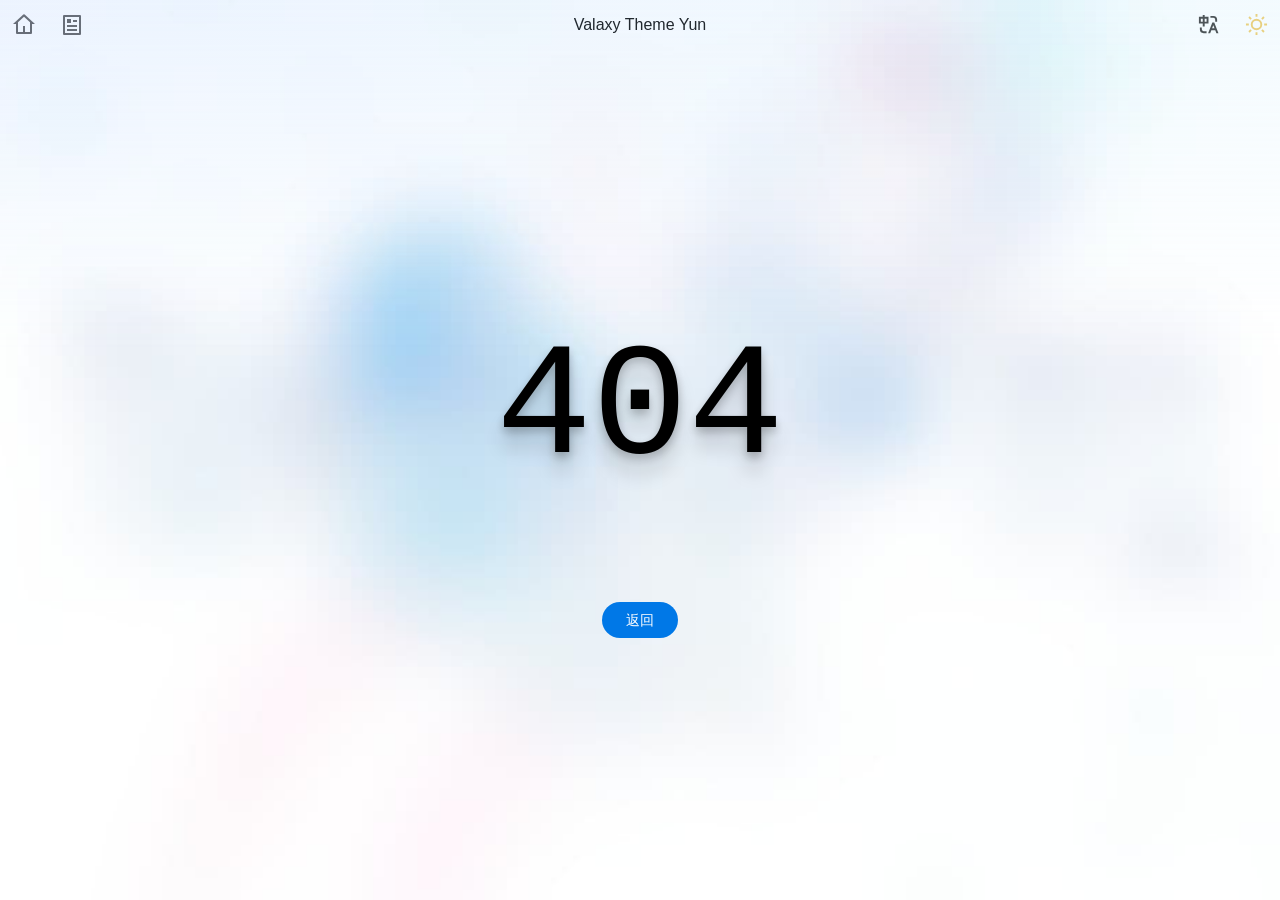
<file: about/index.html>
<!DOCTYPE html>
<html  lang="zh-CN">
<head>
  <meta charset="UTF-8">
  <meta name="viewport" content="width=device-width, initial-scale=1.0">
  <link rel="icon" href="/favicon.svg">
    <script>
    ;(function () {
      const prefersDark =
        window.matchMedia &&
        window.matchMedia('(prefers-color-scheme: dark)').matches
      const setting = localStorage.getItem('vueuse-color-scheme') || 'auto'
      if (setting === 'dark' || (prefersDark && setting !== 'light'))
        document.documentElement.classList.toggle('dark', true)
    })()
    </script>
  <style type="text/css">
    :root { color-scheme: light dark; --va-c-bg: #fff; }
    html.dark { --va-c-bg: #000; }
    html { background-color: var(--va-c-bg); }
  </style><style id="valaxy-fouc">body{opacity:0!important}</style><style>body{transition:opacity .15s ease}</style><noscript><style>body{opacity:1!important}</style></noscript><script>(function foucGuardScript(maxDuration) {
  var done = 0;
  function reveal() {
    if (done) return;
    done = 1;
    var s = document.getElementById("valaxy-fouc");
    if (s) s.remove();
  }
  function check() {
    var links = document.querySelectorAll('link[rel="stylesheet"]');
    for (var i = 0; i < links.length; i++) {
      if (!links[i].sheet) return;
    }
    reveal();
  }
  new MutationObserver(check).observe(document.head, {
    childList: true,
    attributes: true,
    attributeFilter: ["media", "rel"]
  });
  addEventListener("load", reveal);
  if (maxDuration)
    setTimeout(reveal, maxDuration);
})(5000)</script>
    <script>
    const locale = localStorage.getItem('valaxy-locale') || 'zh-CN';
    document.documentElement.setAttribute('lang', locale);
    </script>
    
  <script type="module" crossorigin src="/assets/index.BvfB2NiK.js"></script>
  <link rel="modulepreload" crossorigin href="/assets/rolldown-runtime.hePW80VL.js">
  <link rel="modulepreload" crossorigin href="/assets/framework.CSzCw9LZ.js">
  <link rel="modulepreload" crossorigin href="/assets/chunks/vue-i18n.DPiClx16.js">
  <link rel="modulepreload" crossorigin href="/assets/chunks/vue-router.4BejMmlS.js">
  <link rel="modulepreload" crossorigin href="/assets/chunks/dayjs.jVvjK6ua.js">
  <link rel="modulepreload" crossorigin href="/assets/chunks/pinia.BB0vZneo.js">
  <link rel="modulepreload" crossorigin href="/assets/chunks/@vueuse/motion.ZsolTB8c.js">
  <link rel="modulepreload" crossorigin href="/assets/theme.BaHiKBte.js">
  <link rel="modulepreload" crossorigin href="/assets/chunks/nprogress.Dew4DlVv.js">
  <link rel="stylesheet" crossorigin href="/assets/style.BpgGLYCn.css">
<link rel="preload" href="/assets/KaTeX_AMS-Regular.BQhdFMY1.woff2" as="font" type="font/woff2" crossorigin>
<link rel="preload" href="/assets/KaTeX_AMS-Regular.DMm9YOAa.woff" as="font" type="font/woff" crossorigin>
<link rel="preload" href="/assets/KaTeX_Caligraphic-Bold.Dq_IR9rO.woff2" as="font" type="font/woff2" crossorigin>
<link rel="preload" href="/assets/KaTeX_Caligraphic-Bold.BEiXGLvX.woff" as="font" type="font/woff" crossorigin>
<link rel="preload" href="/assets/KaTeX_Caligraphic-Regular.Di6jR-x-.woff2" as="font" type="font/woff2" crossorigin>
<link rel="preload" href="/assets/KaTeX_Caligraphic-Regular.CTRA-rTL.woff" as="font" type="font/woff" crossorigin>
<link rel="preload" href="/assets/KaTeX_Fraktur-Bold.CL6g_b3V.woff2" as="font" type="font/woff2" crossorigin>
<link rel="preload" href="/assets/KaTeX_Fraktur-Bold.BsDP51OF.woff" as="font" type="font/woff" crossorigin>
<link rel="preload" href="/assets/KaTeX_Fraktur-Regular.CTYiF6lA.woff2" as="font" type="font/woff2" crossorigin>
<link rel="preload" href="/assets/KaTeX_Fraktur-Regular.Dxdc4cR9.woff" as="font" type="font/woff" crossorigin>
<link rel="preload" href="/assets/KaTeX_Main-Bold.Cx986IdX.woff2" as="font" type="font/woff2" crossorigin>
<link rel="preload" href="/assets/KaTeX_Main-Bold.Jm3AIy58.woff" as="font" type="font/woff" crossorigin>
<link rel="preload" href="/assets/KaTeX_Main-BoldItalic.DxDJ3AOS.woff2" as="font" type="font/woff2" crossorigin>
<link rel="preload" href="/assets/KaTeX_Main-BoldItalic.SpSLRI95.woff" as="font" type="font/woff" crossorigin>
<link rel="preload" href="/assets/KaTeX_Main-Italic.NWA7e6Wa.woff2" as="font" type="font/woff2" crossorigin>
<link rel="preload" href="/assets/KaTeX_Main-Italic.BMLOBm91.woff" as="font" type="font/woff" crossorigin>
<link rel="preload" href="/assets/KaTeX_Main-Regular.B22Nviop.woff2" as="font" type="font/woff2" crossorigin>
<link rel="preload" href="/assets/KaTeX_Main-Regular.Dr94JaBh.woff" as="font" type="font/woff" crossorigin>
<link rel="preload" href="/assets/KaTeX_Math-BoldItalic.CZnvNsCZ.woff2" as="font" type="font/woff2" crossorigin>
<link rel="preload" href="/assets/KaTeX_Math-BoldItalic.iY-2wyZ7.woff" as="font" type="font/woff" crossorigin>
<link rel="preload" href="/assets/KaTeX_Math-Italic.t53AETM-.woff2" as="font" type="font/woff2" crossorigin>
<link rel="preload" href="/assets/KaTeX_Math-Italic.DA0__PXp.woff" as="font" type="font/woff" crossorigin>
<link rel="preload" href="/assets/KaTeX_SansSerif-Bold.D1sUS0GD.woff2" as="font" type="font/woff2" crossorigin>
<link rel="preload" href="/assets/KaTeX_SansSerif-Bold.DbIhKOiC.woff" as="font" type="font/woff" crossorigin>
<link rel="preload" href="/assets/KaTeX_SansSerif-Italic.C3H0VqGB.woff2" as="font" type="font/woff2" crossorigin>
<link rel="preload" href="/assets/KaTeX_SansSerif-Italic.DN2j7dab.woff" as="font" type="font/woff" crossorigin>
<link rel="preload" href="/assets/KaTeX_SansSerif-Regular.DDBCnlJ7.woff2" as="font" type="font/woff2" crossorigin>
<link rel="preload" href="/assets/KaTeX_SansSerif-Regular.CS6fqUqJ.woff" as="font" type="font/woff" crossorigin>
<link rel="preload" href="/assets/KaTeX_Script-Regular.D3wIWfF6.woff2" as="font" type="font/woff2" crossorigin>
<link rel="preload" href="/assets/KaTeX_Script-Regular.D5yQViql.woff" as="font" type="font/woff" crossorigin>
<link rel="preload" href="/assets/KaTeX_Size1-Regular.mCD8mA8B.woff2" as="font" type="font/woff2" crossorigin>
<link rel="preload" href="/assets/KaTeX_Size1-Regular.C195tn64.woff" as="font" type="font/woff" crossorigin>
<link rel="preload" href="/assets/KaTeX_Size2-Regular.Dy4dx90m.woff2" as="font" type="font/woff2" crossorigin>
<link rel="preload" href="/assets/KaTeX_Size2-Regular.oD1tc_U0.woff" as="font" type="font/woff" crossorigin>
<link rel="preload" href="/assets/KaTeX_Size3-Regular.CTq5MqoE.woff" as="font" type="font/woff" crossorigin>
<link rel="preload" href="/assets/KaTeX_Size4-Regular.Dl5lxZxV.woff2" as="font" type="font/woff2" crossorigin>
<link rel="preload" href="/assets/KaTeX_Size4-Regular.BF-4gkZK.woff" as="font" type="font/woff" crossorigin>
<link rel="preload" href="/assets/KaTeX_Typewriter-Regular.CO6r4hn1.woff2" as="font" type="font/woff2" crossorigin>
<link rel="preload" href="/assets/KaTeX_Typewriter-Regular.C0xS9mPB.woff" as="font" type="font/woff" crossorigin>
<link rel="modulepreload" crossorigin href="/assets/theme.BaHiKBte.js">
<link rel="preload" href="/assets/none.DLM1AMsD.jpg" as="image">
<link rel="preload" href="/assets/bg-img.kXdNMxcF.jpg" as="image">
<link rel="preload" href="/assets/sidebar-bg-img.mp54gEws.webp" as="image">
<link rel="modulepreload" crossorigin href="/assets/about.Brs8AR-f.js">
<meta charset="utf-8">
<meta name="viewport" content="width=device-width, initial-scale=1">
<title>关于我 - Valaxy Theme Yun</title>
<link rel="stylesheet" href="https://fonts.googleapis.com/css2?family=Noto+Serif+SC:wght@900&display=swap">
<meta property="og:locale:alternate" content="en">
<meta name="description" content="Valaxy Theme Yun Preview.">
<meta property="og:description" content="Valaxy Theme Yun Preview.">
<meta property="og:locale" content="zh-CN">
<meta property="og:site_name" content="Valaxy Theme Yun">
<meta property="og:title" content="关于我">
<meta property="og:image" content="/favicon.svg">
<meta property="og:type" content="website">
<meta property="og:url" content="https://valaxy.site/">
<link rel="icon" href="/favicon.svg" type="image/svg+xml">
<meta name="generator" content="Valaxy 1.0.0-rc.4">
<meta name="theme-color" content="#fff">
<meta name="msapplication-TileColor" content="#fff">
<meta name="twitter:card" content="summary_large_image">
</head>
<body>
  <div id="app"><!--[--><!--[--><!--[--><!----><!----><div class="yun-page-header-gradient"></div><div class="yun-nav-menu z-$yun-z-nav-menu fixed bg-transparent" data-v-1791e522><div class="inline-flex justify-start items-center flex-1" data-v-1791e522><button type="button" class="vt-hamburger menu-btn sidebar-toggle leading-4 size-12 lg:hidden" aria-label="mobile navigation" aria-expanded="false" inline-flex cursor="pointer" hover="bg-white/80 dark:bg-black/80" z="$yun-z-menu-btn" data-v-1791e522><span class="vt-hamburger-container"><span class="vt-hamburger-top"></span><span class="vt-hamburger-middle"></span><span class="vt-hamburger-bottom"></span></span></button><a href="/" class="va-link size-12 inline-flex-center cursor-pointer z-$yun-z-nav-menu text-$va-c-text" hover="bg-white/80 dark:bg-black/80 op-100" op-80 data-v-1791e522><!--[--><div class="size-6 i-ri-home-4-line"></div><!--]--></a><div class="hidden lg:contents" data-v-1791e522><!--[--><a href="/posts/" class="va-link size-12 inline-flex-center cursor-pointer z-$yun-z-nav-menu text-$va-c-text" hover="bg-white/80 dark:bg-black/80 op-100" op-80 title="menu.posts" data-v-1791e522><!--[--><div class="size-6 i-ri-article-line"></div><!--]--></a><!--]--></div></div><div class="flex flex-1 flex-center" data-v-1791e522><div flex="~ center col h-full" class="nav-menu-title-container cursor-pointer" data-v-1791e522><!----><span class="font-light truncate">Valaxy Theme Yun</span></div></div><div class="inline-flex-center justify-end items-center flex-1" data-v-1791e522><button class="yun-icon-btn rounded-none! hidden sm:inline-flex" title="切换语言" style="color:var(--va-c-text);" data-v-1791e522><div i-ri-translate class="transition transform"></div></button><button class="yun-icon-btn yun-toggle-dark rounded-none!" title="切换深色模式" data-v-1791e522><div i="ri-sun-line dark:ri-moon-line"></div></button><!----></div></div><!----><!----><!----><!--[--><div class="yun-bg"></div><!--]--><!----><a href="#" class="back-to-top yun-icon-btn bg-$va-c-bg-soft shadow-md"><div class="size-8" i-ri-arrow-up-s-line></div><svg class="progress-circle-container" viewBox="0 0 100 100"><circle stroke-dasharray="301.59289474462014 301.59289474462014" stroke-dashoffset="301.59289474462014" stroke="currentColor" stroke-width="2" stroke-linecap="round" class="progress-circle" cx="50" cy="50" r="48" fill="none"></circle></svg></a><!--]--><!--[--><!--]--><!----><!--]--><div class="min-h-screen flex flex-col"><div class="mt-12 md:mt-24 yun-layout-wrapper__content"><!--[--><div class="yun-layout-left gap-4 sticky top-$yun-margin-top w-80"><!--[--><div class="yun-card flex-center rounded-2 overflow-hidden p-4 min-h-sm" flex="~ col gap-1" min-h="100px" bg="$va-c-bg-light"><!----><!----><div class="yun-card-body relative" w="full" flex="~ col" items="center"><!--[--><div class="site-info gap-1 items-center text-center" flex="~ col" p="t-8"><a aria-current="page" href="/about" class="router-link-active router-link-exact-active site-author-avatar inline-flex-center"><div class="relative yun-author-avatar"><div class="absolute size-full avatar-bg bg-image-$yun-home-hero-image-background-image filter-blur-2xl op-30"></div><img class="rounded-full size-full bg-white dark:bg-white/20 p-1 m-0 absolute" src="https://valaxy.site/valaxy-logo.png" alt="avatar"><span class="site-author-status absolute" title="The moonlight is beautiful.">🌌</span></div></a><a aria-current="page" href="/about" class="router-link-active router-link-exact-active site-author-name font-black font-serif text-$va-c-text op-80 hover:op-100 flex-center">云游君</a><a href="/about/site" class="site-name text-lg leading-loose">Valaxy Theme Yun</a><h4 class="site-subtitle block op-70" text="xs">Next Generation Static Blog Framework.</h4><div class="site-description">Valaxy Theme Yun Preview.</div></div><div class="yun-gradient-line my-2 op-20"></div><nav class="site-nav" text-xl mt-2><a href="/archives/" class="post-classify-nav-item gap-1 w-20 p-2 rounded transition op-80" flex="~ col center" title="归档" hover="bg-$va-c-bg-soft op-100"><div flex="~ col" class="text-$va-c-text inline-flex-center gap-1"><div class="text-2xl icon-default i-ri-archive-line"></div><div class="text-2xl icon-active i-ri-archive-fill"></div><span class="text-xs">归档</span></div><span class="count text-base text-black/80 dark:text-white/80">1</span></a><a href="/categories/" class="post-classify-nav-item gap-1 w-20 p-2 rounded transition op-80" flex="~ col center" title="分类" hover="bg-$va-c-bg-soft op-100"><div flex="~ col" class="text-$va-c-text inline-flex-center gap-1"><div class="text-2xl icon-default i-ri-folder-2-line"></div><div class="text-2xl icon-active i-ri-folder-2-fill"></div><span class="text-xs">分类</span></div><span class="count text-base text-black/80 dark:text-white/80">1</span></a><a href="/tags/" class="post-classify-nav-item gap-1 w-20 p-2 rounded transition op-80" flex="~ col center" title="标签" hover="bg-$va-c-bg-soft op-100"><div flex="~ col" class="text-$va-c-text inline-flex-center gap-1"><div class="text-2xl icon-default i-ri-price-tag-3-line"></div><div class="text-2xl icon-active i-ri-price-tag-3-fill"></div><span class="text-xs">标签</span></div><span class="count text-base text-black/80 dark:text-white/80">2</span></a></nav><div class="yun-gradient-line my-2 op-20"></div><div class="links-of-author"><!--[--><a class="links-of-author-item yun-icon-btn" rel="noopener" href="/atom.xml" title="RSS" target="_blank" style="color:orange;"><div class="i-ri-rss-line icon"></div></a><a class="links-of-author-item yun-icon-btn" rel="noopener" href="https://qm.qq.com/cgi-bin/qm/qr?k=kZJzggTTCf4SpvEQ8lXWoi5ZjhAx0ILZ&amp;jump_from=webapi" title="QQ 群 1050458482" target="_blank" style="color:#12B7F5;"><div class="i-ri-qq-line icon"></div></a><a class="links-of-author-item yun-icon-btn" rel="noopener" href="https://github.com/YunYouJun" title="GitHub" target="_blank" style="color:#6e5494;"><div class="i-ri-github-line icon"></div></a><a class="links-of-author-item yun-icon-btn" rel="noopener" href="https://weibo.com/jizhideyunyoujun" title="微博" target="_blank" style="color:#E6162D;"><div class="i-ri-weibo-line icon"></div></a><a class="links-of-author-item yun-icon-btn" rel="noopener" href="https://www.douban.com/people/yunyoujun/" title="豆瓣" target="_blank" style="color:#007722;"><div class="i-ri-douban-line icon"></div></a><a class="links-of-author-item yun-icon-btn" rel="noopener" href="https://music.163.com/#/user/home?id=247102977" title="网易云音乐" target="_blank" style="color:#C20C0C;"><div class="i-ri-netease-cloud-music-line icon"></div></a><a class="links-of-author-item yun-icon-btn" rel="noopener" href="https://www.zhihu.com/people/yunyoujun/" title="知乎" target="_blank" style="color:#0084FF;"><div class="i-ri-zhihu-line icon"></div></a><a class="links-of-author-item yun-icon-btn" rel="noopener" href="https://space.bilibili.com/1579790" title="哔哩哔哩" target="_blank" style="color:#FF8EB3;"><div class="i-ri-bilibili-line icon"></div></a><a class="links-of-author-item yun-icon-btn" rel="noopener" href="https://cdn.yunyoujun.cn/img/about/white-qrcode-and-search.jpg" title="微信公众号" target="_blank" style="color:#1AAD19;"><div class="i-ri-wechat-2-line icon"></div></a><a class="links-of-author-item yun-icon-btn social-link-invert-in-dark" rel="noopener" href="https://twitter.com/YunYouJun" title="Twitter" target="_blank" style="color:black;"><div class="i-ri-twitter-x-fill icon"></div></a><a class="links-of-author-item yun-icon-btn" rel="noopener" href="https://t.me/elpsycn" title="Telegram Channel" target="_blank" style="color:#0088CC;"><div class="i-ri-telegram-line icon"></div></a><a class="links-of-author-item yun-icon-btn" rel="noopener" href="mailto:me@yunyoujun.cn" title="E-Mail" target="_blank" style="color:#8E71C1;"><div class="i-ri-mail-line icon"></div></a><a class="links-of-author-item yun-icon-btn" rel="noopener" href="https://www.travellings.cn/go.html" title="Travelling" target="_blank" style="color:var(--va-c-text);"><div class="i-ri-train-line icon"></div></a><!--]--></div><div class="yun-gradient-line my-2 op-20"></div><div class="links flex-center"><!--[--><a href="/links/" class="va-link link-item yun-icon-btn" inline-flex title="我的小伙伴们" style="color:dodgerblue;"><!--[--><div class="i-ri-genderless-line icon size-6"></div><!--]--></a><a href="/girls/" class="va-link link-item yun-icon-btn" inline-flex title="喜欢的女孩子" style="color:hotpink;"><!--[--><div class="i-ri-women-line icon size-6"></div><!--]--></a><!--]--></div><!--]--></div><!----></div><!----><!--]--></div><main class="yun-main lt-md:w-full" flex="~ center"><!--[--><div class="content w-full md:w-3xl lg:w-2xl xl:w-2xl 2xl:w-4xl" flex="~ col grow" p="lt-md:0"><div class="yun-card flex-center rounded-2 overflow-hidden" flex="col" min-h="100px" bg="$va-c-bg-light" m="0"><!----><!----><div class="yun-card-body relative" w="full" flex="~ col" items="center"><!--[--><!----><div class="mt-8 mb-4"><!--[--><header class="post-header"><h1 p="2" text="2xl center" font="serif black" style="color:" class="post-title flex-center"><!----><span inline-flex class="leading-none">关于我</span></h1></header><!--]--></div><!--[--><!--]--><div p="x-4 b-8" class="sm:px-6 lg:px-12 xl:px-16" w="full"><!--[--><!--]--><!--[--><article class="markdown-body"><!--[--><!----><!----><!--[--><!--]--><!--[--><p>I am developing <a href="https://github.com/YunYouJun/valaxy" target="_blank" rel="noreferrer">Valaxy</a> - Next Generation Static Blog Framework.</p><p>If you like it, you can sponsor me in <a href="https://github.com/sponsors/YunYouJun" target="_blank" rel="noreferrer">GitHub</a> or <a href="https://www.yunyoujun.cn/sponsors/" target="_blank" rel="noreferrer">www.yunyoujun.cn/sponsors/</a>.</p><hr><p>我正在开发 <a href="https://github.com/YunYouJun/valaxy" target="_blank" rel="noreferrer">Valaxy</a> - 下一代静态博客框架。</p><p>如果你喜欢它，你可以在 <a href="https://github.com/sponsors/YunYouJun" target="_blank" rel="noreferrer">GitHub</a> 或 <a href="https://www.yunyoujun.cn/sponsors/" target="_blank" rel="noreferrer">www.yunyoujun.cn/sponsors/</a> 赞助我。</p><p>Check out the <a href="https://github.com/YunYouJun/valaxy" target="_blank" rel="noreferrer">Valaxy | GitHub</a> for more details.</p><!--]--><!--]--><!----><!----></article><!--]--><!--[--><!--]--></div><!--]--></div><!----></div><!--[--><!--]--><!--[--><div class="post-nav"><div class="post-nav-item"><!----></div><div class="post-nav-item"><a href="/posts/hello-valaxy" class="post-nav-next" title="Hello, Valaxy!"><span class="title truncate" text="sm">Hello, Valaxy!</span><div class="icon" i-ri-arrow-right-s-line></div></a></div></div><!--]--><!--[--><!--]--><!----><!----><!--[--><!--]--><!--[--><!--]--></div><!--]--></main><!--[--><button class="xl:hidden toc-btn shadow-md fixed yun-icon-btn z-20 bg-$va-c-bg-soft" opacity="75" right="4" bottom="19"><div i-ri-file-list-line></div></button><!----><aside flex="~ col" class="va-card yun-aside min-h-sm rounded-2" text="center" overflow="auto"><div class="w-full" flex="~ col" pb-2><!--[--><h2 m="t-6 b-2" font="serif black">文章目录</h2><div style="display:none;" data-v-d9db7c40><div class="content" data-v-d9db7c40><div class="outline-title" data-v-d9db7c40>本页</div><div class="outline-marker" data-v-d9db7c40></div><nav aria-labelledby="doc-outline-aria-label" data-v-d9db7c40><span id="doc-outline-aria-label" class="visually-hidden" data-v-d9db7c40> Table of Contents for current page </span><ul class="root va-toc relative z-1 css-i18n-toc" data-v-d9db7c40 data-v-0a3661f1><!--[--><!--]--></ul></nav></div></div><!--]--><div class="flex-grow"></div><!----></div></aside><!--]--><!--]--></div><footer flex="~ col" class="relative yun-footer va-footer px-4 py-4 pt-0 text-$va-c-text-light w-full mt-14" bg="white dark:$va-c-bg-soft" text="center sm"><div class="yun-cloud absolute top--10 left-0 right-0"><svg class="waves" viewBox="0 24 150 28" preserveAspectRatio="none" shape-rendering="auto"><defs><path id="gentle-wave" d="M-160 44c30 0 58-18 88-18s 58 18 88 18 58-18 88-18 58 18 88 18 v44h-352z" fill="var(--yun-c-cloud)"></path></defs><g class="parallax"><use xlink:href="#gentle-wave" x="48" y="0"></use><use xlink:href="#gentle-wave" x="48" y="3"></use><use xlink:href="#gentle-wave" x="48" y="5"></use><use xlink:href="#gentle-wave" x="48" y="7"></use></g></svg></div><div class="beian" m="y-2"><a href="https://beian.miit.gov.cn/" target="_blank" rel="noopener">苏ICP备17038157号</a><!----></div><div class="copyright flex justify-center items-center gap-2" p="1"><span> © <!--[-->2016 - <!--]--> 2026</span><a class="animate-pulse inline-flex" href="https://www.yunyoujun.cn/sponsors/" target="_blank" title="Sponsor YunYouJun"><div class="i-ri-cloud-line"></div></a><span>云游君</span></div><div class="powered" m="2"><span>由 <a href="https://github.com/YunYouJun/valaxy.git" target="_blank" rel="noopener">Valaxy</a> <span class="op-60">v1.0.0-rc.4</span> 驱动</span><span mx-1>|</span><span><span>主题</span><span mx-1>-</span><a href="https://github.com/YunYouJun/valaxy.git" title="valaxy-theme-yun" target="_blank">Yun</a><span class="ml-1 op-60">v1.0.0-rc.4</span></span></div><!--[--><!--]--><div class="yun-footer-gradient"></div></footer></div><!--]--></div><script>window.__INITIAL_STATE__='{"pinia":{"yun-app":{"bannerAnimationDone":false},"app":{"showLoading":true},"site":{},"routerStore":{}}}'</script><script type="application/ld+json" data-hid="schema-org-graph">{"@context":"https://schema.org","@graph":[{"@id":"https://valaxy.site/#identity","@type":"Person","name":"云游君","url":"https://valaxy.site/","image":{"@id":"https://valaxy.site/#/schema/image/1"},"sameAs":["/atom.xml","https://qm.qq.com/cgi-bin/qm/qr?k=kZJzggTTCf4SpvEQ8lXWoi5ZjhAx0ILZ&jump_from=webapi","https://github.com/YunYouJun","https://weibo.com/jizhideyunyoujun","https://www.douban.com/people/yunyoujun/","https://music.163.com/#/user/home?id=247102977","https://www.zhihu.com/people/yunyoujun/","https://space.bilibili.com/1579790","https://cdn.yunyoujun.cn/img/about/white-qrcode-and-search.jpg","https://twitter.com/YunYouJun","https://t.me/elpsycn","mailto:me@yunyoujun.cn","https://www.travellings.cn/go.html"]},{"@id":"https://valaxy.site/#website","@type":"WebSite","dateModified":"2026-08-16T16:12:05.148Z","datePublished":"2026-08-16T16:12:05.148Z","inLanguage":"zh-CN","name":"关于我","url":"https://valaxy.site/","publisher":{"@id":"https://valaxy.site/#identity"}},{"@id":"https://valaxy.site/#webpage","@type":"WebPage","description":"Valaxy Theme Yun Preview.","name":"关于我","url":"https://valaxy.site/","about":{"@id":"https://valaxy.site/#identity"},"isPartOf":{"@id":"https://valaxy.site/#website"},"potentialAction":[{"@type":"ReadAction","target":["https://valaxy.site/"]}]},{"@id":"https://valaxy.site/#/schema/image/1","@type":"ImageObject","contentUrl":"https://valaxy.site/valaxy-logo.png","inLanguage":"zh-CN","url":"https://valaxy.site/valaxy-logo.png"}]}</script>
  
</body>
</html>
</file>
<file: assets/style.BpgGLYCn.css>
.not-found[data-v-effbee92]{text-shadow:0 5px 10px #00000040,0 20px 20px #00000026;font-size:10rem}.dark .yun-cloud{--yun-c-cloud:var(--va-c-bg-soft)}.yun-cloud{width:100%;z-index:var(--yun-z-cloud);box-sizing:border-box;display:flex}.yun-cloud .waves{width:100%;height:40px;display:flex;position:relative}.yun-cloud .parallax>use{animation:25s cubic-bezier(.55,.5,.45,.5) infinite move-forever}.yun-cloud .parallax>use:first-child{opacity:.7;animation-duration:7s;animation-delay:-2s}.yun-cloud .parallax>use:nth-child(2){opacity:.5;animation-duration:10s;animation-delay:-3s}.yun-cloud .parallax>use:nth-child(3){opacity:.3;animation-duration:13s;animation-delay:-4s}.yun-cloud .parallax>use:nth-child(4){animation-duration:20s;animation-delay:-5s}@keyframes move-forever{0%{transform:translate(-90px)}to{transform:translate(85px)}}.yun-footer{letter-spacing:.05rem;line-height:1.8}.yun-footer-gradient{--gradient-from:161 196 253;--gradient-to:194 233 251;z-index:999;pointer-events:none;background:linear-gradient(to right, rgb(var(--gradient-from)/.2) 0, rgb(var(--gradient-to)/.2) 100%);width:100%;height:300px;animation:2s fade-in;position:absolute;bottom:0;left:0;right:0;-webkit-mask-image:linear-gradient(#fff0,#000 70%);mask-image:linear-gradient(#fff0,#000 70%)}html.dark .yun-footer-gradient{--gradient-from:0 0 0;--gradient-to:0 0 0}.yun-layout-wrapper__content{flex-direction:column;flex-grow:1;justify-content:center;align-items:center;gap:1rem;width:100%;margin:0 auto;display:flex}@media (width>=1024px){.yun-layout-wrapper__content{flex-direction:row;align-items:start}}.va-link{cursor:pointer}.yun-album-caption{text-align:center;width:100%;display:block;position:absolute;bottom:-3rem}.yun-album-list{flex-wrap:wrap;justify-content:center;display:flex}.yun-album-list-item{display:inline-flex}.yun-album-list-item figure{width:15rem;position:relative}.yun-album-list-item figure:before{content:"";background-color:#666;border:.25rem solid #fff;width:100%;height:96%;position:absolute;top:1%;left:.5%;transform:rotate(-3deg);box-shadow:0 5px 10px #0000004d}.yun-album-list-item figure img{vertical-align:bottom;object-fit:cover;background-color:#eee;border:.25rem solid #fff;width:100%;height:10rem;padding:0;display:inline-flex;transform:rotate(2deg);box-shadow:0 8px 10px #0000004d}html.dark .social-link-invert-in-dark{color:#fff!important}.links-of-author{flex-wrap:wrap;justify-content:center;display:flex}.links-of-author .icon{width:1.5rem;height:1.5rem}.links-of-author-item{font-size:.9rem;line-height:1}.post-classify-nav-item .icon-active{display:none}.post-classify-nav-item.router-link-active{background-color:rgb(var(--va-c-primary-rgb), .08)}.post-classify-nav-item.router-link-active .icon-default{display:none}.post-classify-nav-item.router-link-active .icon-active{display:block}.yun-gradient-line{--c-end:#0000;--c-mid:#000}.dark .yun-gradient-line{--c-end:#fff0;--c-mid:#fff}.yun-gradient-line{background:linear-gradient(to right, var(--c-end) 0%, var(--c-mid) 50%, var(--c-end) 100%);width:100%;height:1px}.site-name{--title-padding:-15px;color:var(--va-c-text);display:inline-flex;position:relative}.site-name:before,.site-name:after{content:"";opacity:0;width:10px;height:10px;transition:var(--va-transition-duration);border:2px solid;transition-timing-function:cubic-bezier(.17,.67,.05,1.29);position:absolute}.site-name:before{top:0;left:var(--title-padding);border-width:2px 0 0 2px;transform:translate(10px,10px)}.site-name:after{right:var(--title-padding);border-width:0 2px 2px 0;bottom:0;transform:translate(-10px,-10px)}.site-name:hover:before,.site-name:hover:after{opacity:1;transform:translate(0,0)}.yun-author-avatar{width:var(--avatar-size,96px);height:var(--avatar-size,96px)}.site-author-avatar img{transition:var(--va-transition-duration-moderate);box-shadow:0 0 10px #0003}.site-author-avatar img:hover{box-shadow:0 0 30px rgb(var(--va-c-primary-rgb), .2)}.site-author-status{background-color:var(--va-c-bg-light);border:1px solid #ffffff1a;border-radius:50%;width:1.8rem;height:1.8rem;line-height:1.8rem;bottom:0;right:0;box-shadow:0 1px 2px #0003}.site-info.fix-top{margin-top:-1.5rem}.yun-layout-left{display:none}@media (width>=1024px){.yun-layout-left{flex-direction:column;display:flex}}.va-toc .va-toc-item .outline-link[data-v-0a3661f1]{color:var(--va-c-text-light);white-space:nowrap;text-overflow:ellipsis;transition:color var(--va-transition-duration-moderate);overflow:hidden}.va-toc .va-toc-item .outline-link[data-v-0a3661f1]:hover,.va-toc .va-toc-item .outline-link.active[data-v-0a3661f1]{color:var(--va-c-primary-lighter);transition:color var(--va-transition-duration)}.va-toc .va-toc-item .nested[data-v-0a3661f1]{padding-left:.8rem}.va-toc[data-v-d9db7c40]{text-align:left}.content[data-v-d9db7c40]{text-align:left;padding-left:16px;font-size:14px;position:relative}.outline-marker[data-v-d9db7c40]{z-index:0;opacity:0;background-color:var(--va-c-brand);width:4px;height:18px;transition:top var(--va-transition-duration) cubic-bezier(0, 1, .5, 1), background-color var(--va-transition-duration-moderate), opacity var(--va-transition-duration);border-top-right-radius:2px;border-bottom-right-radius:2px;position:absolute;top:32px;left:-2px}.outline-title[data-v-d9db7c40]{letter-spacing:.4px;font-size:14px;font-weight:600;line-height:28px}.outline-link[data-v-d9db7c40]{color:var(--va-c-text-light);white-space:nowrap;text-overflow:ellipsis;transition:color var(--va-transition-duration-moderate);line-height:28px;display:block;overflow:hidden}.outline-link[data-v-d9db7c40]:hover,.outline-link.active[data-v-d9db7c40]{color:var(--va-c-brand);transition:color var(--va-transition-duration)}.visually-hidden[data-v-d9db7c40]{white-space:nowrap;clip:rect(0 0 0 0);clip-path:inset(50%);width:1px;height:1px;position:absolute;overflow:hidden}.yun-aside{z-index:var(--yun-z-aside);width:0;transition:all var(--va-transition-duration-fast) cubic-bezier(.77, 0, .17, 1.02);max-height:calc(100vh - var(--yun-margin-top));position:fixed;top:0;bottom:0;right:0;transform:translate(100%)}.yun-aside.float{z-index:var(--yun-z-aside);max-height:100vh;position:fixed;top:0;bottom:0;right:0}.yun-aside.show{width:320px}.yun-aside.open{width:320px;transform:translate(0)}@media screen and (width>=1280px){.yun-aside{top:var(--yun-margin-top);z-index:auto;width:320px;max-height:calc(100vh - var(--yun-margin-top));position:sticky;transform:translate(0)}.yun-aside.open{width:320px}}.toc-btn{color:var(--va-c-primary);z-index:var(--yun-z-toc-btn)}.yun-overlay{transition:opacity var(--va-transition-duration-moderate);background-color:#00000080;position:fixed;inset:0}@media screen and (width<=640px){.yun-overlay{display:block}}.post-collapse .post-header:before{content:"";border:1px solid var(--va-c-primary);background-color:var(--va-c-bg-light);z-index:1;width:10px;height:10px;transition:background var(--va-transition-duration);border-radius:50%;margin-left:-4px;position:absolute;left:0}.post-collapse .post-header:after{content:"";background-color:rgb(var(--va-c-primary-rgb), .3);width:0;height:1px;transition:width .8s cubic-bezier(.18,.66,.05,.96);position:absolute;bottom:0;left:0}.post-collapse .post-header.show:after{width:100%}.post-collapse .post-header:hover:before{background:var(--va-c-primary)}.post-collapse .post-header .post-title{margin-left:.1rem;padding:0;font-size:1rem}.post-collapse .post-header .post-title .post-title-link .icon{width:1.1rem;height:1.1rem;margin-right:.3rem}.post-collapse .post-header .post-meta{white-space:nowrap;margin:1rem 0 1rem 1.2rem;font-size:1rem}.post-collapse .post-item:before{content:"";background:rgb(var(--va-c-primary-rgb), .3);width:2px;height:0;transition:height .6s cubic-bezier(.18,.66,.05,.96);position:absolute}.post-collapse .post-item.show:before{height:100%}.post-collapse .collection-title{border-bottom:2px solid rgb(var(--va-c-primary-rgb), .6)}.post-collapse .collection-title:before{content:"";background:rgb(var(--va-c-primary-rgb), .3);width:2px;height:50%;position:absolute;top:50%}.post-collapse .collection-title .archive-year{color:var(--va-c-primary);margin:0 1.5rem}.post-collapse .collection-title .archive-year:before{content:"";background:var(--va-c-primary);border-radius:50%;width:1.5rem;height:1.5rem;margin-top:-4px;margin-left:-11px;position:absolute;top:35%;left:0}.post-copyright{border-left:4px solid var(--va-c-primary);background-color:var(--va-c-bg-dark);word-break:break-all;padding:.5rem 1rem;font-size:.9rem;list-style:none;position:relative;overflow:hidden}.post-copyright:after{pointer-events:none;color:#fff;content:" ";opacity:.1;background:url("data:image/svg+xml;charset=utf-8,%3Csvg xmlns='http://www.w3.org/2000/svg' viewBox='0 0 496 512'%3E%3Cpath fill='gray' d='M245.8 214.9l-33.2 17.3c-9.4-19.6-25.2-20-27.4-20-22.2 0-33.3 14.6-33.3 43.9 0 23.5 9.2 43.8 33.3 43.8 14.4 0 24.6-7 30.5-21.3l30.6 15.5a73.2 73.2 0 01-65.1 39c-22.6 0-74-10.3-74-77 0-58.7 43-77 72.6-77 30.8-.1 52.7 11.9 66 35.8zm143 0l-32.7 17.3c-9.5-19.8-25.7-20-27.9-20-22.1 0-33.2 14.6-33.2 43.9 0 23.5 9.2 43.8 33.2 43.8 14.5 0 24.7-7 30.5-21.3l31 15.5c-2 3.8-21.3 39-65 39-22.7 0-74-9.9-74-77 0-58.7 43-77 72.6-77C354 179 376 191 389 214.8zM247.7 8C104.7 8 0 123 0 256c0 138.4 113.6 248 247.6 248C377.5 504 496 403 496 256 496 118 389.4 8 247.6 8zm.8 450.8c-112.5 0-203.7-93-203.7-202.8 0-105.5 85.5-203.3 203.8-203.3A201.7 201.7 0 01451.3 256c0 121.7-99.7 202.9-202.9 202.9z'/%3E%3C/svg%3E");width:10rem;height:10rem;position:absolute;top:-2rem;right:-2rem}.sponsor-button{background-color:#ffffff1a}.sponsor-button div{transition:transform var(--va-transition-duration) ease-in-out;transform:scale(1.1)}.sponsor-button:hover{background-color:#ffffffe6}.sponsor-button:hover div{transform:scale(1.2)}.sponsor-button a:hover{border:none}.qrcode-container{--height:200px;opacity:0;height:0;transition:all var(--va-transition-duration) cubic-bezier(.77, 0, .17, 1.02);overflow:hidden}.qrcode-container.show{height:var(--height);opacity:1}@media screen and (width>=768px){.qrcode-container{--height:260px}}.sponsor-description{color:var(--va-c-gray)}.sponsor-method-img{aspect-ratio:1;width:12rem;max-width:90%}.valaxy-open-in-editor{cursor:pointer;opacity:.4;color:inherit;font-size:inherit;background:0 0;border:none;align-items:center;padding:0;transition:opacity .2s;display:inline-flex}.valaxy-open-in-editor:hover{opacity:1}.post-status-icons{align-items:center;gap:.5rem;font-size:1.2rem;display:flex;position:absolute;top:1rem;left:1rem}@media (width<=768px){.post-meta{flex-direction:column;gap:.5rem!important}}.post-meta-col{flex-direction:column;gap:.5rem!important}.collection .yun-sidebar-item .title{color:var(--va-c-text-1);font-size:16px;font-weight:500}.collection .yun-sidebar-item .items{border-left:1px solid var(--va-c-divider);color:#666;padding-left:16px;font-size:.9em}.collection .yun-sidebar-item .items .item .text{color:var(--va-c-text-2);transition:color var(--va-transition-duration);flex-grow:1;padding:4px 0;font-size:14px;line-height:24px}.collection .yun-sidebar-item .items .item .indicator{width:2px;transition:background-color var(--va-transition-duration);border-radius:2px;position:absolute;top:6px;bottom:6px}.collection .yun-sidebar-item .items .item .router-link-active{color:var(--va-c-primary);font-weight:500}.collection .yun-sidebar-item .items .item .router-link-active .text{color:var(--va-c-primary)}.yun-notice{border:1px solid var(--va-c-text);font-family:var(--va-font-serif);max-width:var(--yun-post-card-max-width);background-color:#c8c8c81a;flex-direction:column;justify-content:center;align-items:center;padding:1rem;font-weight:700;display:flex}.grid-bg{--size:40px;background:linear-gradient(90deg,#ffffff1a 1px,#0000 1px),linear-gradient(#ffffff1a 1px,#0000 1px);background-size:var(--size) var(--size)}.say{color:var(--va-c-text);text-align:center;font-family:var(--va-font-serif);border-bottom:var(--va-border-width) solid var(--va-c-text-light);padding:.5rem;font-weight:700;display:block}.say .say-content,.say .say-from{display:block}.line[data-v-1f8deefb]{background-color:var(--va-c-text);width:0%;height:1px;transition:width 1s cubic-bezier(.18,.66,.05,.96);position:absolute;left:0}.line.enter[data-v-1f8deefb]{width:100%}.line-burst-effects .line{width:4px;height:100%;position:absolute;top:0;left:calc(50% - 2px)}.line-burst-effects .line:first-child{transform:rotate(45deg)}.line-burst-effects .line:first-child div{width:100%;height:20%;position:absolute;top:0;left:0;overflow:hidden}.line-burst-effects .line:first-child span{content:"";background-color:#fff;width:100%;height:100%;animation:.8s forwards line-burst;display:block;transform:translateY(100%)}.line-burst-effects .line:nth-child(2){transform:rotate(90deg)}.line-burst-effects .line:nth-child(2) div{width:100%;height:20%;position:absolute;top:0;left:0;overflow:hidden}.line-burst-effects .line:nth-child(2) span{content:"";background-color:#fff;width:100%;height:100%;animation:.8s forwards line-burst;display:block;transform:translateY(100%)}.line-burst-effects .line:nth-child(3){transform:rotate(135deg)}.line-burst-effects .line:nth-child(3) div{width:100%;height:20%;position:absolute;top:0;left:0;overflow:hidden}.line-burst-effects .line:nth-child(3) span{content:"";background-color:#fff;width:100%;height:100%;animation:.8s forwards line-burst;display:block;transform:translateY(100%)}.line-burst-effects .line:nth-child(4){transform:rotate(180deg)}.line-burst-effects .line:nth-child(4) div{width:100%;height:20%;position:absolute;top:0;left:0;overflow:hidden}.line-burst-effects .line:nth-child(4) span{content:"";background-color:#fff;width:100%;height:100%;animation:.8s forwards line-burst;display:block;transform:translateY(100%)}.line-burst-effects .line:nth-child(5){transform:rotate(225deg)}.line-burst-effects .line:nth-child(5) div{width:100%;height:20%;position:absolute;top:0;left:0;overflow:hidden}.line-burst-effects .line:nth-child(5) span{content:"";background-color:#fff;width:100%;height:100%;animation:.8s forwards line-burst;display:block;transform:translateY(100%)}.line-burst-effects .line:nth-child(6){transform:rotate(270deg)}.line-burst-effects .line:nth-child(6) div{width:100%;height:20%;position:absolute;top:0;left:0;overflow:hidden}.line-burst-effects .line:nth-child(6) span{content:"";background-color:#fff;width:100%;height:100%;animation:.8s forwards line-burst;display:block;transform:translateY(100%)}.line-burst-effects .line:nth-child(7){transform:rotate(315deg)}.line-burst-effects .line:nth-child(7) div{width:100%;height:20%;position:absolute;top:0;left:0;overflow:hidden}.line-burst-effects .line:nth-child(7) span{content:"";background-color:#fff;width:100%;height:100%;animation:.8s forwards line-burst;display:block;transform:translateY(100%)}.line-burst-effects .line:nth-child(8){transform:rotate(360deg)}.line-burst-effects .line:nth-child(8) div{width:100%;height:20%;position:absolute;top:0;left:0;overflow:hidden}.line-burst-effects .line:nth-child(8) span{content:"";background-color:#fff;width:100%;height:100%;animation:.8s forwards line-burst;display:block;transform:translateY(100%)}@keyframes line-burst{0%{transform:translateY(100%)}to{transform:translateY(-100%)}}.yun-square[data-v-5ff83f51]{width:var(--avatar-size);height:var(--avatar-size);border-radius:50%;transition:all .8s cubic-bezier(.18,.66,.05,.96);transform:rotate(0)translateY(0%);box-shadow:0 5px 100px #00000026}.yun-square.enter-from[data-v-5ff83f51]{box-shadow:none;border-radius:0%;transform:rotate(135deg)translateY(0%)}.yun-square-container[data-v-5ff83f51]{--avatar-size:100px}.yun-square-container .info-with-avatar[data-v-5ff83f51]{position:relative}.yun-square-container .info[data-v-5ff83f51]{opacity:0;transition:all .8s cubic-bezier(.18,.66,.05,.96);position:relative;transform:translateY(0)}.yun-square-container .info.show[data-v-5ff83f51]{opacity:1}.go-down{cursor:pointer;z-index:var(--yun-z-go-down);color:var(--va-c-text);transition:color var(--va-transition-duration);justify-content:center;align-items:center;animation:2s ease-in-out infinite float;display:inline-flex;position:absolute}.go-down:hover{color:rgb(var(--va-c-primary-rgb), .6)}@keyframes float{0%{opacity:1;transform:translateY(0)}50%{opacity:.8;transform:translateY(-.3em)}to{opacity:1;transform:translateY(0)}}#yun-banner{--banner-line-height:0;--line-animation-duration:.4s;width:100%;height:var(--banner-container-height,calc(100 * var(--vh)));flex-direction:column;justify-content:center;align-items:center;display:flex;position:relative}.banner-char-container{flex-direction:column;align-items:center;display:flex}.banner-line-container{height:var(--banner-line-height);flex-direction:column;align-items:center;transition:height 2s;display:flex;position:relative}.banner-line-container.bottom{justify-content:end}.vertical-line-top,.vertical-line-bottom{background-color:var(--banner-line-color);width:1px;height:0;display:flex}.vertical-line-bottom{flex-direction:column-reverse}.banner-line.enter{animation-name:extend-line;animation-duration:var(--line-animation-duration);animation-timing-function:cubic-bezier(.18,.66,.05,.96);animation-iteration-count:1;animation-fill-mode:forwards}.banner-line.active{height:var(--banner-line-height)}.banner-line.exit{animation-name:extend-line;animation-duration:var(--line-animation-duration);animation-timing-function:cubic-bezier(.77,0,.17,1.02);animation-iteration-count:1;animation-direction:reverse;animation-fill-mode:forwards}@keyframes extend-line{0%{height:0}to{height:var(--banner-line-height)}}.char{font-family:var(--va-font-serif);font-weight:900;font-size:var(--banner-char-size,1rem);background-color:var(--banner-char-bg-color);transition:all var(--va-transition-duration) ease-in-out;line-height:1;transition-delay:0s}.char:hover{color:var(--banner-char-hover-color);background-color:var(--banner-char-color)}.char-left,.char-right{color:var(--banner-char-color);opacity:0;display:flex}.char-left{border-left:1px solid var(--banner-line-color);border-right:0 solid rgb(var(--va-c-primary-rgb), .1);animation-name:char-move-left;animation-duration:.4s;animation-delay:var(--line-animation-duration);border-right-width:0;animation-timing-function:ease-out;animation-fill-mode:forwards}.char-right{border-left:0 solid rgb(var(--va-c-primary-rgb), .1);border-right:1px solid var(--banner-line-color);animation-name:char-move-right;animation-duration:.4s;animation-delay:var(--line-animation-duration);border-left-width:0;animation-timing-function:ease-out;animation-fill-mode:forwards}@keyframes char-move-left{0%{opacity:0;border-right-width:0}to{opacity:1;border-right-width:var(--banner-empty-border-size,var(--banner-char-size))}}@keyframes char-move-right{0%{opacity:0;border-left-width:0}to{opacity:1;border-left-width:var(--banner-empty-border-size,var(--banner-char-size))}}:root{--banner-line-color:black;--banner-char-color:black;--banner-char-bg-color:#ffffff80;--banner-char-hover-color:white}.dark{--banner-line-color:white;--banner-char-color:white;--banner-char-bg-color:#00000080;--banner-char-hover-color:black}:root{--page-btn-bg-color:#ffffff80;--page-btn-hover-bg-color:var(--va-c-primary-lighter);--page-btn-active-bg-color:var(--va-c-primary-light)}.dark{--page-btn-bg-color:var(--va-c-bg-light)}.pagination{border-radius:1rem;align-items:center;width:fit-content;margin:1.25rem auto 0;display:flex;overflow:hidden}.pagination .prev,.pagination .next,.pagination .page-number,.pagination .space{justify-content:center;align-items:center;width:2rem;height:2rem;margin:0;display:inline-flex}.pagination .prev[disabled],.pagination .next[disabled],.pagination .page-number[disabled],.pagination .space[disabled]{color:var(--va-c-text-light);background-color:var(--va-c-bg-mute)}.pagination .prev,.pagination .next,.pagination .page-number{cursor:pointer;color:var(--va-c-text);background-color:var(--page-btn-bg-color);text-decoration:none}.pagination .prev:hover,.pagination .next:hover,.pagination .page-number:hover{color:#fff;background:var(--page-btn-hover-bg-color)}.pagination .prev:active,.pagination .next:active,.pagination .page-number:active{color:#fff;background:var(--page-btn-active-bg-color)}.pagination .prev.active,.pagination .next.active,.pagination .page-number.active{color:#fff;background:var(--page-btn-active-bg-color);cursor:default;font-weight:400}.post-card-wrapper{transition:box-shadow var(--va-transition-duration), scale var(--va-transition-duration);position:relative}.post-card-wrapper:hover{box-shadow:0 4px 24px #00000014}.post-card-body{gap:.15rem}.post-card-link{max-width:calc(var(--yun-post-card-max-width) + 2rem)}.post-card-overlay{z-index:1;position:absolute;inset:0}.post-card-overlay:focus-visible{outline:2px solid var(--va-c-primary);outline-offset:2px;border-radius:var(--va-card-border-radius,.5rem)}.post-title-link,.yun-card-actions a,.post-link-btn{z-index:2;position:relative}.post-card-excerpt-content{font-size:.875rem;line-height:1.7}.yun-card-actions{border-top:1px solid #7a7a7a14}.collection-card{--collection-accent:var(--va-c-primary);--collection-accent-light:var(--va-c-primary-lighter,var(--va-c-primary));border-left:3px solid var(--collection-accent);transition:border-color var(--va-transition-duration), box-shadow var(--va-transition-duration), scale var(--va-transition-duration)}.collection-card:hover{border-left-color:var(--collection-accent-light);box-shadow:0 4px 24px #00000014}.collection-card-body{gap:.35rem;padding:.75rem 1rem}.collection-card-badge{text-transform:uppercase;letter-spacing:.05em;color:var(--collection-accent);opacity:.55;align-self:flex-start;align-items:center;gap:.25rem;font-size:.65rem;font-weight:600;display:inline-flex}.collection-card-title{align-self:flex-start;align-items:baseline;gap:.3rem;display:inline-flex}.collection-card-title .collection-card-title-text{font-size:1.25rem;font-weight:800;font-family:var(--va-font-serif);background:linear-gradient(135deg, var(--collection-accent), var(--collection-accent-light));-webkit-text-fill-color:transparent;-webkit-background-clip:text;background-clip:text;line-height:1.4}.collection-card-count{color:var(--collection-accent);opacity:.5;font-size:.8rem;font-weight:600}.collection-card-desc{opacity:.6;-webkit-line-clamp:2;line-clamp:2;-webkit-box-orient:vertical;align-self:flex-start;font-size:.8rem;line-height:1.5;display:-webkit-box;overflow:hidden}.collection-card-items{flex-wrap:wrap;align-self:flex-start;gap:.25rem .6rem;margin-top:.2rem;display:flex}.collection-card-item{opacity:.5;transition:opacity var(--va-transition-duration-fast);align-items:center;gap:.3rem;font-size:.75rem;line-height:1.6;display:inline-flex}.collection-card:hover .collection-card-item{opacity:.7}.collection-card-item-dot{background:var(--collection-accent);opacity:.6;border-radius:50%;flex-shrink:0;width:4px;height:4px}.collection-card-item-more{letter-spacing:.1em;color:var(--collection-accent);opacity:.4}.collection-card-empty{opacity:.35;align-self:flex-start;align-items:center;gap:.35rem;margin-top:.2rem;font-size:.75rem;font-style:italic;display:inline-flex}.select-options[data-v-63887b80]{margin:0}.comment h1{margin-bottom:1rem;font-size:2rem;font-weight:600}.comment h2{margin-bottom:1rem;font-size:1.75rem;font-weight:600}.comment h3{margin-bottom:1rem;font-size:1.5rem;font-weight:600}.comment h4{margin-bottom:1rem;font-size:1.2rem;font-weight:600}.comment h5{margin-bottom:1rem;font-size:1rem;font-weight:600}.comment h6{margin-bottom:1rem;font-size:.875rem;font-weight:600}.comment ul{margin-bottom:1rem;margin-left:1rem;list-style:outside}.comment ol{margin-bottom:1rem;margin-left:1rem;list-style:decimal}.yun-project-link-item{transition:background-color var(--va-transition-duration);background-color:#0000000d;position:relative}.yun-project-link-item:before{content:"";background-color:var(--c-brand);transition:all var(--va-transition-duration) cubic-bezier(.18, .66, .05, .96);height:0;position:absolute;bottom:0;left:0;right:0}.yun-project-link-item:after{content:"";background-color:var(--c-brand);transition:all var(--va-transition-duration) cubic-bezier(.18, .66, .05, .96);opacity:.1;z-index:-1;position:absolute;inset:0}.yun-project-link-item:hover:before{opacity:.8;height:40px}.back-to-top{z-index:var(--yun-z-go-up-btn);opacity:0;pointer-events:none;color:var(--va-c-primary);position:fixed;bottom:1rem;right:-1.5rem;transform:translate(0)rotate(270deg);transition:all var(--va-transition-duration), opacity var(--va-transition-duration-fast)!important}.back-to-top.show{opacity:1;pointer-events:fill;transform:translate(-40px)rotate(360deg)}.back-to-top .icon{width:2.5rem;height:2.5rem}.progress-circle{transition:var(--va-transition-duration) stroke-dashoffset;transform-origin:50%;transform:rotate(-90deg)}.progress-circle-container{position:absolute}.spinner[data-v-673bc094]{border:1px solid var(--va-c-primary);width:60px;height:60px;margin:100px auto;animation:1.2s ease-in-out infinite rotateplane-673bc094}@keyframes rotateplane-673bc094{0%{transform:perspective(120px)rotateX(0)rotateY(0)}50%{transform:perspective(120px)rotateX(-180.1deg)rotateY(0)}to{transform:perspective(120px)rotateX(-180deg)rotateY(-180deg)}}.yun-bg{z-index:-1;background-image:var(--yun-bg-img);width:100%;height:100%;opacity:var(--yun-bg-img-opacity,1);background-position:50%;background-repeat:no-repeat;background-size:cover;background-attachment:fixed;animation-name:bg-fade-in;animation-duration:2s;position:fixed;top:0;left:0}@supports (-webkit-touch-callout:none){.yun-bg{background-attachment:scroll}}@keyframes bg-fade-in{0%{opacity:0}to{opacity:var(--yun-bg-img-opacity,1)}}canvas.fireworks{z-index:1;pointer-events:none;position:fixed;top:0;left:0}.yun-toggle-dark{color:#f1cb64}html.dark .yun-toggle-dark{color:inherit}.site-nav{white-space:nowrap;text-align:center;justify-content:center;line-height:1.5;display:flex;overflow:hidden}.site-link-item{border-left:1px solid var(--va-c-gray);color:var(--va-c-text);flex-direction:column;align-items:center;padding:0 15px;display:flex}.site-link-item:first-child,.site-link-item:last-child{padding:0;line-height:1}.site-link-item:first-child{border-left:none;border-right:1px solid var(--va-c-gray)}.site-link-item:last-child{border-left:1px solid var(--va-c-gray)}.site-link-item:nth-child(2){border:none}.site-link-item .count{color:var(--va-c-text);font-family:var(--va-font-sans);text-align:center;font-size:1rem;display:block}.site-link-item .icon{width:1.5rem;height:1.5rem}.site-link-item .icon:hover{color:var(--va-c-primary-light)}.site-name{color:var(--va-c-text);font-family:var(--va-font-serif);font-weight:900}#yun-left-sidebar{width:calc(100vw - 64px);max-width:var(--va-sidebar-width);background-image:var(--yun-sidebar-bg-img);background-position:center bottom 1rem;transform:translate(-100%);transition:box-shadow var(--va-transition-duration), background-color var(--va-transition-duration), opacity var(--va-transition-duration), transform var(--va-transition-duration) cubic-bezier(.77, 0, .17, 1.02)!important}#yun-left-sidebar.open{transform:translate(0)}#yun-left-sidebar .sidebar-nav .sidebar-nav-item{color:var(--va-c-primary);border:1px solid var(--va-c-primary)}#yun-left-sidebar .sidebar-nav .sidebar-nav-item.active{border:1px solid var(--va-c-primary);color:#fff;background-color:var(--va-c-primary)}.slide-left-enter-active,.slide-left-leave-active,.slide-down-enter-active,.slide-down-leave-active{opacity:1;transition:transform var(--va-transition-duration) cubic-bezier(.77, 0, .17, 1.02), opacity var(--va-transition-duration-fast) cubic-bezier(.77, 0, .17, 1.02);transform:translateY(0)}.slide-down-enter-from,.slide-down-leave-to{opacity:0;transform:translateY(-100%)}.slide-left-enter-from,.slide-left-leave-to{opacity:0;transform:translate(-100%)}.yun-local-search .yun-local-result-item{cursor:pointer;color:var(--va-c-text);border-top:1px dashed #ccc}.yun-local-search .yun-local-result-item:hover,.yun-local-search .yun-local-result-item.yun-local-result-active{color:var(--va-c-bg);background-color:var(--va-c-text-dark)}.yun-local-search .yun-local-result-titles{margin-bottom:.25rem}.yun-search-popup{-webkit-backdrop-filter:blur(30px);text-align:center;width:100%;height:100%;z-index:var(--yun-z-search-popup);transition:var(--va-transition-duration-fast);background-color:var(--va-c-bg-opacity);margin:0;position:fixed;top:0;left:0}.yun-search-input{color:var(--va-c-text);border:1px solid var(--va-c-gray);box-sizing:border-box;width:90%;max-width:800px;font-size:1.5rem;font-family:var(--va-font-serif);text-align:center;transition:all var(--va-transition-duration-fast);background:0 0;border-radius:3rem;padding:1rem 1.5rem;font-weight:900}.yun-search-input:focus{border-color:var(--va-c-text)}.yun-popup .search-icon,.yun-popup .close-icon{width:2rem;height:2rem;padding:.5rem;display:inline-block}.yun-popup .search-icon .icon,.yun-popup .close-icon .icon{width:2rem;height:2rem}.yun-fuse-search .yun-fuse-result-item{cursor:pointer;border-top:1px dashed #ccc}.yun-search-btn{z-index:var(--yun-z-search-btn);transition:background-color var(--va-transition-duration)}.nav-menu-title-container{opacity:0;animation:.4s 1.2s forwards nav-menu-title-enter}.nav-menu-post-title{animation:.3s linear forwards nav-menu-title-appear}@keyframes nav-menu-title-enter{0%{opacity:0;transform:translateY(10px)}to{opacity:1;transform:translateY(0)}}@keyframes nav-menu-title-appear{0%{opacity:0;transform:translateY(10px)}to{opacity:1;transform:translateY(0)}}.yun-nav-menu[data-v-1791e522]{height:var(--yun-nav-height,50px);transition:background-color var(--va-transition-duration-moderate) cubic-bezier(.18, .66, .05, .96), backdrop-filter var(--va-transition-duration-moderate) cubic-bezier(.18, .66, .05, .96), box-shadow var(--va-transition-duration-moderate) cubic-bezier(.18, .66, .05, .96);justify-content:space-between;align-items:center;display:flex;top:0;left:0;right:0}.yun-nav-menu.play[data-v-1791e522]{background-color:var(--yun-nav-bg-color);-webkit-backdrop-filter:blur(var(--yun-nav-blur))}.yun-nav-menu .vt-hamburger-top[data-v-1791e522],.yun-nav-menu .vt-hamburger-middle[data-v-1791e522],.yun-nav-menu .vt-hamburger-bottom[data-v-1791e522]{background-color:var(--va-c-text)}.yun-nav-menu[data-v-5954a96f]{height:var(--yun-nav-height,50px);transition:all var(--va-transition-duration-moderate) cubic-bezier(.18, .66, .05, .96)}.yun-nav-menu.play[data-v-5954a96f]{background-color:var(--yun-nav-bg-color);-webkit-backdrop-filter:blur(var(--yun-nav-blur))}.yun-page-header-gradient{--gradient-from:161 196 253;--gradient-to:194 233 251;width:100%;height:500px;z-index:var(--yun-z-page-gradient);pointer-events:none;background:linear-gradient(to right, rgb(var(--gradient-from)/.2) 0, rgb(var(--gradient-to)/.2) 100%);animation:2s fade-in;position:absolute;top:0;left:0;right:0;-webkit-mask-image:linear-gradient(#000,#fff0 70%);mask-image:linear-gradient(#000,#fff0 70%)}html.dark .yun-page-header-gradient{--gradient-from:0 0 0;--gradient-to:0 0 0}:root{--yun-margin-top:68px;--yun-home-hero-image-filter:blur(48px);--yun-home-hero-name-background:linear-gradient(120deg, var(--va-c-text) 30%, black);--yun-home-hero-image-background-image:linear-gradient(-45deg, #bd34fe 50%, #47caff 50%);--yun-nav-height:50px;--yun-nav-bg-color:#fffc;--yun-nav-blur:12px;--yun-post-card-max-width:900px;--yun-c-cloud:white;--yun-z-select:6;--yun-z-cloud:7;--yun-z-go-down:9;--yun-z-backdrop:9;--yun-z-sidebar:10;--yun-z-fireworks:11;--yun-z-toc-btn:11;--yun-z-go-up-btn:20;--yun-z-fullscreen-menu:21;--yun-z-nav-menu:22;--yun-z-menu-btn:22;--yun-z-search-popup:30;--yun-z-search-btn:31;--yun-z-overlay:32;--yun-z-aside:33;--yun-z-left-sidebar:34;--yun-z-left-sidebar-menu:35;--yun-z-page-gradient:35;--yun-z-dock:999999;--va-z-overlay:var(--yun-z-backdrop);--yun-bg-img:url(/assets/bg-img.kXdNMxcF.jpg);--yun-sidebar-bg-color:var(--va-c-bg-light);--yun-sidebar-bg-img:url(/assets/sidebar-bg-img.mp54gEws.webp)}html.dark{--yun-bg:red;--yun-bg-img:radial-gradient(circle, #171424, #000);--yun-sidebar-bg-img:none;--va-c-bg:#1a1a1d;--va-c-bg-soft:#121215;--yun-home-hero-name-background:linear-gradient(120deg, var(--va-c-primary) 30%, #41d1ff);--yun-nav-bg-color:#1a1a1dcc}@media screen and (width<=768px){:root{--rect-margin:16px}}@media screen and (width>768px){:root{--rect-margin:48px}}.post-card,.post-card-image{max-width:var(--yun-post-card-max-width);position:relative}.post-card-image .post-card-cover{flex-shrink:0;width:40%;height:13.5rem}.post-card-image .post-card-body-with-cover{height:13.5rem}@media screen and (width<=768px){.post-card-image .post-card-info{flex-direction:column}.post-card-image .post-card-cover{width:100%;height:auto;max-height:12rem}.post-card-image .post-card-body-with-cover{height:auto}}.post-title-link{color:var(--card-c-primary,var(--va-c-link));padding:.7rem 1.2rem;font-weight:900;position:relative}.post-title-link .icon{width:1.6rem;height:1.6rem;margin-right:.4rem}.post-title-link:before,.post-title-link:after{content:"";opacity:0;width:10px;height:10px;transition:var(--va-transition-duration);border:2px solid;transition-timing-function:cubic-bezier(.17,.67,.05,1.29);position:absolute}.post-title-link:before{border-width:2px 0 0 2px;top:0;left:0;transform:translate(10px,10px)}.post-title-link:after{border-width:0 2px 2px 0;bottom:0;right:0;transform:translate(-10px,-10px)}.post-title-link:hover:before,.post-title-link:hover:after{opacity:1;transform:translate(0,0)}.post-link-btn,.markdown-body .post-link-btn{background-color:var(--va-c-primary,#111);color:#fff;letter-spacing:.02em;transition:box-shadow var(--va-transition-duration), transform var(--va-transition-duration-fast);margin-top:-.2rem;padding:.5rem 1.2rem;font-size:.85rem;font-weight:500;line-height:1.2}.post-link-btn:hover,.markdown-body .post-link-btn:hover{transform:translateY(-1px)}.post-link-btn:before,.markdown-body .post-link-btn:before{content:none}.post-category{color:var(--va-c-text)}.post-tags{--yun-tag-hover-color:white}.post-tag{white-space:nowrap;color:var(--yun-tag-color);transition:color var(--va-transition-duration-fast)}.post-tag:hover{color:var(--yun-tag-hover-color,var(--va-c-primary))}html{overflow-y:scroll}:root{--smc-font-sans:Raleway, -apple-system, "PingFang SC", "Microsoft YaHei", Arial, sans-serif;--smc-font-serif:"Songti SC", "Noto Serif SC", STZhongsong, STKaiti, KaiTi, Roboto, serif;--smc-font-mono:Menlo, Monaco, Consolas, "Courier New", monospace;--smc-c-primary-light:#4eaaff;--smc-c-primary-lighter:#9bcfff;--smc-c-primary:#0078e7;--smc-theme-name:yun;--smc-line-height:1.8;--smc-c-primary-rgb:0, 120, 231;--smc-c-text:#24292e;--smc-c-text-light:#555;--smc-c-text-lighter:#666;--smc-header-bottom-color:#eaecef;--smc-border-color:var(--smc-c-primary-light);--smc-code-bg-color:#f6f8fa;--smc-link-color:#005eb4}html.dark{--smc-c-text:#f2f2f2;--smc-c-text-light:#ddd;--smc-c-text-lighter:#eee;--smc-code-bg-color:#242424;--smc-link-color:#1b91ff;--smc-header-bottom-color:#333}.markdown-body{-webkit-text-size-adjust:100%;-ms-text-size-adjust:100%;background:var(--smc-bg-color);color:var(--smc-c-text);font-family:var(--smc-font-sans);font-size:1rem;line-height:var(--smc-line-height);overflow-wrap:break-word}.markdown-body *{box-sizing:border-box}.markdown-body a{background-color:#0000}.markdown-body a:active,.markdown-body a:hover{outline-width:0}.markdown-body hr{background-color:var(--smc-c-primary,#333);height:2px;margin:1.5rem 0}.markdown-body kbd{color:#444d56;vertical-align:middle;background-color:#fafbfc;border:1px solid #d1d5da;border-bottom-color:#c6cbd1;border-radius:3px;padding:3px 6px;line-height:10px;display:inline-block;box-shadow:inset 0 -1px #d1c6c7}.markdown-body dd{margin-left:0}.markdown-body dl{padding:0}.markdown-body dl dt{margin-top:16px;padding:0;font-size:1rem;font-style:italic;font-weight:600}.markdown-body dl dd{margin-bottom:16px;padding:0 16px}.markdown-body summary{outline:none}.markdown-body blockquote{border-left:.25em solid var(--smc-border-color);margin:1rem 0;padding:0 1rem}.markdown-body code,.markdown-body pre{font-family:Source Code Pro,Consolas,Monaco,SFMono-Regular,Ubuntu Mono,Menlo,monospace}.markdown-body h1>code,.markdown-body h2>code,.markdown-body h3>code,.markdown-body h4>code{font-size:.9em}.markdown-body code{color:var(--smc-c-text-light);background:var(--smc-code-bg-color);border-radius:3px;padding:3px 6px;font-size:.85rem}.markdown-body pre{overflow-wrap:normal;background-color:var(--smc-code-bg-color);border-radius:3px;margin-top:0;margin-bottom:0;padding:1rem;overflow:auto}.markdown-body pre>code{white-space:pre;font-size:.85rem}.markdown-body pre code{line-height:inherit;word-break:normal;background-color:#0000;border:0;margin:0;padding:0;display:block;overflow:visible}.markdown-body img{--tw-shadow:0 1px 3px 0 #0000001a, 0 1px 2px -1px #0000001a;--tw-shadow-colored:0 1px 3px 0 var(--tw-shadow-color), 0 1px 2px -1px var(--tw-shadow-color);max-width:92%;max-height:600px;-webkit-box-shadow:var(--tw-ring-offset-shadow,0 0 #0000), var(--tw-ring-shadow,0 0 #0000), var(--tw-shadow);box-shadow:var(--tw-ring-offset-shadow,0 0 #0000), var(--tw-ring-shadow,0 0 #0000), var(--tw-shadow);border-radius:.2rem;margin:1rem auto;transition:all .4s;display:block}.markdown-body img:hover{--tw-shadow:0 4px 6px -1px #0000001a, 0 2px 4px -2px #0000001a;--tw-shadow-colored:0 4px 6px -1px var(--tw-shadow-color), 0 2px 4px -2px var(--tw-shadow-color)}.markdown-body img:before{content:"「 LOADING ERROR 」"}.markdown-body img[align=right]{margin-left:1rem;margin-right:.5rem}.markdown-body img[align=left]{margin-left:.5rem;margin-right:1rem}.markdown-body img+em{text-align:center;color:var(--smc-c-text-light,#333);font-size:.9rem;display:block}.markdown-body iframe{border-radius:.2rem;width:92%;margin:auto;transition:all .4s;display:flex;box-shadow:0 2px 10px #0000001f}.markdown-body iframe:hover{box-shadow:0 2px 20px #0000001f}@media screen and (width>=1600px){.markdown-body img{max-width:800px}}.markdown-body video{margin:auto}.markdown-body a{color:var(--smc-c-primary);border-bottom:1px solid #0000;text-decoration:none;transition:all .2s ease-in-out}.markdown-body a:hover{color:var(--smc-link-color);border-bottom:1px solid var(--smc-link-color)}.markdown-body a:not([href]){color:inherit;text-decoration:none}.markdown-body ul,.markdown-body ol{padding-left:2em}.markdown-body ul ul,.markdown-body ul ol,.markdown-body ol ul,.markdown-body ol ol{margin-top:0;margin-bottom:0}.markdown-body ul ul ol,.markdown-body ul ol ol,.markdown-body ol ul ol,.markdown-body ol ol ol{list-style-type:lower-alpha}.markdown-body ul ol,.markdown-body ol ol{list-style-type:lower-roman}.markdown-body li{overflow-wrap:break-all;margin-top:.25em}.markdown-body li>p{margin-top:16px}.markdown-body input{font:inherit;font-family:inherit;font-size:inherit;line-height:inherit;margin:0;overflow:visible}.markdown-body [type=checkbox]{box-sizing:border-box;padding:0}.markdown-body :checked+.radio-label{z-index:1;border-color:#0366d6;position:relative}.markdown-body .task-list-item{list-style-type:none}.markdown-body .task-list-item input{vertical-align:middle;margin:0 .2em .25em -1.6em}.markdown-body .task-list-item+.task-list-item{margin-top:3px}.markdown-body .table-container{overflow:auto}.markdown-body table{border-spacing:0;border-collapse:collapse;width:100%;overflow:auto}.markdown-body table th,.markdown-body table td{border:1px solid var(--smc-c-primary-light,#999);padding:6px 13px}.markdown-body table thead th{font-weight:600}.markdown-body table>tbody>tr:hover{background-color:rgba(var(--smc-c-primary-rgb), .1)}.markdown-body strong{font-family:var(--smc-font-serif);font-weight:900}.markdown-body p{margin-top:1rem;margin-bottom:1rem;overflow:auto hidden}.markdown-body h1,.markdown-body h2,.markdown-body h3,.markdown-body h4,.markdown-body h5,.markdown-body h6{margin-top:1.5rem;margin-bottom:1rem;font-weight:300;line-height:1.5}.markdown-body h1 .octicon-link,.markdown-body h2 .octicon-link,.markdown-body h3 .octicon-link,.markdown-body h4 .octicon-link,.markdown-body h5 .octicon-link,.markdown-body h6 .octicon-link{color:#1b1f23;vertical-align:middle;visibility:hidden}.markdown-body h1:hover .anchor,.markdown-body h2:hover .anchor,.markdown-body h3:hover .anchor,.markdown-body h4:hover .anchor,.markdown-body h5:hover .anchor,.markdown-body h6:hover .anchor{text-decoration:none}.markdown-body h1:hover .anchor .octicon-link,.markdown-body h2:hover .anchor .octicon-link,.markdown-body h3:hover .anchor .octicon-link,.markdown-body h4:hover .anchor .octicon-link,.markdown-body h5:hover .anchor .octicon-link,.markdown-body h6:hover .anchor .octicon-link{visibility:visible}.markdown-body h1{border-bottom:1px solid var(--smc-header-bottom-color);font-size:2.5rem}.markdown-body h2{border-bottom:1px solid var(--smc-header-bottom-color);font-size:2.2rem}.markdown-body h3{font-size:1.9rem}.markdown-body h4{font-size:1.6rem}.markdown-body h5{font-size:1.3rem}.markdown-body h6{font-size:1rem}@media screen and (width<=768px){.markdown-body h1{font-size:2rem}.markdown-body h2{font-size:1.8rem}.markdown-body h3{font-size:1.6rem}.markdown-body h4{font-size:1.4rem}.markdown-body h5{font-size:1.2rem}.markdown-body h6{font-size:1rem}}.markdown-body .anchor{float:left;margin-left:-20px;padding-right:4px;line-height:1}.markdown-body .anchor:focus{outline:none}.markdown-body .full-commit .btn-outline:not(:disabled):hover{color:#005cc5;border-color:#005cc5}.transition-cubic-bezier-ease-in{transition-timing-function:cubic-bezier(.18,.66,.05,.96)}.transition-cubic-bezier-ease-in-out{transition-timing-function:cubic-bezier(.77,0,.17,1.02)}.fade-enter-active,.fade-leave-active{opacity:1;transition:opacity var(--va-transition-duration-moderate) ease}@keyframes fade-in{0%{opacity:0}to{opacity:1}}.yun-title-effects{position:relative}.yun-title-effects:before,.yun-title-effects:after{content:"";opacity:0;width:10px;height:10px;transition:var(--va-transition-duration);border:2px solid;transition-timing-function:cubic-bezier(.17,.67,.05,1.29);position:absolute}.yun-title-effects:before{border-width:2px 0 0 2px;top:0;left:0;transform:translate(10px,10px)}.yun-title-effects:after{border-width:0 2px 2px 0;bottom:0;right:0;transform:translate(-10px,-10px)}.yun-title-effects:hover:before,.yun-title-effects:hover:after{opacity:1;transform:translate(0,0)}.yun-icon-btn{cursor:pointer;width:3rem;height:3rem;transition:background-color var(--va-transition-duration);background-color:#0000;border:none;border-radius:50%;justify-content:center;align-items:center;display:inline-flex}.yun-icon-btn div{font-size:1.2rem}.yun-icon-btn:hover{background-color:rgb(var(--va-c-primary-rgb), .08)}.yun-icon-btn:active{background-color:rgb(var(--va-c-primary-rgb), .16)}.markdown-body{--smc-font-sans:var(--va-font-sans);--smc-font-serif:var(--va-font-serif);--smc-font-mono:var(--va-font-mono);--c-toc-link:var(--va-c-text-light)}.dark .markdown-body{--c-toc-link:var(--va-c-text-dark)}.markdown-body{overflow-wrap:break-word}.markdown-body a{color:var(--va-c-link)}.markdown-body h1,.markdown-body h2,.markdown-body h3,.markdown-body h4,.markdown-body h5,.markdown-body h6{font-family:var(--va-font-serif);font-weight:900}.markdown-body ul{list-style:initial}.markdown-body ul li>p{margin-bottom:0}.markdown-body ol>li{list-style:decimal}.markdown-body img{max-width:min(92%,800px);height:auto;margin:.5rem auto}.markdown-body p{overflow:unset}.markdown-body figure figcaption{text-align:center;color:var(--va-c-text-2);margin-bottom:1rem;font-size:.8rem}.markdown-body hr{opacity:.6;background-color:var(--va-c-text);border-top-width:0;height:2px}.markdown-body div[class*=language-].line-numbers-mode{padding-left:32px}.markdown-body .line-numbers-wrapper{z-index:3;border-right:1px solid var(--va-code-block-divider-color);text-align:center;width:32px;font-family:var(--va-font-family-mono);line-height:var(--va-code-line-height);font-size:var(--va-code-font-size);color:var(--va-code-line-number-color);transition:border-color var(--va-transition-duration-moderate), color var(--va-transition-duration-moderate);padding-top:20px;position:absolute;top:0;bottom:0;left:0}.markdown-body .table-container table thead th{text-align:left;border:1px solid rgb(var(--va-c-primary-rgb), .3);background-color:rgb(var(--va-c-primary-rgb), .1)}.markdown-body .table-container table td{border:1px solid rgb(var(--va-c-primary-rgb), .3)}.markdown-body .table-container table tr:hover{background-color:rgb(var(--va-c-primary-rgb), .05)}@media (width<=767.9px){.markdown-body{padding:.5rem}}@media screen and (width<=640px){.markdown-body div[class*=language-]{height:auto;margin:16px -24px 0;position:relative}}@media (width<=639.9px){.markdown-body .vp-code-group .tabs,.markdown-body .vp-code-group div[class*=language-]{height:auto;position:relative;left:50%;right:50%;width:100vw!important;margin-left:-50vw!important;margin-right:-50vw!important}}.dark .vp-code span{color:var(--shiki-dark,inherit)}html:not(.dark) .vp-code span{color:var(--shiki-light,inherit)}.vp-code-group{margin-top:16px}.vp-code-group .tabs{background-color:var(--va-code-tab-bg);box-shadow:inset 0 -1px var(--va-code-tab-divider);margin-left:-1rem;margin-right:-1rem;padding:0 12px;display:flex;position:relative;overflow:auto hidden}@media (width>=640px){.vp-code-group .tabs{border-radius:8px 8px 0 0;margin-left:0;margin-right:0}}.vp-code-group .tabs input{opacity:0;pointer-events:none;position:fixed}.vp-code-group .tabs label{color:var(--va-code-tab-text-color);white-space:nowrap;cursor:pointer;transition:color var(--va-transition-duration);border-bottom:1px solid #0000;padding:0 12px;font-size:14px;font-weight:500;line-height:48px;display:inline-block;position:relative}.vp-code-group .tabs label:after{z-index:1;content:"";height:2px;transition:background-color var(--va-transition-duration);background-color:#0000;border-radius:2px;position:absolute;bottom:-1px;left:8px;right:8px}.vp-code-group label:hover{color:var(--va-code-tab-hover-text-color)}.vp-code-group input:checked+label{color:var(--va-code-tab-active-text-color)}.vp-code-group input:checked+label:after{background-color:var(--va-code-tab-active-bar-color)}.vp-code-group div[class*=language-],.vp-block{display:none;border-top-left-radius:0!important;border-top-right-radius:0!important;margin-top:0!important}.vp-code-group div[class*=language-].active,.vp-block.active{display:block}.vp-block{padding:20px 24px}.custom-block-title{align-items:center;font-weight:600;display:flex;margin-bottom:.4rem!important}.custom-block-title>.icon{width:1rem;height:1rem;margin-right:4px;display:inline-flex}:root{--va-custom-block-font-size:14px;--va-custom-block-code-font-size:13px;--va-custom-block-info-border:transparent;--va-custom-block-info-text:var(--va-c-text-1);--va-custom-block-info-bg:var(--va-c-default-soft);--va-custom-block-info-code-bg:var(--va-c-default-soft);--va-custom-block-tip-border:transparent;--va-custom-block-tip-text:var(--va-c-text-1);--va-custom-block-tip-bg:var(--va-c-brand-soft);--va-custom-block-tip-code-bg:var(--va-c-brand-soft);--va-custom-block-warning-border:transparent;--va-custom-block-warning-text:var(--va-c-text-1);--va-custom-block-warning-bg:var(--va-c-warning-soft);--va-custom-block-warning-code-bg:var(--va-c-warning-soft);--va-custom-block-danger-border:transparent;--va-custom-block-danger-text:var(--va-c-text-1);--va-custom-block-danger-bg:var(--va-c-danger-soft);--va-custom-block-danger-code-bg:var(--va-c-danger-soft);--va-custom-block-details-border:var(--va-custom-block-info-border);--va-custom-block-details-text:var(--va-custom-block-info-text);--va-custom-block-details-bg:var(--va-custom-block-info-bg);--va-custom-block-details-code-bg:var(--va-custom-block-info-code-bg)}.custom-block{line-height:24px;font-size:var(--va-custom-block-font-size);color:var(--va-c-text-2);border:1px solid #0000;border-radius:8px;padding:16px 16px 8px}.custom-block.info{border-color:var(--va-custom-block-info-border);color:var(--va-custom-block-info-text);background-color:var(--va-custom-block-info-bg)}.custom-block.info a,.custom-block.info code{color:var(--va-c-brand-1)}.custom-block.info a:hover{color:var(--va-c-brand-2)}.custom-block.info code{background-color:var(--va-custom-block-info-code-bg)}.custom-block.tip{border-color:var(--va-custom-block-tip-border);color:var(--va-custom-block-tip-text);background-color:var(--va-custom-block-tip-bg)}.custom-block.tip a,.custom-block.tip code{color:var(--va-c-brand-1)}.custom-block.tip a:hover{color:var(--va-c-brand-2)}.custom-block.tip code{background-color:var(--va-custom-block-tip-code-bg)}.custom-block.warning{border-color:var(--va-custom-block-warning-border);color:var(--va-custom-block-warning-text);background-color:var(--va-custom-block-warning-bg)}.custom-block.warning a,.custom-block.warning code{color:var(--va-c-warning-1)}.custom-block.warning a:hover{color:var(--va-c-warning-2)}.custom-block.warning code{background-color:var(--va-custom-block-warning-code-bg)}.custom-block.danger{border-color:var(--va-custom-block-danger-border);color:var(--va-custom-block-danger-text);background-color:var(--va-custom-block-danger-bg)}.custom-block.danger a,.custom-block.danger code{color:var(--va-c-danger-1)}.custom-block.danger a:hover{color:var(--va-c-danger-2)}.custom-block.danger code{background-color:var(--va-custom-block-danger-code-bg)}.custom-block.details{border-color:var(--va-custom-block-details-border);color:var(--va-custom-block-details-text);background-color:var(--va-custom-block-details-bg)}.custom-block.details a{color:var(--va-c-brand-1)}.custom-block.details a:hover{color:var(--va-c-brand-2)}.custom-block.details code{background-color:var(--va-custom-block-details-code-bg)}.custom-block p+p{margin:8px 0}.custom-block.details summary{cursor:pointer;margin:0 0 8px;font-weight:700}.custom-block.details summary+p{margin:8px 0}.custom-block a{color:inherit;text-underline-offset:2px;transition:opacity var(--va-transition-duration);font-weight:600}.custom-block a:hover{opacity:.75}.custom-block code{font-size:var(--va-custom-block-code-font-size)}.custom-block.custom-block th,.custom-block.custom-block blockquote>p{font-size:var(--va-custom-block-font-size);color:inherit}:root{--vp-code-block-bg:var(--va-c-bg-alt);--vp-code-tab-divider:var(--va-c-gutter)}.dark .vp-code-light,html:not(.dark) .vp-code-dark{display:none}@media screen and (width<=640px){.markdown-body div[class*=language-]{margin:0 var(--va-code-mobile-margin-x,-1rem)}}@media (width>=640px){.markdown-body div[class*=language-]{border-radius:6px;margin:16px 0}}@media (width<=639.9px){.markdown-body li div[class*=language-]{border-radius:6px 0 0 6px}}.markdown-body code{font-size:.85em}.markdown-body div[class*=language-]{background-color:var(--va-code-block-bg);position:relative;overflow:auto hidden}.markdown-body [class*=language-] pre,.markdown-body [class*=language-] code{text-align:left;white-space:pre;word-spacing:normal;word-break:normal;overflow-wrap:normal;tab-size:4;-webkit-hyphens:none;hyphens:none;direction:ltr}.markdown-body [class*=language-] pre{z-index:1;background:0 0;margin:0;padding:20px 0;position:relative;overflow-x:auto}.markdown-body [class*=language-] code{width:fit-content;min-width:100%;line-height:var(--va-code-line-height);font-size:var(--va-code-font-size);color:var(--va-code-block-color);transition:color var(--va-transition-duration-moderate);padding:0 24px;display:block}.markdown-body [class*=language-] code .highlighted{background-color:var(--va-code-line-highlight-color);transition:background-color var(--va-transition-duration-moderate);width:calc(100% + 48px);margin:0 -24px;padding:0 24px;display:inline-block}.markdown-body [class*=language-] code .highlighted.error{background-color:var(--va-code-line-error-color)}.markdown-body [class*=language-] code .highlighted.warning{background-color:var(--va-code-line-warning-color)}.markdown-body [class*=language-]>button.copy{z-index:3;border:1px solid var(--va-code-copy-code-border-color);background-color:var(--va-code-copy-code-bg);opacity:0;cursor:pointer;background-image:var(--va-icon-copy);width:40px;height:40px;transition:border-color var(--va-transition-duration), background-color var(--va-transition-duration), opacity var(--va-transition-duration);direction:ltr;background-position:50%;background-repeat:no-repeat;background-size:20px;border-radius:4px;position:absolute;top:12px;right:12px}.markdown-body [class*=language-]:hover>button.copy,.markdown-body [class*=language-]>button.copy:focus{opacity:1}.markdown-body [class*=language-]>button.copy:hover,.markdown-body [class*=language-]>button.copy.copied{border-color:var(--va-code-copy-code-hover-border-color);background-color:var(--va-code-copy-code-hover-bg)}.markdown-body [class*=language-]>button.copy.copied,.markdown-body [class*=language-]>button.copy:hover.copied{background-color:var(--va-code-copy-code-hover-bg);background-image:var(--va-icon-copied);border-radius:0 4px 4px 0}.markdown-body [class*=language-]>button.copy.copied:before,.markdown-body [class*=language-]>button.copy:hover.copied:before{border:1px solid var(--va-code-copy-code-hover-border-color);text-align:center;width:fit-content;height:40px;color:var(--va-code-copy-code-active-text);background-color:var(--va-code-copy-code-hover-bg);white-space:nowrap;content:var(--va-code-copy-copied-text-content);border-right:0;border-radius:4px 0 0 4px;justify-content:center;align-items:center;padding:0 10px;font-size:12px;font-weight:500;display:flex;position:relative;top:-1px;transform:translate(calc(-100% - 1px))}.markdown-body [class*=language-]>span.lang{z-index:2;color:var(--va-code-lang-color);transition:color var(--va-transition-duration-moderate), opacity var(--va-transition-duration-moderate);font-size:12px;font-weight:500;position:absolute;top:2px;right:8px}.markdown-body [class*=language-]:hover>button.copy+span.lang,.markdown-body [class*=language-]>button.copy:focus+span.lang{opacity:0}.markdown-body [class*=language-] code .diff{transition:background-color var(--va-transition-duration-moderate);width:calc(100% + 48px);margin:0 -24px;padding:0 24px;display:inline-block}.markdown-body [class*=language-] code .diff:before{position:absolute;left:10px}.markdown-body [class*=language-] code .diff.remove{background-color:var(--va-code-line-diff-remove-color);opacity:.7}.markdown-body [class*=language-] code .diff.remove:before{content:"-";color:var(--va-code-line-diff-remove-symbol-color)}.markdown-body [class*=language-] code .diff.add{background-color:var(--va-code-line-diff-add-color)}.markdown-body [class*=language-] code .diff.add:before{content:"+";color:var(--va-code-line-diff-add-symbol-color)}.markdown-body [class*=language-]>button.code-block-unfold-btn{z-index:10;opacity:1;cursor:pointer;background-image:linear-gradient(-180deg, #0000 0%, var(--va-c-bg-dark) 100%);width:100%;height:24px;display:none;position:absolute;bottom:0;left:0}.markdown-body [class*=language-]>button.code-block-unfold-btn:before{content:"";background-image:var(--va-icon-collapse);background-position:50%;background-repeat:no-repeat;background-size:16px;width:100%;height:100%;display:block}.markdown-body [class*=language-].folded>button.code-block-unfold-btn{display:block}.vt-hamburger{justify-content:center;align-items:center;display:flex}.vt-hamburger:hover .vt-hamburger-top{transform:translate(-5.5px)}.vt-hamburger:hover .vt-hamburger-middle{transform:translate(0)}.vt-hamburger:hover .vt-hamburger-bottom{transform:translate(-11px)}.vt-hamburger.is-active .vt-hamburger-top{top:9.5px;transform:translate(0)rotate(225deg)}.vt-hamburger.is-active .vt-hamburger-middle{top:9.5px;transform:translate(-22px)}.vt-hamburger.is-active .vt-hamburger-bottom{top:9.5px;transform:translate(0)rotate(135deg)}.vt-hamburger.is-active:hover .vt-hamburger-top,.vt-hamburger.is-active:hover .vt-hamburger-middle,.vt-hamburger.is-active:hover .vt-hamburger-bottom{background-color:var(--va-c-primary);transition:top var(--va-transition-duration), background-color var(--va-transition-duration), transform var(--va-transition-duration)}.vt-hamburger-container{width:22px;height:20px;position:relative;overflow:hidden}.vt-hamburger-top,.vt-hamburger-middle,.vt-hamburger-bottom{background-color:var(--va-c-primary);width:22px;height:2px;transition:top var(--va-transition-duration), background-color var(--va-transition-duration-moderate), transform var(--va-transition-duration);position:absolute;left:0}.vt-hamburger-top{top:0;transform:translate(0)}.vt-hamburger-middle{top:9px;transform:translate(-11px)}.vt-hamburger-bottom{top:18px;transform:translate(-5.5px)}.v-enter-active,.v-leave-active{transition:opacity var(--va-transition-duration-moderate,.4s) ease}.v-enter-from,.v-leave-to{opacity:0}.fade-enter-active,.fade-leave-active{transition:opacity var(--va-transition-duration-moderate,.4s) ease}.fade-enter-from,.fade-leave-to{opacity:0}.markdown-body h1,.markdown-body h2,.markdown-body h3,.markdown-body h4,.markdown-body h5,.markdown-body h6{outline:none;font-weight:600;position:relative}.markdown-body figure{text-align:center}.markdown-body .end .line{height:1px}.markdown-body .custom-block{margin:16px 0}.markdown-body .custom-block p{line-height:24px}.markdown-body .custom-block p:first-child{margin:0}.markdown-body .custom-block div[lang] p{margin:8px 0}.markdown-body .custom-block div[class*=language-]{border-radius:8px;margin:8px 0}.markdown-body .custom-block div[class*=language-] code{background-color:#0000;font-weight:400}.markdown-body .custom-block .vp-code-group .tabs{border-radius:8px 8px 0 0;margin:0}.markdown-body .header-anchor{-webkit-user-select:none;user-select:none;opacity:0;transition:color var(--va-transition-duration), opacity var(--va-transition-duration);margin-left:-.87em;font-weight:500;text-decoration:none;position:absolute;top:0;left:0}.markdown-body .header-anchor:before{content:var(--va-header-anchor-symbol,"#")}.markdown-body .header-anchor:before:hover{text-decoration:none}.markdown-body h1:hover .header-anchor,.markdown-body h1 .header-anchor:focus,.markdown-body h2:hover .header-anchor,.markdown-body h2 .header-anchor:focus,.markdown-body h3:hover .header-anchor,.markdown-body h3 .header-anchor:focus,.markdown-body h4:hover .header-anchor,.markdown-body h4 .header-anchor:focus,.markdown-body h5:hover .header-anchor,.markdown-body h5 .header-anchor:focus,.markdown-body h6:hover .header-anchor,.markdown-body h6 .header-anchor:focus{opacity:1}@media (width>=768px){.markdown-body h1{letter-spacing:-.02em;font-size:32px;line-height:40px}}html{transition:background-color var(--va-transition-duration-slow)}.clip{background:var(--yun-home-hero-name-background);-webkit-text-fill-color:var(--yun-home-hero-name-color,transparent);-webkit-background-clip:text;background-clip:text}.gradient-text{-webkit-text-fill-color:transparent;-webkit-background-clip:text;background-clip:text}.post-nav{justify-content:space-between;align-items:center;display:flex}.post-nav-item{color:var(--va-c-primary);text-transform:uppercase;height:3rem;transition:var(--va-transition-duration-moderate);outline:none;justify-content:center;align-items:center;font-size:1.5rem;font-weight:700;display:inline-flex}.post-nav-item:hover{background-color:rgb(var(--va-c-primary-rgb), .1);box-shadow:0 0 15px #0000001a}.post-nav-prev{padding:0 .6rem 0 .1rem}.post-nav-next{padding:0 .1rem 0 .6rem}.post-nav-prev,.post-nav-next{align-items:center;height:3rem;font-size:1rem;display:inline-flex}.post-nav-prev .title,.post-nav-next .title{max-width:10rem;overflow:hidden}.post-nav-prev .icon,.post-nav-next .icon{width:1.2rem;height:1.2rem}@media screen and (width>=1024px){.post-nav-prev .title,.post-nav-next .title{max-width:18rem}}.medium-zoom-overlay,.medium-zoom-image--opened{z-index:999}:where(iframe[data-va-responsive-iframe]){max-width:100%;height:auto;aspect-ratio:var(--va-iframe-aspect-ratio)}.yun-dropdown-menu-content{background:var(--va-c-bg);border:1px solid var(--va-c-divider);z-index:100;border-radius:.5rem;min-width:180px;padding:.25rem;animation:.15s yun-dropdown-menu-fade-in;box-shadow:0 4px 12px #00000014}@keyframes yun-dropdown-menu-fade-in{0%{opacity:0;transform:translateY(-4px)}to{opacity:1;transform:translateY(0)}}.yun-dropdown-menu-item{cursor:pointer;color:var(--va-c-text-2);transition:background var(--va-transition-duration-fast), color var(--va-transition-duration-fast);border-radius:.25rem;outline:none;align-items:center;gap:.5rem;padding:.4rem .6rem;font-size:.8rem;display:flex}.yun-dropdown-menu-item:hover,.yun-dropdown-menu-item[data-highlighted]{background:var(--va-c-bg-soft);color:var(--va-c-text)}.yun-dropdown-menu-separator{background:var(--va-c-divider);height:1px;margin:.25rem .5rem}.yun-post-actions{z-index:1;position:absolute;top:1rem;right:1rem}.yun-post-actions-btn{cursor:pointer;background:var(--va-c-bg-opacity);color:var(--va-c-text-3);transition:color var(--va-transition-duration-fast), background var(--va-transition-duration-fast);border:none;border-radius:.25rem;justify-content:center;align-items:center;padding:.15rem;font-size:1rem;display:inline-flex}.yun-post-actions-btn:hover{color:var(--va-c-primary);background:var(--va-c-bg-soft)}@media screen and (width>=1280px){.content.no-aside{max-width:calc(100vw - var(--va-sidebar-width))}}.yun-links .yun-link-items{grid-template-columns:repeat(auto-fit,minmax(min(100%,15rem),1fr));gap:1rem;margin:1.5rem 0;padding-left:0;list-style:none;display:grid}.yun-links .yun-link-item{min-width:0;display:flex}.yun-links .yun-link-url{--yun-link-accent:var(--primary-color,var(--va-c-primary));box-sizing:border-box;width:100%;min-width:0;min-height:5.5rem;color:var(--va-c-text);text-align:left;background-color:var(--va-c-bg-light);border:1px solid var(--va-c-border);box-shadow:inset 3px 0 0 var(--yun-link-accent);isolation:isolate;transition:transform var(--va-transition-duration-fast) ease, border-color var(--va-transition-duration-fast) ease, background-color var(--va-transition-duration-fast) ease, box-shadow var(--va-transition-duration-fast) ease;border-radius:.75rem;align-items:center;gap:.875rem;padding:.875rem 1rem;line-height:1.5;display:flex;position:relative;overflow:hidden}.yun-links .yun-link-url:before{z-index:0;pointer-events:none;background:radial-gradient(circle at 3.25rem 50%, color-mix(in srgb, var(--yun-link-accent) 18%, transparent) 0, color-mix(in srgb, var(--yun-link-accent) 7%, transparent) 42%, transparent 74%);content:"";opacity:0;transition:opacity var(--va-transition-duration-fast) ease;position:absolute;inset:0}.yun-links .yun-link-url:hover{color:var(--va-c-text);background-color:var(--va-c-bg-soft);box-shadow:inset 3px 0 0 var(--yun-link-accent), 0 10px 28px #0000001a;transform:translateY(-2px)}.yun-links .yun-link-url:hover:before,.yun-links .yun-link-url:focus-visible:before{opacity:1}.yun-links .yun-link-url:hover:not(:focus-visible){border-color:var(--yun-link-accent)}.yun-links .yun-link-url:focus-visible{color:var(--va-c-text);border-color:var(--va-c-border);outline:2px solid var(--va-c-primary);outline-offset:2px}.yun-links .yun-link-url:active{transform:scale(.985)}.yun-links .yun-link-url .yun-link-left{z-index:1;flex:none;line-height:0;position:relative}.yun-links .yun-link-url .yun-link-avatar{border:2px solid var(--yun-link-accent);width:3.5rem;height:3.5rem;transition:transform var(--va-transition-duration-fast) ease;background-color:#fff;border-radius:50%;justify-content:center;align-items:center;display:flex;overflow:hidden}.yun-links .yun-link-url .yun-link-avatar-img{object-fit:cover;object-position:center;width:100%;height:100%;margin:0!important}.yun-links .yun-link-url .yun-link-blog{color:var(--va-c-text);font-family:var(--va-font-serif);text-overflow:ellipsis;white-space:nowrap;font-size:1rem;font-weight:700;overflow:hidden}.yun-links .yun-link-url .yun-link-desc{color:var(--va-c-text-light);-webkit-line-clamp:2;-webkit-box-orient:vertical;font-size:.875rem;line-height:1.4;display:-webkit-box;overflow:hidden}.yun-links .yun-link-url:hover .yun-link-avatar{transform:scale(1.04)}.yun-links .yun-link-info{z-index:1;flex-direction:column;flex:1;justify-content:center;gap:.125rem;min-width:0;display:flex;position:relative}@media (prefers-reduced-motion:reduce){.yun-links .yun-link-url,.yun-links .yun-link-avatar,.yun-links .yun-link-url:before{transition-duration:.01ms}.yun-links .yun-link-url:hover,.yun-links .yun-link-url:active,.yun-links .yun-link-url:hover .yun-link-avatar{transform:none}}.vp-code-block-title [data-title]:before,.vp-code-group [data-title]:before{background:var(--icon) no-repeat center / contain;width:1em;height:1em;margin-bottom:-.2em;margin-right:.5em;display:inline-block}.vp-code-block-title-bar{background-color:var(--vp-code-block-bg);color:var(--vp-code-tab-text-color);white-space:nowrap;box-shadow:inset 0 -1px var(--vp-code-tab-divider);border-radius:8px 8px 0 0;margin:16px -24px 0;padding:0 12px;font-size:14px;font-weight:500;transition:background-color .5s;position:relative;overflow-x:auto}.custom-block .vp-code-block-title-bar{margin:16px 0 0}@media (width>=640px){.vp-code-block-title-bar{margin:16px 0 0}}.vp-code-block-title-text{padding:0 12px;line-height:48px}.vp-code-block-title div[class*=language-]{border-top-left-radius:0!important;border-top-right-radius:0!important;margin-top:0!important}[data-title=eslint]:before{content:"";--icon:url("data:image/svg+xml,%3Csvg xmlns='http://www.w3.org/2000/svg' width='1em' height='1em' viewBox='0 0 32 32'%3E%3Cpath fill='%234b32c3' d='m29.832 16.7l-6.354 10.717A1.26 1.26 0 0 1 22.36 28H9.647a1.26 1.26 0 0 1-1.118-.59l-6.356-10.7a1.26 1.26 0 0 1 0-1.272L8.527 4.676A1.34 1.34 0 0 1 9.647 4h12.709a1.34 1.34 0 0 1 1.118.678l6.354 10.786a1.2 1.2 0 0 1 0 1.238Zm-5.262 4.2v-9.614L16 6.466l-8.56 4.82V20.9L16 25.719Z'/%3E%3Cpath fill='%238080f2' d='m21.802 19.188l-5.747 3.235l-5.742-3.235v-6.47l5.742-3.236l5.747 3.236z'/%3E%3C/svg%3E")}[data-title=nodejs]:before{content:"";--icon:url("data:image/svg+xml,%3Csvg xmlns='http://www.w3.org/2000/svg' width='1em' height='1em' viewBox='0 0 32 32'%3E%3Cpath fill='%2383cd29' d='M16 30a2.15 2.15 0 0 1-1.076-.288L11.5 27.685c-.511-.286-.262-.387-.093-.446a6.8 6.8 0 0 0 1.549-.7a.26.26 0 0 1 .255.019l2.631 1.563a.34.34 0 0 0 .318 0l10.26-5.922a.32.32 0 0 0 .157-.278V10.075a.33.33 0 0 0-.159-.283l-10.26-5.917a.32.32 0 0 0-.317 0L5.587 9.794a.33.33 0 0 0-.162.281v11.841a.32.32 0 0 0 .161.274L8.4 23.814c1.525.762 2.459-.136 2.459-1.038V11.085a.3.3 0 0 1 .3-.3h1.3a.3.3 0 0 1 .3.3v11.692c0 2.035-1.108 3.2-3.038 3.2a4.4 4.4 0 0 1-2.363-.642l-2.697-1.547a2.17 2.17 0 0 1-1.076-1.872V10.075A2.16 2.16 0 0 1 4.661 8.2l10.261-5.924a2.25 2.25 0 0 1 2.156 0L27.338 8.2a2.17 2.17 0 0 1 1.077 1.87v11.846a2.17 2.17 0 0 1-1.077 1.872l-10.26 5.924A2.15 2.15 0 0 1 16 30'/%3E%3Cpath fill='%2383cd29' d='M14.054 17.953a.3.3 0 0 1 .3-.3h1.327a.3.3 0 0 1 .295.251c.2 1.351.8 2.032 3.513 2.032c2.161 0 3.082-.489 3.082-1.636c0-.661-.261-1.152-3.62-1.481c-2.808-.278-4.544-.9-4.544-3.144c0-2.07 1.745-3.305 4.67-3.305c3.287 0 4.914 1.141 5.12 3.589a.3.3 0 0 1-.295.323h-1.336a.3.3 0 0 1-.288-.232c-.319-1.421-1.1-1.875-3.2-1.875c-2.36 0-2.634.822-2.634 1.438c0 .746.324.964 3.51 1.385c3.153.417 4.651 1.007 4.651 3.223c0 2.236-1.864 3.516-5.115 3.516c-4.495.006-5.436-2.055-5.436-3.784'/%3E%3C/svg%3E")}[data-title=playwright]:before{content:"";--icon:url("data:image/svg+xml,%3Csvg xmlns='http://www.w3.org/2000/svg' width='1em' height='1em' viewBox='0 0 32 32'%3E%3Cpath fill='%232d4552' d='M15.735 12.971a2.67 2.67 0 0 1 1.732 1.538l1.068.3a3.02 3.02 0 0 0-2.027-2.609a2.78 2.78 0 0 0-2.975 1.169a2.5 2.5 0 0 1 2.2-.4Zm8.5 1.548a2.78 2.78 0 0 0-2.974 1.167a2.5 2.5 0 0 1 2.2-.395a2.67 2.67 0 0 1 1.739 1.538l1.07.3a3.03 3.03 0 0 0-2.028-2.615ZM23.176 20l-8.885-2.484a4 4 0 0 0 .465 1.119l7.481 2.091a4 4 0 0 0 .939-.726m-6.16 5.346c-7.035-1.886-6.185-10.85-5.046-15.1a25.5 25.5 0 0 1 1.35-3.924c-.238-.049-.436.077-.631.473a24 24 0 0 0-1.489 4.23c-1.138 4.247-1.989 13.211 5.046 15.1c3.316.888 5.9-.462 7.825-2.582a7.23 7.23 0 0 1-7.052 1.81Z'/%3E%3Cpath fill='%23e2574c' d='M13.129 20.608V18.8L8.1 20.224a4 4 0 0 1 2.992-2.9a4.35 4.35 0 0 1 2.033-.116v-7.42h2.516a15 15 0 0 0-.762-1.951c-.368-.75-.746-.253-1.6.464a11.9 11.9 0 0 1-4.425 2.2a11.9 11.9 0 0 1-4.926.321c-1.1-.189-1.672-.43-1.618.4a18.3 18.3 0 0 0 .624 3.387c.869 3.266 3.743 9.559 9.173 8.1a5.46 5.46 0 0 0 3.114-2.1h-2.092Zm-8.11-5.952l3.859-1.016a2.17 2.17 0 0 1-1.559 1.866a2.215 2.215 0 0 1-2.3-.85'/%3E%3Cpath fill='%232ead33' d='M27.653 9.874a15.4 15.4 0 0 1-6.384-.4a15.4 15.4 0 0 1-5.731-2.845c-1.109-.929-1.6-1.574-2.076-.6a24 24 0 0 0-1.492 4.224c-1.138 4.247-1.988 13.211 5.046 15.1s10.778-6.3 11.916-10.552a24 24 0 0 0 .819-4.4c.072-1.085-.673-.77-2.1-.52Zm-14.134 3.514a2.8 2.8 0 0 1 2.989-1.19a3.02 3.02 0 0 1 2.027 2.614Zm4.59 7.737a5.16 5.16 0 0 1-3.817-3.606L23.176 20a4.89 4.89 0 0 1-5.067 1.122Zm3.141-5.42a2.8 2.8 0 0 1 2.987-1.187a3.03 3.03 0 0 1 2.028 2.615z'/%3E%3Cpath fill='%23d65348' d='m11.373 19.3l-3.273.924a3.97 3.97 0 0 1 2.767-2.824l-1.852-6.949l-.16.049a11.9 11.9 0 0 1-4.926.321c-1.1-.189-1.672-.43-1.618.4a18.3 18.3 0 0 0 .624 3.387c.869 3.266 3.743 9.559 9.173 8.1l.16-.05Zm-6.354-4.644l3.859-1.016a2.17 2.17 0 0 1-1.559 1.866a2.215 2.215 0 0 1-2.3-.85'/%3E%3Cpath fill='%231d8d22' d='m18.258 21.162l-.15-.036a5.16 5.16 0 0 1-3.817-3.606l4.581 1.28L21.3 9.479l-.029-.008a15.4 15.4 0 0 1-5.731-2.845c-1.109-.929-1.6-1.574-2.076-.6a24 24 0 0 0-1.492 4.224c-1.138 4.247-1.988 13.211 5.046 15.1l.144.032Zm-4.739-7.773a2.8 2.8 0 0 1 2.989-1.19a3.02 3.02 0 0 1 2.027 2.614ZM.094-.542'/%3E%3C/svg%3E")}[data-title=typedoc]:before{content:"";--icon:url("data:image/svg+xml,%3Csvg xmlns='http://www.w3.org/2000/svg' width='1em' height='1em' viewBox='0 0 32 32'%3E%3Cpath fill='%23b44cfe' d='M3 23V9l13-7v28z'/%3E%3Cpath fill='%239601fe' d='m3 9l13 7l13-7l-13-7z'/%3E%3Cpath fill='%2399cbfe' d='m3 23l13-7v14z'/%3E%3Cpath fill='%230c364f' d='m29 9l-13 7v14l13-7z'/%3E%3C/svg%3E")}.not-found[data-v-af6a464b]{text-shadow:0 5px 10px #00000040,0 20px 20px #00000026;font-size:10rem}.resize-observer[data-v-b329ee4c]{z-index:-1;pointer-events:none;opacity:0;background-color:#0000;border:none;width:100%;height:100%;display:block;position:absolute;top:0;left:0;overflow:hidden}.resize-observer[data-v-b329ee4c] object{pointer-events:none;z-index:-1;width:100%;height:100%;display:block;position:absolute;top:0;left:0;overflow:hidden}.v-popper__popper{z-index:10000;outline:none;top:0;left:0}.v-popper__popper.v-popper__popper--hidden{visibility:hidden;opacity:0;pointer-events:none;transition:opacity .15s,visibility .15s}.v-popper__popper.v-popper__popper--shown{visibility:visible;opacity:1;transition:opacity .15s}.v-popper__popper.v-popper__popper--skip-transition,.v-popper__popper.v-popper__popper--skip-transition>.v-popper__wrapper{transition:none!important}.v-popper__backdrop{width:100%;height:100%;display:none;position:absolute;top:0;left:0}.v-popper__inner{box-sizing:border-box;position:relative;overflow-y:auto}.v-popper__inner>div{z-index:1;max-width:inherit;max-height:inherit;position:relative}.v-popper__arrow-container{width:10px;height:10px;position:absolute}.v-popper__popper--arrow-overflow .v-popper__arrow-container,.v-popper__popper--no-positioning .v-popper__arrow-container{display:none}.v-popper__arrow-inner,.v-popper__arrow-outer{border-style:solid;width:0;height:0;position:absolute;top:0;left:0}.v-popper__arrow-inner{visibility:hidden;border-width:7px}.v-popper__arrow-outer{border-width:6px}.v-popper__popper[data-popper-placement^=top] .v-popper__arrow-inner,.v-popper__popper[data-popper-placement^=bottom] .v-popper__arrow-inner{left:-2px}.v-popper__popper[data-popper-placement^=top] .v-popper__arrow-outer,.v-popper__popper[data-popper-placement^=bottom] .v-popper__arrow-outer{left:-1px}.v-popper__popper[data-popper-placement^=top] .v-popper__arrow-inner,.v-popper__popper[data-popper-placement^=top] .v-popper__arrow-outer{border-bottom-width:0;border-bottom-color:#0000!important;border-left-color:#0000!important;border-right-color:#0000!important}.v-popper__popper[data-popper-placement^=top] .v-popper__arrow-inner{top:-2px}.v-popper__popper[data-popper-placement^=bottom] .v-popper__arrow-container{top:0}.v-popper__popper[data-popper-placement^=bottom] .v-popper__arrow-inner,.v-popper__popper[data-popper-placement^=bottom] .v-popper__arrow-outer{border-top-width:0;border-top-color:#0000!important;border-left-color:#0000!important;border-right-color:#0000!important}.v-popper__popper[data-popper-placement^=bottom] .v-popper__arrow-inner{top:-4px}.v-popper__popper[data-popper-placement^=bottom] .v-popper__arrow-outer{top:-6px}.v-popper__popper[data-popper-placement^=left] .v-popper__arrow-inner,.v-popper__popper[data-popper-placement^=right] .v-popper__arrow-inner{top:-2px}.v-popper__popper[data-popper-placement^=left] .v-popper__arrow-outer,.v-popper__popper[data-popper-placement^=right] .v-popper__arrow-outer{top:-1px}.v-popper__popper[data-popper-placement^=right] .v-popper__arrow-inner,.v-popper__popper[data-popper-placement^=right] .v-popper__arrow-outer{border-left-width:0;border-top-color:#0000!important;border-bottom-color:#0000!important;border-left-color:#0000!important}.v-popper__popper[data-popper-placement^=right] .v-popper__arrow-inner{left:-4px}.v-popper__popper[data-popper-placement^=right] .v-popper__arrow-outer{left:-6px}.v-popper__popper[data-popper-placement^=left] .v-popper__arrow-container{right:-10px}.v-popper__popper[data-popper-placement^=left] .v-popper__arrow-inner,.v-popper__popper[data-popper-placement^=left] .v-popper__arrow-outer{border-right-width:0;border-top-color:#0000!important;border-bottom-color:#0000!important;border-right-color:#0000!important}.v-popper__popper[data-popper-placement^=left] .v-popper__arrow-inner{left:-2px}.v-popper--theme-tooltip .v-popper__inner{color:#fff;background:#000c;border-radius:6px;padding:7px 12px 6px}.v-popper--theme-tooltip .v-popper__arrow-outer{border-color:#000c}.v-popper--theme-dropdown .v-popper__inner{color:#000;background:#fff;border:1px solid #ddd;border-radius:6px;box-shadow:0 6px 30px #0000001a}.v-popper--theme-dropdown .v-popper__arrow-inner{visibility:visible;border-color:#fff}.v-popper--theme-dropdown .v-popper__arrow-outer{border-color:#ddd}@supports (((-webkit-hyphens:none)) and (not (margin-trim:inline))) or ((-moz-orient:inline) and (not (color:rgb(from red r g b)))){*,:before,:after,::backdrop{--un-scale-x:1;--un-scale-y:1;--un-scale-z:1;--un-ease:initial;--un-bg-opacity:100%;--un-leading:initial;--un-translate-x:initial;--un-translate-y:initial;--un-translate-z:initial;--un-rotate-x:rotateX(0);--un-rotate-y:rotateY(0);--un-rotate-z:rotateZ(0);--un-skew-x:skewX(0);--un-skew-y:skewY(0);--un-text-opacity:100%;--un-border-opacity:100%;--un-from-opacity:100%;--un-to-opacity:100%;--un-space-y-reverse:initial;--un-stroke-opacity:100%;--un-border-bottom-opacity:100%}}@property --un-text-opacity{syntax:"<percentage>";inherits:false;initial-value:100%}@property --un-leading{syntax:"*";inherits:false}@property --un-outline-style{syntax:"*";inherits:false;initial-value:solid}@property --un-border-opacity{syntax:"<percentage>";inherits:false;initial-value:100%}@property --un-border-bottom-opacity{syntax:"<percentage>";inherits:false;initial-value:100%}@property --un-bg-opacity{syntax:"<percentage>";inherits:false;initial-value:100%}@property --un-inset-ring-color{syntax:"*";inherits:false}@property --un-inset-ring-shadow{syntax:"*";inherits:false;initial-value:0 0 #0000}@property --un-inset-shadow{syntax:"*";inherits:false;initial-value:0 0 #0000}@property --un-inset-shadow-color{syntax:"*";inherits:false}@property --un-ring-color{syntax:"*";inherits:false}@property --un-ring-inset{syntax:"*";inherits:false}@property --un-ring-offset-color{syntax:"*";inherits:false}@property --un-ring-offset-shadow{syntax:"*";inherits:false;initial-value:0 0 #0000}@property --un-ring-offset-width{syntax:"<length>";inherits:false;initial-value:0}@property --un-ring-shadow{syntax:"*";inherits:false;initial-value:0 0 #0000}@property --un-shadow{syntax:"*";inherits:false;initial-value:0 0 #0000}@property --un-shadow-color{syntax:"*";inherits:false}@property --un-translate-x{syntax:"*";inherits:false;initial-value:0}@property --un-translate-y{syntax:"*";inherits:false;initial-value:0}@property --un-translate-z{syntax:"*";inherits:false;initial-value:0}@property --un-rotate-x{syntax:"*";inherits:false;initial-value:rotateX(0)}@property --un-rotate-y{syntax:"*";inherits:false;initial-value:rotateY(0)}@property --un-rotate-z{syntax:"*";inherits:false;initial-value:rotateZ(0)}@property --un-skew-x{syntax:"*";inherits:false;initial-value:skewX(0)}@property --un-skew-y{syntax:"*";inherits:false;initial-value:skewY(0)}@property --un-scale-x{syntax:"*";inherits:false;initial-value:1}@property --un-scale-y{syntax:"*";inherits:false;initial-value:1}@property --un-scale-z{syntax:"*";inherits:false;initial-value:1}@property --un-ease{syntax:"*";inherits:false}@property --un-stroke-opacity{syntax:"<percentage>";inherits:false;initial-value:100%}@property --un-from-opacity{syntax:"<percentage>";inherits:false;initial-value:100%}@property --un-gradient-from{syntax:"<color>";inherits:false;initial-value:#0000}@property --un-gradient-from-position{syntax:"<length-percentage>";inherits:false;initial-value:0%}@property --un-gradient-position{syntax:"*";inherits:false}@property --un-gradient-stops{syntax:"*";inherits:false}@property --un-gradient-to{syntax:"<color>";inherits:false;initial-value:#0000}@property --un-gradient-to-position{syntax:"<length-percentage>";inherits:false;initial-value:100%}@property --un-gradient-via{syntax:"<color>";inherits:false;initial-value:#0000}@property --un-gradient-via-position{syntax:"<length-percentage>";inherits:false;initial-value:50%}@property --un-gradient-via-stops{syntax:"*";inherits:false}@property --un-to-opacity{syntax:"<percentage>";inherits:false;initial-value:100%}@property --un-backdrop-blur{syntax:"*";inherits:false}@property --un-backdrop-brightness{syntax:"*";inherits:false}@property --un-backdrop-contrast{syntax:"*";inherits:false}@property --un-backdrop-grayscale{syntax:"*";inherits:false}@property --un-backdrop-hue-rotate{syntax:"*";inherits:false}@property --un-backdrop-invert{syntax:"*";inherits:false}@property --un-backdrop-opacity{syntax:"*";inherits:false}@property --un-backdrop-saturate{syntax:"*";inherits:false}@property --un-backdrop-sepia{syntax:"*";inherits:false}@property --un-blur{syntax:"*";inherits:false}@property --un-brightness{syntax:"*";inherits:false}@property --un-contrast{syntax:"*";inherits:false}@property --un-drop-shadow{syntax:"*";inherits:false}@property --un-grayscale{syntax:"*";inherits:false}@property --un-hue-rotate{syntax:"*";inherits:false}@property --un-invert{syntax:"*";inherits:false}@property --un-saturate{syntax:"*";inherits:false}@property --un-sepia{syntax:"*";inherits:false}@property --un-space-y-reverse{syntax:"*";inherits:false;initial-value:0}:root,:host{--spacing:.25rem;--default-transition-timingFunction:cubic-bezier(.4, 0, .2, 1);--default-transition-duration:.15s;--container-4xl:56rem;--ease-DEFAULT:cubic-bezier(.4, 0, .2, 1);--container-2xl:42rem;--colors-white:#fff;--ease-in:cubic-bezier(.4, 0, 1, 1);--radius-DEFAULT:.25rem;--ease-in-out:cubic-bezier(.4, 0, .2, 1);--leading-none:1;--container-3xl:48rem;--fontWeight-bold:700;--radius-lg:.5rem;--container-sm:24rem;--colors-black:#000;--fontWeight-medium:500;--fontWeight-black:900;--container-md:28rem;--colors-emerald-500:oklch(69.6% .17 162.48);--leading-loose:2;--fontWeight-light:300;--colors-gray-DEFAULT:oklch(70.7% .022 261.325);--colors-gray-100:oklch(96.7% .003 264.542);--colors-red-DEFAULT:oklch(70.4% .191 22.216);--colors-green-500:oklch(72.3% .219 149.579);--colors-blue-500:oklch(62.3% .214 259.815);--colors-cyan-400:oklch(78.9% .154 211.53);--colors-emerald-400:oklch(76.5% .177 163.223);--colors-emerald-300:oklch(84.5% .143 164.978);--colors-blue-400:oklch(70.7% .165 254.624);--colors-amber-400:oklch(82.8% .189 84.429);--colors-purple-400:oklch(71.4% .203 305.504);--colors-dark-DEFAULT:oklch(25.2% 0 0);--colors-purple-500:oklch(62.7% .265 303.9);--text-xs-fontSize:.75rem;--text-xs-lineHeight:1rem;--text-sm-fontSize:.875rem;--text-sm-lineHeight:1.25rem;--text-2xl-fontSize:1.5rem;--text-2xl-lineHeight:2rem;--text-xl-fontSize:1.25rem;--text-xl-lineHeight:1.75rem;--text-lg-fontSize:1.125rem;--text-lg-lineHeight:1.75rem;--text-base-fontSize:1rem;--text-base-lineHeight:1.5rem;--radius-none:0;--colors-dark-300:oklch(29.72% 0 0);--colors-red-400:oklch(70.4% .191 22.216);--text-4xl-fontSize:2.25rem;--text-4xl-lineHeight:2.5rem;--colors-gray-600:oklch(44.6% .03 256.802);--font-sans:ui-sans-serif,system-ui,-apple-system,BlinkMacSystemFont,"Segoe UI",Roboto,"Helvetica Neue",Arial,"Noto Sans",sans-serif,"Apple Color Emoji","Segoe UI Emoji","Segoe UI Symbol","Noto Color Emoji";--font-mono:ui-monospace,SFMono-Regular,Menlo,Monaco,Consolas,"Liberation Mono","Courier New",monospace;--default-font-family:var(--font-sans);--default-monoFont-family:var(--font-mono)}*,:after,:before,::backdrop{box-sizing:border-box;border:0 solid;margin:0;padding:0}::file-selector-button{box-sizing:border-box;border:0 solid;margin:0;padding:0}html,:host{-webkit-text-size-adjust:100%;tab-size:4;line-height:1.5;font-family:var(--default-font-family,ui-sans-serif, system-ui, sans-serif, "Apple Color Emoji", "Segoe UI Emoji", "Segoe UI Symbol", "Noto Color Emoji");font-feature-settings:var(--default-font-featureSettings,normal);font-variation-settings:var(--default-font-variationSettings,normal);-webkit-tap-highlight-color:transparent}hr{height:0;color:inherit;border-top-width:1px}abbr:where([title]){-webkit-text-decoration:underline dotted;text-decoration:underline dotted}h1,h2,h3,h4,h5,h6{font-size:inherit;font-weight:inherit}a{color:inherit;-webkit-text-decoration:inherit;-webkit-text-decoration:inherit;text-decoration:inherit}b,strong{font-weight:bolder}code,kbd,samp,pre{font-family:var(--default-monoFont-family,ui-monospace, SFMono-Regular, Menlo, Monaco, Consolas, "Liberation Mono", "Courier New", monospace);font-feature-settings:var(--default-monoFont-featureSettings,normal);font-variation-settings:var(--default-monoFont-variationSettings,normal);font-size:1em}small{font-size:80%}sub,sup{vertical-align:baseline;font-size:75%;line-height:0;position:relative}sub{bottom:-.25em}sup{top:-.5em}table{text-indent:0;border-color:inherit;border-collapse:collapse}:-moz-focusring{outline:auto}progress{vertical-align:baseline}summary{display:list-item}ol,ul,menu{list-style:none}img,svg,video,canvas,audio,iframe,embed,object{vertical-align:middle;display:block}img,video{max-width:100%;height:auto}button,input,select,optgroup,textarea{font:inherit;font-feature-settings:inherit;font-variation-settings:inherit;letter-spacing:inherit;color:inherit;opacity:1;background-color:#0000;border-radius:0}::file-selector-button{font:inherit;font-feature-settings:inherit;font-variation-settings:inherit;letter-spacing:inherit;color:inherit;opacity:1;background-color:#0000;border-radius:0}:where(select:is([multiple],[size])) optgroup{font-weight:bolder}:where(select:is([multiple],[size])) optgroup option{padding-inline-start:20px}::file-selector-button{margin-inline-end:4px}::placeholder{opacity:1}@supports (not ((-webkit-appearance:-apple-pay-button))) or (contain-intrinsic-size:1px){::placeholder{color:color-mix(in oklab, currentcolor 50%, transparent)}}textarea{resize:vertical}::-webkit-search-decoration{-webkit-appearance:none}::-webkit-date-and-time-value{min-height:1lh;text-align:inherit}::-webkit-datetime-edit{display:inline-flex}::-webkit-datetime-edit-fields-wrapper{padding:0}::-webkit-datetime-edit{padding-block:0}::-webkit-datetime-edit-year-field{padding-block:0}::-webkit-datetime-edit-month-field{padding-block:0}::-webkit-datetime-edit-day-field{padding-block:0}::-webkit-datetime-edit-hour-field{padding-block:0}::-webkit-datetime-edit-minute-field{padding-block:0}::-webkit-datetime-edit-second-field{padding-block:0}::-webkit-datetime-edit-millisecond-field{padding-block:0}::-webkit-datetime-edit-meridiem-field{padding-block:0}::-webkit-calendar-picker-indicator{line-height:1}:-moz-ui-invalid{box-shadow:none}button,input:where([type=button],[type=reset],[type=submit]){appearance:button}::file-selector-button{appearance:button}::-webkit-inner-spin-button{height:auto}::-webkit-outer-spin-button{height:auto}[hidden]:where(:not([hidden~=until-found])){display:none!important}.dark [i~=dark\:ri-moon-line]{--un-icon:url("data:image/svg+xml;utf8,%3Csvg viewBox='0 0 24 24' width='1.2em' height='1.2em' xmlns='http://www.w3.org/2000/svg' %3E%3Cpath fill='currentColor' d='M10 7a7 7 0 0 0 12 4.9v.1c0 5.523-4.477 10-10 10S2 17.523 2 12S6.477 2 12 2h.1A6.98 6.98 0 0 0 10 7m-6 5a8 8 0 0 0 15.062 3.762A9 9 0 0 1 8.238 4.938A8 8 0 0 0 4 12'/%3E%3C/svg%3E");-webkit-mask:var(--un-icon) no-repeat;-webkit-mask:var(--un-icon) no-repeat;mask:var(--un-icon) no-repeat;color:inherit;background-color:currentColor;width:1.2em;height:1.2em;-webkit-mask-size:100% 100%;mask-size:100% 100%}.i-ri-alipay-line{--un-icon:url("data:image/svg+xml;utf8,%3Csvg viewBox='0 0 24 24' width='1.2em' height='1.2em' xmlns='http://www.w3.org/2000/svg' %3E%3Cpath fill='currentColor' d='M18.408 16.79q-3.26-1.425-4.64-2.086c-1.4 1.696-2.872 2.72-5.08 2.72S5 16.064 5.176 14.392c.12-1.096.872-2.888 4.128-2.576c1.72.16 2.504.48 3.912.944c.36-.664.664-1.4.888-2.176H7.88v-.616h3.072V8.864H7.2v-.68h3.752V6.592s.032-.248.312-.248H12.8v1.848h4v.68h-4v1.104h3.264a12.4 12.4 0 0 1-1.32 3.32q.765.273 4.76 1.483a8 8 0 1 0-1.096 2.012M12 22C6.477 22 2 17.523 2 12S6.477 2 12 2s10 4.477 10 10s-4.477 10-10 10m-3.568-5.632c1.44 0 2.824-.872 3.96-2.352c-1.608-.776-2.944-1.16-4.44-1.16c-1.304 0-1.984.8-2.104 1.416s.248 2.096 2.584 2.096'/%3E%3C/svg%3E");-webkit-mask:var(--un-icon) no-repeat;-webkit-mask:var(--un-icon) no-repeat;mask:var(--un-icon) no-repeat;color:inherit;background-color:currentColor;width:1.2em;height:1.2em;-webkit-mask-size:100% 100%;mask-size:100% 100%}.i-ri-archive-fill{--un-icon:url("data:image/svg+xml;utf8,%3Csvg viewBox='0 0 24 24' width='1.2em' height='1.2em' xmlns='http://www.w3.org/2000/svg' %3E%3Cpath fill='currentColor' d='M3 10h18v10.004c0 .55-.445.996-.993.996H3.993A.994.994 0 0 1 3 20.004zm6 2v2h6v-2zM2 4c0-.552.455-1 .992-1h18.016c.548 0 .992.444.992 1v4H2z'/%3E%3C/svg%3E");-webkit-mask:var(--un-icon) no-repeat;-webkit-mask:var(--un-icon) no-repeat;mask:var(--un-icon) no-repeat;color:inherit;background-color:currentColor;width:1.2em;height:1.2em;-webkit-mask-size:100% 100%;mask-size:100% 100%}.i-ri-archive-line,[i-ri-archive-line=""]{--un-icon:url("data:image/svg+xml;utf8,%3Csvg viewBox='0 0 24 24' width='1.2em' height='1.2em' xmlns='http://www.w3.org/2000/svg' %3E%3Cpath fill='currentColor' d='M3 10H2V4.003C2 3.449 2.455 3 2.992 3h18.016A.99.99 0 0 1 22 4.003V10h-1v10.002a.996.996 0 0 1-.993.998H3.993A.996.996 0 0 1 3 20.002zm16 0H5v9h14zM4 5v3h16V5zm5 7h6v2H9z'/%3E%3C/svg%3E");-webkit-mask:var(--un-icon) no-repeat;-webkit-mask:var(--un-icon) no-repeat;mask:var(--un-icon) no-repeat;color:inherit;background-color:currentColor;width:1.2em;height:1.2em;-webkit-mask-size:100% 100%;mask-size:100% 100%}.i-ri-arrow-down-s-fill,[i-ri-arrow-down-s-fill=""]{--un-icon:url("data:image/svg+xml;utf8,%3Csvg viewBox='0 0 24 24' width='1.2em' height='1.2em' xmlns='http://www.w3.org/2000/svg' %3E%3Cpath fill='currentColor' d='m12 16l-6-6h12z'/%3E%3C/svg%3E");-webkit-mask:var(--un-icon) no-repeat;-webkit-mask:var(--un-icon) no-repeat;mask:var(--un-icon) no-repeat;color:inherit;background-color:currentColor;width:1.2em;height:1.2em;-webkit-mask-size:100% 100%;mask-size:100% 100%}.i-ri-arrow-down-s-line,[i-ri-arrow-down-s-line=""]{--un-icon:url("data:image/svg+xml;utf8,%3Csvg viewBox='0 0 24 24' width='1.2em' height='1.2em' xmlns='http://www.w3.org/2000/svg' %3E%3Cpath fill='currentColor' d='m12 13.171l4.95-4.95l1.414 1.415L12 16L5.636 9.636L7.05 8.222z'/%3E%3C/svg%3E");-webkit-mask:var(--un-icon) no-repeat;-webkit-mask:var(--un-icon) no-repeat;mask:var(--un-icon) no-repeat;color:inherit;background-color:currentColor;width:1.2em;height:1.2em;-webkit-mask-size:100% 100%;mask-size:100% 100%}.i-ri-arrow-go-back-line,[i-ri-arrow-go-back-line=""]{--un-icon:url("data:image/svg+xml;utf8,%3Csvg viewBox='0 0 24 24' width='1.2em' height='1.2em' xmlns='http://www.w3.org/2000/svg' %3E%3Cpath fill='currentColor' d='m5.828 7l2.536 2.535L6.95 10.95L2 6l4.95-4.95l1.414 1.415L5.828 5H13a8 8 0 1 1 0 16H4v-2h9a6 6 0 0 0 0-12z'/%3E%3C/svg%3E");-webkit-mask:var(--un-icon) no-repeat;-webkit-mask:var(--un-icon) no-repeat;mask:var(--un-icon) no-repeat;color:inherit;background-color:currentColor;width:1.2em;height:1.2em;-webkit-mask-size:100% 100%;mask-size:100% 100%}.i-ri-arrow-left-line,[i-ri-arrow-left-line=""]{--un-icon:url("data:image/svg+xml;utf8,%3Csvg viewBox='0 0 24 24' width='1.2em' height='1.2em' xmlns='http://www.w3.org/2000/svg' %3E%3Cpath fill='currentColor' d='M7.828 11H20v2H7.828l5.364 5.364l-1.414 1.414L4 12l7.778-7.778l1.414 1.414z'/%3E%3C/svg%3E");-webkit-mask:var(--un-icon) no-repeat;-webkit-mask:var(--un-icon) no-repeat;mask:var(--un-icon) no-repeat;color:inherit;background-color:currentColor;width:1.2em;height:1.2em;-webkit-mask-size:100% 100%;mask-size:100% 100%}.i-ri-arrow-left-s-line,[i-ri-arrow-left-s-line=""]{--un-icon:url("data:image/svg+xml;utf8,%3Csvg viewBox='0 0 24 24' width='1.2em' height='1.2em' xmlns='http://www.w3.org/2000/svg' %3E%3Cpath fill='currentColor' d='m10.828 12l4.95 4.95l-1.414 1.415L8 12l6.364-6.364l1.414 1.414z'/%3E%3C/svg%3E");-webkit-mask:var(--un-icon) no-repeat;-webkit-mask:var(--un-icon) no-repeat;mask:var(--un-icon) no-repeat;color:inherit;background-color:currentColor;width:1.2em;height:1.2em;-webkit-mask-size:100% 100%;mask-size:100% 100%}.i-ri-arrow-right-circle-line,[i-ri-arrow-right-circle-line=""]{--un-icon:url("data:image/svg+xml;utf8,%3Csvg viewBox='0 0 24 24' width='1.2em' height='1.2em' xmlns='http://www.w3.org/2000/svg' %3E%3Cpath fill='currentColor' d='M12 11V8l4 4l-4 4v-3H8v-2zm0-9c5.52 0 10 4.48 10 10s-4.48 10-10 10S2 17.52 2 12S6.48 2 12 2m0 18c4.42 0 8-3.58 8-8s-3.58-8-8-8s-8 3.58-8 8s3.58 8 8 8'/%3E%3C/svg%3E");-webkit-mask:var(--un-icon) no-repeat;-webkit-mask:var(--un-icon) no-repeat;mask:var(--un-icon) no-repeat;color:inherit;background-color:currentColor;width:1.2em;height:1.2em;-webkit-mask-size:100% 100%;mask-size:100% 100%}.i-ri-arrow-right-line,[i-ri-arrow-right-line=""]{--un-icon:url("data:image/svg+xml;utf8,%3Csvg viewBox='0 0 24 24' width='1.2em' height='1.2em' xmlns='http://www.w3.org/2000/svg' %3E%3Cpath fill='currentColor' d='m16.172 11l-5.364-5.364l1.414-1.414L20 12l-7.778 7.778l-1.414-1.414L16.172 13H4v-2z'/%3E%3C/svg%3E");-webkit-mask:var(--un-icon) no-repeat;-webkit-mask:var(--un-icon) no-repeat;mask:var(--un-icon) no-repeat;color:inherit;background-color:currentColor;width:1.2em;height:1.2em;-webkit-mask-size:100% 100%;mask-size:100% 100%}.i-ri-arrow-right-s-line,[i-ri-arrow-right-s-line=""]{--un-icon:url("data:image/svg+xml;utf8,%3Csvg viewBox='0 0 24 24' width='1.2em' height='1.2em' xmlns='http://www.w3.org/2000/svg' %3E%3Cpath fill='currentColor' d='m13.172 12l-4.95-4.95l1.414-1.413L16 12l-6.364 6.364l-1.414-1.415z'/%3E%3C/svg%3E");-webkit-mask:var(--un-icon) no-repeat;-webkit-mask:var(--un-icon) no-repeat;mask:var(--un-icon) no-repeat;color:inherit;background-color:currentColor;width:1.2em;height:1.2em;-webkit-mask-size:100% 100%;mask-size:100% 100%}.i-ri-arrow-right-up-line,[i-ri-arrow-right-up-line=""]{--un-icon:url("data:image/svg+xml;utf8,%3Csvg viewBox='0 0 24 24' width='1.2em' height='1.2em' xmlns='http://www.w3.org/2000/svg' %3E%3Cpath fill='currentColor' d='m16.004 9.414l-8.607 8.607l-1.414-1.414L14.59 8H7.003V6h11v11h-2z'/%3E%3C/svg%3E");-webkit-mask:var(--un-icon) no-repeat;-webkit-mask:var(--un-icon) no-repeat;mask:var(--un-icon) no-repeat;color:inherit;background-color:currentColor;width:1.2em;height:1.2em;-webkit-mask-size:100% 100%;mask-size:100% 100%}.i-ri-arrow-up-s-line,[i-ri-arrow-up-s-line=""]{--un-icon:url("data:image/svg+xml;utf8,%3Csvg viewBox='0 0 24 24' width='1.2em' height='1.2em' xmlns='http://www.w3.org/2000/svg' %3E%3Cpath fill='currentColor' d='m12 10.828l-4.95 4.95l-1.414-1.414L12 8l6.364 6.364l-1.414 1.414z'/%3E%3C/svg%3E");-webkit-mask:var(--un-icon) no-repeat;-webkit-mask:var(--un-icon) no-repeat;mask:var(--un-icon) no-repeat;color:inherit;background-color:currentColor;width:1.2em;height:1.2em;-webkit-mask-size:100% 100%;mask-size:100% 100%}.i-ri-article-line{--un-icon:url("data:image/svg+xml;utf8,%3Csvg viewBox='0 0 24 24' width='1.2em' height='1.2em' xmlns='http://www.w3.org/2000/svg' %3E%3Cpath fill='currentColor' d='M20 22H4a1 1 0 0 1-1-1V3a1 1 0 0 1 1-1h16a1 1 0 0 1 1 1v18a1 1 0 0 1-1 1m-1-2V4H5v16zM7 6h4v4H7zm0 6h10v2H7zm0 4h10v2H7zm6-9h4v2h-4z'/%3E%3C/svg%3E");-webkit-mask:var(--un-icon) no-repeat;-webkit-mask:var(--un-icon) no-repeat;mask:var(--un-icon) no-repeat;color:inherit;background-color:currentColor;width:1.2em;height:1.2em;-webkit-mask-size:100% 100%;mask-size:100% 100%}.i-ri-bilibili-line{--un-icon:url("data:image/svg+xml;utf8,%3Csvg viewBox='0 0 24 24' width='1.2em' height='1.2em' xmlns='http://www.w3.org/2000/svg' %3E%3Cpath fill='currentColor' d='M7.172 2.757L10.414 6h3.171l3.243-3.242a1 1 0 1 1 1.415 1.415L16.414 6H18.5A3.5 3.5 0 0 1 22 9.5v8a3.5 3.5 0 0 1-3.5 3.5h-13A3.5 3.5 0 0 1 2 17.5v-8A3.5 3.5 0 0 1 5.5 6h2.085L5.757 4.171a1 1 0 0 1 1.415-1.415M18.5 8h-13a1.5 1.5 0 0 0-1.493 1.356L4 9.5v8a1.5 1.5 0 0 0 1.356 1.493L5.5 19h13a1.5 1.5 0 0 0 1.493-1.355L20 17.5v-8A1.5 1.5 0 0 0 18.5 8M8 11a1 1 0 0 1 1 1v2a1 1 0 1 1-2 0v-2a1 1 0 0 1 1-1m8 0a1 1 0 0 1 1 1v2a1 1 0 1 1-2 0v-2a1 1 0 0 1 1-1'/%3E%3C/svg%3E");-webkit-mask:var(--un-icon) no-repeat;-webkit-mask:var(--un-icon) no-repeat;mask:var(--un-icon) no-repeat;color:inherit;background-color:currentColor;width:1.2em;height:1.2em;-webkit-mask-size:100% 100%;mask-size:100% 100%}.i-ri-book-2-line,[i-ri-book-2-line=""]{--un-icon:url("data:image/svg+xml;utf8,%3Csvg viewBox='0 0 24 24' width='1.2em' height='1.2em' xmlns='http://www.w3.org/2000/svg' %3E%3Cpath fill='currentColor' d='M21 18H6a1 1 0 1 0 0 2h15v2H6a3 3 0 0 1-3-3V4a2 2 0 0 1 2-2h16zM5 16.05q.243-.05.5-.05H19V4H5zM16 9H8V7h8z'/%3E%3C/svg%3E");-webkit-mask:var(--un-icon) no-repeat;-webkit-mask:var(--un-icon) no-repeat;mask:var(--un-icon) no-repeat;color:inherit;background-color:currentColor;width:1.2em;height:1.2em;-webkit-mask-size:100% 100%;mask-size:100% 100%}.i-ri-book-line{--un-icon:url("data:image/svg+xml;utf8,%3Csvg viewBox='0 0 24 24' width='1.2em' height='1.2em' xmlns='http://www.w3.org/2000/svg' %3E%3Cpath fill='currentColor' d='M3 18.5V5a3 3 0 0 1 3-3h14a1 1 0 0 1 1 1v18a1 1 0 0 1-1 1H6.5A3.5 3.5 0 0 1 3 18.5M19 20v-3H6.5a1.5 1.5 0 0 0 0 3zM5 15.337A3.5 3.5 0 0 1 6.5 15H19V4H6a1 1 0 0 0-1 1z'/%3E%3C/svg%3E");-webkit-mask:var(--un-icon) no-repeat;-webkit-mask:var(--un-icon) no-repeat;mask:var(--un-icon) no-repeat;color:inherit;background-color:currentColor;width:1.2em;height:1.2em;-webkit-mask-size:100% 100%;mask-size:100% 100%}.i-ri-calendar-2-line,[i-ri-calendar-2-line=""]{--un-icon:url("data:image/svg+xml;utf8,%3Csvg viewBox='0 0 24 24' width='1.2em' height='1.2em' xmlns='http://www.w3.org/2000/svg' %3E%3Cpath fill='currentColor' d='M9 1v2h6V1h2v2h4a1 1 0 0 1 1 1v16a1 1 0 0 1-1 1H3a1 1 0 0 1-1-1V4a1 1 0 0 1 1-1h4V1zm11 10H4v8h16zM8 13v2H6v-2zm5 0v2h-2v-2zm5 0v2h-2v-2zM7 5H4v4h16V5h-3v2h-2V5H9v2H7z'/%3E%3C/svg%3E");-webkit-mask:var(--un-icon) no-repeat;-webkit-mask:var(--un-icon) no-repeat;mask:var(--un-icon) no-repeat;color:inherit;background-color:currentColor;width:1.2em;height:1.2em;-webkit-mask-size:100% 100%;mask-size:100% 100%}.i-ri-calendar-line,[i-ri-calendar-line=""]{--un-icon:url("data:image/svg+xml;utf8,%3Csvg viewBox='0 0 24 24' width='1.2em' height='1.2em' xmlns='http://www.w3.org/2000/svg' %3E%3Cpath fill='currentColor' d='M9 1v2h6V1h2v2h4a1 1 0 0 1 1 1v16a1 1 0 0 1-1 1H3a1 1 0 0 1-1-1V4a1 1 0 0 1 1-1h4V1zm11 10H4v8h16zM7 5H4v4h16V5h-3v2h-2V5H9v2H7z'/%3E%3C/svg%3E");-webkit-mask:var(--un-icon) no-repeat;-webkit-mask:var(--un-icon) no-repeat;mask:var(--un-icon) no-repeat;color:inherit;background-color:currentColor;width:1.2em;height:1.2em;-webkit-mask-size:100% 100%;mask-size:100% 100%}.i-ri-chat-4-line,[i-ri-chat-4-line=""]{--un-icon:url("data:image/svg+xml;utf8,%3Csvg viewBox='0 0 24 24' width='1.2em' height='1.2em' xmlns='http://www.w3.org/2000/svg' %3E%3Cpath fill='currentColor' d='M5.763 17H20V5H4v13.385zm.692 2L2 22.5V4a1 1 0 0 1 1-1h18a1 1 0 0 1 1 1v14a1 1 0 0 1-1 1z'/%3E%3C/svg%3E");-webkit-mask:var(--un-icon) no-repeat;-webkit-mask:var(--un-icon) no-repeat;mask:var(--un-icon) no-repeat;color:inherit;background-color:currentColor;width:1.2em;height:1.2em;-webkit-mask-size:100% 100%;mask-size:100% 100%}.i-ri-check-line{--un-icon:url("data:image/svg+xml;utf8,%3Csvg viewBox='0 0 24 24' width='1.2em' height='1.2em' xmlns='http://www.w3.org/2000/svg' %3E%3Cpath fill='currentColor' d='m10 15.17l9.192-9.191l1.414 1.414L10 17.999l-6.364-6.364l1.414-1.414z'/%3E%3C/svg%3E");-webkit-mask:var(--un-icon) no-repeat;-webkit-mask:var(--un-icon) no-repeat;mask:var(--un-icon) no-repeat;color:inherit;background-color:currentColor;width:1.2em;height:1.2em;-webkit-mask-size:100% 100%;mask-size:100% 100%}.i-ri-clipboard-line{--un-icon:url("data:image/svg+xml;utf8,%3Csvg viewBox='0 0 24 24' width='1.2em' height='1.2em' xmlns='http://www.w3.org/2000/svg' %3E%3Cpath fill='currentColor' d='M7 4V2h10v2h3.007c.548 0 .993.445.993.993v16.014a.994.994 0 0 1-.993.993H3.993A.993.993 0 0 1 3 21.007V4.993C3 4.445 3.445 4 3.993 4zm0 2H5v14h14V6h-2v2H7zm2-2v2h6V4z'/%3E%3C/svg%3E");-webkit-mask:var(--un-icon) no-repeat;-webkit-mask:var(--un-icon) no-repeat;mask:var(--un-icon) no-repeat;color:inherit;background-color:currentColor;width:1.2em;height:1.2em;-webkit-mask-size:100% 100%;mask-size:100% 100%}.i-ri-close-line,[i-ri-close-line=""]{--un-icon:url("data:image/svg+xml;utf8,%3Csvg viewBox='0 0 24 24' width='1.2em' height='1.2em' xmlns='http://www.w3.org/2000/svg' %3E%3Cpath fill='currentColor' d='m12 10.587l4.95-4.95l1.414 1.414l-4.95 4.95l4.95 4.95l-1.415 1.414l-4.95-4.95l-4.949 4.95l-1.414-1.415l4.95-4.95l-4.95-4.95L7.05 5.638z'/%3E%3C/svg%3E");-webkit-mask:var(--un-icon) no-repeat;-webkit-mask:var(--un-icon) no-repeat;mask:var(--un-icon) no-repeat;color:inherit;background-color:currentColor;width:1.2em;height:1.2em;-webkit-mask-size:100% 100%;mask-size:100% 100%}.i-ri-cloud-line{--un-icon:url("data:image/svg+xml;utf8,%3Csvg viewBox='0 0 24 24' width='1.2em' height='1.2em' xmlns='http://www.w3.org/2000/svg' %3E%3Cpath fill='currentColor' d='M12 2a7 7 0 0 1 6.992 7.339A6 6 0 0 1 17 21H7A6 6 0 0 1 5.008 9.339A7 7 0 0 1 12 2m0 2a5 5 0 0 0-4.994 5.243l.07 1.488l-1.404.494A4.002 4.002 0 0 0 7 19h10a4 4 0 1 0-3.796-5.265l-1.898-.633A6 6 0 0 1 17 9a5 5 0 0 0-5-5'/%3E%3C/svg%3E");-webkit-mask:var(--un-icon) no-repeat;-webkit-mask:var(--un-icon) no-repeat;mask:var(--un-icon) no-repeat;color:inherit;background-color:currentColor;width:1.2em;height:1.2em;-webkit-mask-size:100% 100%;mask-size:100% 100%}.i-ri-code-s-slash-line,[i-ri-code-s-slash-line=""]{--un-icon:url("data:image/svg+xml;utf8,%3Csvg viewBox='0 0 24 24' width='1.2em' height='1.2em' xmlns='http://www.w3.org/2000/svg' %3E%3Cpath fill='currentColor' d='m24 12l-5.657 5.657l-1.414-1.414L21.172 12l-4.243-4.243l1.414-1.414zM2.828 12l4.243 4.243l-1.414 1.414L0 12l5.657-5.657L7.07 7.757zm6.96 9H7.66l6.552-18h2.128z'/%3E%3C/svg%3E");-webkit-mask:var(--un-icon) no-repeat;-webkit-mask:var(--un-icon) no-repeat;mask:var(--un-icon) no-repeat;color:inherit;background-color:currentColor;width:1.2em;height:1.2em;-webkit-mask-size:100% 100%;mask-size:100% 100%}.i-ri-douban-line{--un-icon:url("data:image/svg+xml;utf8,%3Csvg viewBox='0 0 24 24' width='1.2em' height='1.2em' xmlns='http://www.w3.org/2000/svg' %3E%3Cpath fill='currentColor' d='M15.274 15H5V7h14v8h-1.624l-1.3 4H21v2H3v-2h4.612L6.8 16.5l1.902-.618L9.715 19h4.259zM3.5 3h17v2h-17zM7 9v4h10V9z'/%3E%3C/svg%3E");-webkit-mask:var(--un-icon) no-repeat;-webkit-mask:var(--un-icon) no-repeat;mask:var(--un-icon) no-repeat;color:inherit;background-color:currentColor;width:1.2em;height:1.2em;-webkit-mask-size:100% 100%;mask-size:100% 100%}.i-ri-draft-line,[i-ri-draft-line=""]{--un-icon:url("data:image/svg+xml;utf8,%3Csvg viewBox='0 0 24 24' width='1.2em' height='1.2em' xmlns='http://www.w3.org/2000/svg' %3E%3Cpath fill='currentColor' d='M20 2a1 1 0 0 1 1 1v3.757l-2 2V4H5v16h14v-2.758l2-2V21a1 1 0 0 1-1 1H4a1 1 0 0 1-1-1V3a1 1 0 0 1 1-1zm1.778 6.808l1.414 1.414L15.414 18l-1.416-.002l.002-1.412zM13 12v2H8v-2zm3-4v2H8V8z'/%3E%3C/svg%3E");-webkit-mask:var(--un-icon) no-repeat;-webkit-mask:var(--un-icon) no-repeat;mask:var(--un-icon) no-repeat;color:inherit;background-color:currentColor;width:1.2em;height:1.2em;-webkit-mask-size:100% 100%;mask-size:100% 100%}.i-ri-external-link-line,[i-ri-external-link-line=""]{--un-icon:url("data:image/svg+xml;utf8,%3Csvg viewBox='0 0 24 24' width='1.2em' height='1.2em' xmlns='http://www.w3.org/2000/svg' %3E%3Cpath fill='currentColor' d='M10 6v2H5v11h11v-5h2v6a1 1 0 0 1-1 1H4a1 1 0 0 1-1-1V7a1 1 0 0 1 1-1zm11-3v8h-2V6.413l-7.793 7.794l-1.414-1.414L17.585 5H13V3z'/%3E%3C/svg%3E");-webkit-mask:var(--un-icon) no-repeat;-webkit-mask:var(--un-icon) no-repeat;mask:var(--un-icon) no-repeat;color:inherit;background-color:currentColor;width:1.2em;height:1.2em;-webkit-mask-size:100% 100%;mask-size:100% 100%}.i-ri-eye-close-line,[i-ri-eye-close-line=""]{--un-icon:url("data:image/svg+xml;utf8,%3Csvg viewBox='0 0 24 24' width='1.2em' height='1.2em' xmlns='http://www.w3.org/2000/svg' %3E%3Cpath fill='currentColor' d='m9.343 18.782l-1.932-.518l.787-2.939a11 11 0 0 1-3.237-1.872l-2.153 2.154l-1.414-1.414l2.153-2.154a10.96 10.96 0 0 1-2.371-5.07l1.968-.359a9.002 9.002 0 0 0 17.713 0l1.968.358a10.96 10.96 0 0 1-2.372 5.071l2.154 2.154l-1.414 1.414l-2.154-2.154a11 11 0 0 1-3.237 1.872l.788 2.94l-1.932.517l-.788-2.94a11 11 0 0 1-3.74 0z'/%3E%3C/svg%3E");-webkit-mask:var(--un-icon) no-repeat;-webkit-mask:var(--un-icon) no-repeat;mask:var(--un-icon) no-repeat;color:inherit;background-color:currentColor;width:1.2em;height:1.2em;-webkit-mask-size:100% 100%;mask-size:100% 100%}.i-ri-eye-line,[i-ri-eye-line=""]{--un-icon:url("data:image/svg+xml;utf8,%3Csvg viewBox='0 0 24 24' width='1.2em' height='1.2em' xmlns='http://www.w3.org/2000/svg' %3E%3Cpath fill='currentColor' d='M12 3c5.392 0 9.878 3.88 10.819 9c-.94 5.12-5.427 9-10.819 9s-9.878-3.88-10.818-9C2.122 6.88 6.608 3 12 3m0 16a9.005 9.005 0 0 0 8.778-7a9.005 9.005 0 0 0-17.555 0A9.005 9.005 0 0 0 12 19m0-2.5a4.5 4.5 0 1 1 0-9a4.5 4.5 0 0 1 0 9m0-2a2.5 2.5 0 1 0 0-5a2.5 2.5 0 0 0 0 5'/%3E%3C/svg%3E");-webkit-mask:var(--un-icon) no-repeat;-webkit-mask:var(--un-icon) no-repeat;mask:var(--un-icon) no-repeat;color:inherit;background-color:currentColor;width:1.2em;height:1.2em;-webkit-mask-size:100% 100%;mask-size:100% 100%}.i-ri-eye-off-line,[i-ri-eye-off-line=""]{--un-icon:url("data:image/svg+xml;utf8,%3Csvg viewBox='0 0 24 24' width='1.2em' height='1.2em' xmlns='http://www.w3.org/2000/svg' %3E%3Cpath fill='currentColor' d='M17.883 19.297A10.95 10.95 0 0 1 12 21c-5.392 0-9.878-3.88-10.818-9A11 11 0 0 1 4.52 5.935L1.394 2.808l1.414-1.414l19.799 19.798l-1.414 1.415zM5.936 7.35A8.97 8.97 0 0 0 3.223 12a9.005 9.005 0 0 0 13.201 5.838l-2.028-2.028A4.5 4.5 0 0 1 8.19 9.604zm6.978 6.978l-3.242-3.241a2.5 2.5 0 0 0 3.241 3.241m7.893 2.265l-1.431-1.431A8.9 8.9 0 0 0 20.778 12A9.005 9.005 0 0 0 9.552 5.338L7.974 3.76C9.221 3.27 10.58 3 12 3c5.392 0 9.878 3.88 10.819 9a10.95 10.95 0 0 1-2.012 4.593m-9.084-9.084Q11.86 7.5 12 7.5a4.5 4.5 0 0 1 4.492 4.778z'/%3E%3C/svg%3E");-webkit-mask:var(--un-icon) no-repeat;-webkit-mask:var(--un-icon) no-repeat;mask:var(--un-icon) no-repeat;color:inherit;background-color:currentColor;width:1.2em;height:1.2em;-webkit-mask-size:100% 100%;mask-size:100% 100%}.i-ri-file-copy-line{--un-icon:url("data:image/svg+xml;utf8,%3Csvg viewBox='0 0 24 24' width='1.2em' height='1.2em' xmlns='http://www.w3.org/2000/svg' %3E%3Cpath fill='currentColor' d='M7 6V3a1 1 0 0 1 1-1h12a1 1 0 0 1 1 1v14a1 1 0 0 1-1 1h-3v3c0 .552-.45 1-1.007 1H4.007A1 1 0 0 1 3 21l.003-14c0-.552.45-1 1.006-1zM5.002 8L5 20h10V8zM9 6h8v10h2V4H9z'/%3E%3C/svg%3E");-webkit-mask:var(--un-icon) no-repeat;-webkit-mask:var(--un-icon) no-repeat;mask:var(--un-icon) no-repeat;color:inherit;background-color:currentColor;width:1.2em;height:1.2em;-webkit-mask-size:100% 100%;mask-size:100% 100%}.i-ri-file-list-line,[i-ri-file-list-line=""]{--un-icon:url("data:image/svg+xml;utf8,%3Csvg viewBox='0 0 24 24' width='1.2em' height='1.2em' xmlns='http://www.w3.org/2000/svg' %3E%3Cpath fill='currentColor' d='M20 22H4a1 1 0 0 1-1-1V3a1 1 0 0 1 1-1h16a1 1 0 0 1 1 1v18a1 1 0 0 1-1 1m-1-2V4H5v16zM8 7h8v2H8zm0 4h8v2H8zm0 4h8v2H8z'/%3E%3C/svg%3E");-webkit-mask:var(--un-icon) no-repeat;-webkit-mask:var(--un-icon) no-repeat;mask:var(--un-icon) no-repeat;color:inherit;background-color:currentColor;width:1.2em;height:1.2em;-webkit-mask-size:100% 100%;mask-size:100% 100%}.i-ri-file-text-line,[i-ri-file-text-line=""]{--un-icon:url("data:image/svg+xml;utf8,%3Csvg viewBox='0 0 24 24' width='1.2em' height='1.2em' xmlns='http://www.w3.org/2000/svg' %3E%3Cpath fill='currentColor' d='M21 8v12.993A1 1 0 0 1 20.007 22H3.993A.993.993 0 0 1 3 21.008V2.992C3 2.455 3.449 2 4.002 2h10.995zm-2 1h-5V4H5v16h14zM8 7h3v2H8zm0 4h8v2H8zm0 4h8v2H8z'/%3E%3C/svg%3E");-webkit-mask:var(--un-icon) no-repeat;-webkit-mask:var(--un-icon) no-repeat;mask:var(--un-icon) no-repeat;color:inherit;background-color:currentColor;width:1.2em;height:1.2em;-webkit-mask-size:100% 100%;mask-size:100% 100%}.i-ri-file-word-line,[i-ri-file-word-line=""]{--un-icon:url("data:image/svg+xml;utf8,%3Csvg viewBox='0 0 24 24' width='1.2em' height='1.2em' xmlns='http://www.w3.org/2000/svg' %3E%3Cpath fill='currentColor' d='M16 8v8h-2l-2-2l-2 2H8V8h2v5l2-2l2 2V8h1V4H5v16h14V8zM3 2.992C3 2.444 3.447 2 3.999 2H16l5 5v13.993A1 1 0 0 1 20.007 22H3.993A1 1 0 0 1 3 21.008z'/%3E%3C/svg%3E");-webkit-mask:var(--un-icon) no-repeat;-webkit-mask:var(--un-icon) no-repeat;mask:var(--un-icon) no-repeat;color:inherit;background-color:currentColor;width:1.2em;height:1.2em;-webkit-mask-size:100% 100%;mask-size:100% 100%}.i-ri-folder-2-fill{--un-icon:url("data:image/svg+xml;utf8,%3Csvg viewBox='0 0 24 24' width='1.2em' height='1.2em' xmlns='http://www.w3.org/2000/svg' %3E%3Cpath fill='currentColor' d='M22 11v9a1 1 0 0 1-1 1H3a1 1 0 0 1-1-1v-9zm0-2H2V4a1 1 0 0 1 1-1h7.414l2 2H21a1 1 0 0 1 1 1z'/%3E%3C/svg%3E");-webkit-mask:var(--un-icon) no-repeat;-webkit-mask:var(--un-icon) no-repeat;mask:var(--un-icon) no-repeat;color:inherit;background-color:currentColor;width:1.2em;height:1.2em;-webkit-mask-size:100% 100%;mask-size:100% 100%}.i-ri-folder-2-line,[i-ri-folder-2-line=""]{--un-icon:url("data:image/svg+xml;utf8,%3Csvg viewBox='0 0 24 24' width='1.2em' height='1.2em' xmlns='http://www.w3.org/2000/svg' %3E%3Cpath fill='currentColor' d='M12.414 5H21a1 1 0 0 1 1 1v14a1 1 0 0 1-1 1H3a1 1 0 0 1-1-1V4a1 1 0 0 1 1-1h7.414zM20 11H4v8h16zm0-2V7h-8.414l-2-2H4v4z'/%3E%3C/svg%3E");-webkit-mask:var(--un-icon) no-repeat;-webkit-mask:var(--un-icon) no-repeat;mask:var(--un-icon) no-repeat;color:inherit;background-color:currentColor;width:1.2em;height:1.2em;-webkit-mask-size:100% 100%;mask-size:100% 100%}.i-ri-folder-add-line,[i-ri-folder-add-line=""]{--un-icon:url("data:image/svg+xml;utf8,%3Csvg viewBox='0 0 24 24' width='1.2em' height='1.2em' xmlns='http://www.w3.org/2000/svg' %3E%3Cpath fill='currentColor' d='M12.414 5H21a1 1 0 0 1 1 1v14a1 1 0 0 1-1 1H3a1 1 0 0 1-1-1V4a1 1 0 0 1 1-1h7.414zM4 5v14h16V7h-8.414l-2-2zm7 7V9h2v3h3v2h-3v3h-2v-3H8v-2z'/%3E%3C/svg%3E");-webkit-mask:var(--un-icon) no-repeat;-webkit-mask:var(--un-icon) no-repeat;mask:var(--un-icon) no-repeat;color:inherit;background-color:currentColor;width:1.2em;height:1.2em;-webkit-mask-size:100% 100%;mask-size:100% 100%}.i-ri-folder-open-line{--un-icon:url("data:image/svg+xml;utf8,%3Csvg viewBox='0 0 24 24' width='1.2em' height='1.2em' xmlns='http://www.w3.org/2000/svg' %3E%3Cpath fill='currentColor' d='M3 21a1 1 0 0 1-1-1V4a1 1 0 0 1 1-1h7.414l2 2H20a1 1 0 0 1 1 1v3h-2V7h-7.414l-2-2H4v11.998L5.5 11h17l-2.31 9.243a1 1 0 0 1-.97.757zm16.938-8H7.062l-1.5 6h12.876z'/%3E%3C/svg%3E");-webkit-mask:var(--un-icon) no-repeat;-webkit-mask:var(--un-icon) no-repeat;mask:var(--un-icon) no-repeat;color:inherit;background-color:currentColor;width:1.2em;height:1.2em;-webkit-mask-size:100% 100%;mask-size:100% 100%}.i-ri-folder-reduce-line,[i-ri-folder-reduce-line=""]{--un-icon:url("data:image/svg+xml;utf8,%3Csvg viewBox='0 0 24 24' width='1.2em' height='1.2em' xmlns='http://www.w3.org/2000/svg' %3E%3Cpath fill='currentColor' d='M12.414 5H21a1 1 0 0 1 1 1v14a1 1 0 0 1-1 1H3a1 1 0 0 1-1-1V4a1 1 0 0 1 1-1h7.414zM4 5v14h16V7h-8.414l-2-2zm4 7h8v2H8z'/%3E%3C/svg%3E");-webkit-mask:var(--un-icon) no-repeat;-webkit-mask:var(--un-icon) no-repeat;mask:var(--un-icon) no-repeat;color:inherit;background-color:currentColor;width:1.2em;height:1.2em;-webkit-mask-size:100% 100%;mask-size:100% 100%}.i-ri-gallery-line{--un-icon:url("data:image/svg+xml;utf8,%3Csvg viewBox='0 0 24 24' width='1.2em' height='1.2em' xmlns='http://www.w3.org/2000/svg' %3E%3Cpath fill='currentColor' d='M20 13c-1.678 0-3.249.46-4.593 1.259A15 15 0 0 1 18.147 19H20zm-3.996 6C14.044 14.302 9.408 11 4 11v8zM4 9c3.83 0 7.323 1.435 9.974 3.796A10.95 10.95 0 0 1 20 11V3h1.008c.548 0 .992.445.992.993v16.014a1 1 0 0 1-.992.993H2.992A.993.993 0 0 1 2 20.007V3.993A1 1 0 0 1 2.992 3H6V1h2v4H4zm14-8v4h-8V3h6V1zm-1.5 9a1.5 1.5 0 1 1 0-3a1.5 1.5 0 0 1 0 3'/%3E%3C/svg%3E");-webkit-mask:var(--un-icon) no-repeat;-webkit-mask:var(--un-icon) no-repeat;mask:var(--un-icon) no-repeat;color:inherit;background-color:currentColor;width:1.2em;height:1.2em;-webkit-mask-size:100% 100%;mask-size:100% 100%}.i-ri-genderless-line{--un-icon:url("data:image/svg+xml;utf8,%3Csvg viewBox='0 0 24 24' width='1.2em' height='1.2em' xmlns='http://www.w3.org/2000/svg' %3E%3Cpath fill='currentColor' d='M13 7.066A7.501 7.501 0 0 1 12 22a7.5 7.5 0 0 1-1-14.934V1h2zM12 20a5.5 5.5 0 1 0 0-11a5.5 5.5 0 0 0 0 11'/%3E%3C/svg%3E");-webkit-mask:var(--un-icon) no-repeat;-webkit-mask:var(--un-icon) no-repeat;mask:var(--un-icon) no-repeat;color:inherit;background-color:currentColor;width:1.2em;height:1.2em;-webkit-mask-size:100% 100%;mask-size:100% 100%}.i-ri-github-line{--un-icon:url("data:image/svg+xml;utf8,%3Csvg viewBox='0 0 24 24' width='1.2em' height='1.2em' xmlns='http://www.w3.org/2000/svg' %3E%3Cpath fill='currentColor' d='M5.884 18.653c-.3-.2-.558-.455-.86-.816a51 51 0 0 1-.466-.579c-.463-.575-.755-.841-1.056-.95a1 1 0 1 1 .675-1.882c.752.27 1.261.735 1.947 1.588c-.094-.117.34.427.433.539c.19.227.33.365.44.438c.204.137.588.196 1.15.14c.024-.382.094-.753.202-1.095c-2.968-.726-4.648-2.64-4.648-6.396c0-1.24.37-2.356 1.058-3.292c-.218-.894-.185-1.975.302-3.192a1 1 0 0 1 .63-.582c.081-.024.127-.035.208-.047c.803-.124 1.937.17 3.415 1.096a11.7 11.7 0 0 1 2.687-.308c.912 0 1.819.104 2.684.308c1.477-.933 2.614-1.227 3.422-1.096q.128.02.218.05a1 1 0 0 1 .616.58c.487 1.216.52 2.296.302 3.19c.691.936 1.058 2.045 1.058 3.293c0 3.757-1.674 5.665-4.642 6.392c.125.415.19.878.19 1.38c0 .665-.002 1.299-.007 2.01c0 .19-.002.394-.005.706a1 1 0 0 1-.018 1.958c-1.14.227-1.984-.532-1.984-1.525l.002-.447l.005-.705c.005-.707.008-1.337.008-1.997c0-.697-.184-1.152-.426-1.361c-.661-.57-.326-1.654.541-1.751c2.966-.333 4.336-1.482 4.336-4.66c0-.955-.312-1.744-.913-2.404A1 1 0 0 1 17.2 6.19c.166-.414.236-.957.095-1.614l-.01.003c-.491.139-1.11.44-1.858.949a1 1 0 0 1-.833.135a9.6 9.6 0 0 0-2.592-.349c-.89 0-1.772.118-2.592.35a1 1 0 0 1-.829-.134c-.753-.507-1.374-.807-1.87-.947c-.143.653-.072 1.194.093 1.607a1 1 0 0 1-.189 1.045c-.597.655-.913 1.458-.913 2.404c0 3.172 1.371 4.328 4.322 4.66c.865.097 1.202 1.177.545 1.748c-.193.168-.43.732-.43 1.364v3.15c0 .985-.834 1.725-1.96 1.528a1 1 0 0 1-.04-1.962v-.99c-.91.061-1.661-.088-2.254-.485'/%3E%3C/svg%3E");-webkit-mask:var(--un-icon) no-repeat;-webkit-mask:var(--un-icon) no-repeat;mask:var(--un-icon) no-repeat;color:inherit;background-color:currentColor;width:1.2em;height:1.2em;-webkit-mask-size:100% 100%;mask-size:100% 100%}.i-ri-global-line{--un-icon:url("data:image/svg+xml;utf8,%3Csvg viewBox='0 0 24 24' width='1.2em' height='1.2em' xmlns='http://www.w3.org/2000/svg' %3E%3Cpath fill='currentColor' d='M12 22C6.477 22 2 17.523 2 12S6.477 2 12 2s10 4.477 10 10s-4.477 10-10 10m-2.29-2.333A17.9 17.9 0 0 1 8.027 13H4.062a8.01 8.01 0 0 0 5.648 6.667M10.03 13c.151 2.439.848 4.73 1.97 6.752A15.9 15.9 0 0 0 13.97 13zm9.908 0h-3.965a17.9 17.9 0 0 1-1.683 6.667A8.01 8.01 0 0 0 19.938 13M4.062 11h3.965A17.9 17.9 0 0 1 9.71 4.333A8.01 8.01 0 0 0 4.062 11m5.969 0h3.938A15.9 15.9 0 0 0 12 4.248A15.9 15.9 0 0 0 10.03 11m4.259-6.667A17.9 17.9 0 0 1 15.973 11h3.965a8.01 8.01 0 0 0-5.648-6.667'/%3E%3C/svg%3E");-webkit-mask:var(--un-icon) no-repeat;-webkit-mask:var(--un-icon) no-repeat;mask:var(--un-icon) no-repeat;color:inherit;background-color:currentColor;width:1.2em;height:1.2em;-webkit-mask-size:100% 100%;mask-size:100% 100%}.i-ri-hashtag{--un-icon:url("data:image/svg+xml;utf8,%3Csvg viewBox='0 0 24 24' width='1.2em' height='1.2em' xmlns='http://www.w3.org/2000/svg' %3E%3Cpath fill='currentColor' d='m7.784 14l.42-4H4V8h4.415l.525-5h2.011l-.525 5h3.989l.525-5h2.011l-.525 5H20v2h-3.784l-.42 4H20v2h-4.415l-.525 5h-2.011l.525-5H9.585l-.525 5H7.049l.525-5H4v-2zm2.011 0h3.99l.42-4h-3.99z'/%3E%3C/svg%3E");-webkit-mask:var(--un-icon) no-repeat;-webkit-mask:var(--un-icon) no-repeat;mask:var(--un-icon) no-repeat;color:inherit;background-color:currentColor;width:1.2em;height:1.2em;-webkit-mask-size:100% 100%;mask-size:100% 100%}.i-ri-heart-fill,[i-ri-heart-fill=""]{--un-icon:url("data:image/svg+xml;utf8,%3Csvg viewBox='0 0 24 24' width='1.2em' height='1.2em' xmlns='http://www.w3.org/2000/svg' %3E%3Cpath fill='currentColor' d='M12.001 4.529a6 6 0 0 1 8.242.228a6 6 0 0 1 .236 8.236l-8.48 8.492l-8.478-8.492a6 6 0 0 1 8.48-8.464'/%3E%3C/svg%3E");-webkit-mask:var(--un-icon) no-repeat;-webkit-mask:var(--un-icon) no-repeat;mask:var(--un-icon) no-repeat;color:inherit;background-color:currentColor;width:1.2em;height:1.2em;-webkit-mask-size:100% 100%;mask-size:100% 100%}.i-ri-home-4-line,[i-ri-home-4-line=""]{--un-icon:url("data:image/svg+xml;utf8,%3Csvg viewBox='0 0 24 24' width='1.2em' height='1.2em' xmlns='http://www.w3.org/2000/svg' %3E%3Cpath fill='currentColor' d='M19 21H5a1 1 0 0 1-1-1v-9H1l10.327-9.388a1 1 0 0 1 1.346 0L23 11h-3v9a1 1 0 0 1-1 1m-6-2h5V9.157l-6-5.454l-6 5.454V19h5v-6h2z'/%3E%3C/svg%3E");-webkit-mask:var(--un-icon) no-repeat;-webkit-mask:var(--un-icon) no-repeat;mask:var(--un-icon) no-repeat;color:inherit;background-color:currentColor;width:1.2em;height:1.2em;-webkit-mask-size:100% 100%;mask-size:100% 100%}.i-ri-home-line{--un-icon:url("data:image/svg+xml;utf8,%3Csvg viewBox='0 0 24 24' width='1.2em' height='1.2em' xmlns='http://www.w3.org/2000/svg' %3E%3Cpath fill='currentColor' d='M21 20a1 1 0 0 1-1 1H4a1 1 0 0 1-1-1V9.49a1 1 0 0 1 .386-.79l8-6.223a1 1 0 0 1 1.228 0l8 6.223a1 1 0 0 1 .386.79zm-2-1V9.978l-7-5.444l-7 5.444V19z'/%3E%3C/svg%3E");-webkit-mask:var(--un-icon) no-repeat;-webkit-mask:var(--un-icon) no-repeat;mask:var(--un-icon) no-repeat;color:inherit;background-color:currentColor;width:1.2em;height:1.2em;-webkit-mask-size:100% 100%;mask-size:100% 100%}.i-ri-link{--un-icon:url("data:image/svg+xml;utf8,%3Csvg viewBox='0 0 24 24' width='1.2em' height='1.2em' xmlns='http://www.w3.org/2000/svg' %3E%3Cpath fill='currentColor' d='M18.364 15.536L16.95 14.12l1.414-1.414a5 5 0 0 0-7.071-7.071L9.878 7.05L8.464 5.636l1.414-1.414a7 7 0 0 1 9.9 9.9zm-2.829 2.828l-1.414 1.414a7 7 0 0 1-9.9-9.9l1.415-1.414L7.05 9.88l-1.414 1.414a5 5 0 0 0 7.07 7.071l1.415-1.414zm-.707-10.607l1.415 1.415l-7.072 7.07l-1.414-1.414z'/%3E%3C/svg%3E");-webkit-mask:var(--un-icon) no-repeat;-webkit-mask:var(--un-icon) no-repeat;mask:var(--un-icon) no-repeat;color:inherit;background-color:currentColor;width:1.2em;height:1.2em;-webkit-mask-size:100% 100%;mask-size:100% 100%}.i-ri-list-ordered,[i-ri-list-ordered=""]{--un-icon:url("data:image/svg+xml;utf8,%3Csvg viewBox='0 0 24 24' width='1.2em' height='1.2em' xmlns='http://www.w3.org/2000/svg' %3E%3Cpath fill='currentColor' d='M8 4h13v2H8zM5 3v3h1v1H3V6h1V4H3V3zM3 14v-2.5h2V11H3v-1h3v2.5H4v.5h2v1zm2 5.5H3v-1h2V18H3v-1h3v4H3v-1h2zM8 11h13v2H8zm0 7h13v2H8z'/%3E%3C/svg%3E");-webkit-mask:var(--un-icon) no-repeat;-webkit-mask:var(--un-icon) no-repeat;mask:var(--un-icon) no-repeat;color:inherit;background-color:currentColor;width:1.2em;height:1.2em;-webkit-mask-size:100% 100%;mask-size:100% 100%}.i-ri-mail-line{--un-icon:url("data:image/svg+xml;utf8,%3Csvg viewBox='0 0 24 24' width='1.2em' height='1.2em' xmlns='http://www.w3.org/2000/svg' %3E%3Cpath fill='currentColor' d='M3 3h18a1 1 0 0 1 1 1v16a1 1 0 0 1-1 1H3a1 1 0 0 1-1-1V4a1 1 0 0 1 1-1m17 4.238l-7.928 7.1L4 7.216V19h16zM4.511 5l7.55 6.662L19.502 5z'/%3E%3C/svg%3E");-webkit-mask:var(--un-icon) no-repeat;-webkit-mask:var(--un-icon) no-repeat;mask:var(--un-icon) no-repeat;color:inherit;background-color:currentColor;width:1.2em;height:1.2em;-webkit-mask-size:100% 100%;mask-size:100% 100%}.i-ri-more-line,[i-ri-more-line=""]{--un-icon:url("data:image/svg+xml;utf8,%3Csvg viewBox='0 0 24 24' width='1.2em' height='1.2em' xmlns='http://www.w3.org/2000/svg' %3E%3Cpath fill='currentColor' d='M4.5 10.5c-.825 0-1.5.675-1.5 1.5s.675 1.5 1.5 1.5S6 12.825 6 12s-.675-1.5-1.5-1.5m15 0c-.825 0-1.5.675-1.5 1.5s.675 1.5 1.5 1.5S21 12.825 21 12s-.675-1.5-1.5-1.5m-7.5 0c-.825 0-1.5.675-1.5 1.5s.675 1.5 1.5 1.5s1.5-.675 1.5-1.5s-.675-1.5-1.5-1.5'/%3E%3C/svg%3E");-webkit-mask:var(--un-icon) no-repeat;-webkit-mask:var(--un-icon) no-repeat;mask:var(--un-icon) no-repeat;color:inherit;background-color:currentColor;width:1.2em;height:1.2em;-webkit-mask-size:100% 100%;mask-size:100% 100%}.i-ri-netease-cloud-music-line{--un-icon:url("data:image/svg+xml;utf8,%3Csvg viewBox='0 0 24 24' width='1.2em' height='1.2em' xmlns='http://www.w3.org/2000/svg' %3E%3Cpath fill='currentColor' d='M10.422 11.375c-.294 1.028.012 2.065.784 2.653c1.061.81 2.565.3 2.874-.995c.08-.337.103-.722.027-1.056c-.23-1.001-.521-1.988-.792-2.996c-1.33.154-2.543 1.172-2.893 2.394m5.548-.287c.273 1.012.285 2.017-.127 3c-1.128 2.69-4.722 3.14-6.573.826c-1.302-1.627-1.28-3.961.06-5.734c.78-1.032 1.804-1.707 3.048-2.054l.379-.104c-.084-.415-.188-.816-.243-1.224c-.176-1.317.512-2.503 1.744-3.04c1.226-.535 2.708-.216 3.53.76c.406.479.395 1.08-.025 1.464c-.412.377-.997.346-1.435-.09c-.247-.246-.51-.44-.877-.436c-.525.006-.987.418-.945.937c.037.468.172.93.3 1.386c.022.078.216.135.338.153c1.333.197 2.504.731 3.472 1.676c2.558 2.493 2.861 6.531.672 9.44c-1.529 2.032-3.61 3.169-6.127 3.409c-4.621.44-8.664-2.53-9.7-7.058C2.516 10.255 4.84 5.831 8.796 4.25c.586-.234 1.143-.031 1.371.498c.232.537-.019 1.086-.61 1.35c-2.368 1.06-3.817 2.855-4.215 5.424c-.533 3.433 1.656 6.776 5 7.72c2.723.77 5.658-.166 7.308-2.33c1.586-2.08 1.4-5.099-.427-6.873A4 4 0 0 0 15.4 9.026c.198.716.389 1.388.57 2.062'/%3E%3C/svg%3E");-webkit-mask:var(--un-icon) no-repeat;-webkit-mask:var(--un-icon) no-repeat;mask:var(--un-icon) no-repeat;color:inherit;background-color:currentColor;width:1.2em;height:1.2em;-webkit-mask-size:100% 100%;mask-size:100% 100%}.i-ri-npmjs-line{--un-icon:url("data:image/svg+xml;utf8,%3Csvg viewBox='0 0 24 24' width='1.2em' height='1.2em' xmlns='http://www.w3.org/2000/svg' %3E%3Cpath fill='currentColor' d='M20.001 3a1 1 0 0 1 1 1v16a1 1 0 0 1-1 1h-16a1 1 0 0 1-1-1V4a1 1 0 0 1 1-1zm-1 2h-14v14h14zm-2 2v10h-2.5V9.5h-2.5V17h-5V7z'/%3E%3C/svg%3E");-webkit-mask:var(--un-icon) no-repeat;-webkit-mask:var(--un-icon) no-repeat;mask:var(--un-icon) no-repeat;color:inherit;background-color:currentColor;width:1.2em;height:1.2em;-webkit-mask-size:100% 100%;mask-size:100% 100%}.i-ri-passport-line,[i-ri-passport-line=""]{--un-icon:url("data:image/svg+xml;utf8,%3Csvg viewBox='0 0 24 24' width='1.2em' height='1.2em' xmlns='http://www.w3.org/2000/svg' %3E%3Cpath fill='currentColor' d='M20 2a1 1 0 0 1 1 1v18a1 1 0 0 1-1 1H4a1 1 0 0 1-1-1V3a1 1 0 0 1 1-1zm-1 2H5v16h14zm-3 12v2H8v-2zM12 6a4 4 0 1 1 0 8a4 4 0 0 1 0-8m0 2a2 2 0 1 0 0 4a2 2 0 0 0 0-4'/%3E%3C/svg%3E");-webkit-mask:var(--un-icon) no-repeat;-webkit-mask:var(--un-icon) no-repeat;mask:var(--un-icon) no-repeat;color:inherit;background-color:currentColor;width:1.2em;height:1.2em;-webkit-mask-size:100% 100%;mask-size:100% 100%}.i-ri-price-tag-3-fill{--un-icon:url("data:image/svg+xml;utf8,%3Csvg viewBox='0 0 24 24' width='1.2em' height='1.2em' xmlns='http://www.w3.org/2000/svg' %3E%3Cpath fill='currentColor' d='m10.904 2.1l9.9 1.414l1.414 9.9l-9.192 9.192a1 1 0 0 1-1.415 0l-9.9-9.9a1 1 0 0 1 0-1.413zm2.829 8.486a2 2 0 1 0 2.828-2.829a2 2 0 0 0-2.828 2.829'/%3E%3C/svg%3E");-webkit-mask:var(--un-icon) no-repeat;-webkit-mask:var(--un-icon) no-repeat;mask:var(--un-icon) no-repeat;color:inherit;background-color:currentColor;width:1.2em;height:1.2em;-webkit-mask-size:100% 100%;mask-size:100% 100%}.i-ri-price-tag-3-line,[i-ri-price-tag-3-line=""]{--un-icon:url("data:image/svg+xml;utf8,%3Csvg viewBox='0 0 24 24' width='1.2em' height='1.2em' xmlns='http://www.w3.org/2000/svg' %3E%3Cpath fill='currentColor' d='m10.904 2.1l9.9 1.414l1.414 9.9l-9.192 9.192a1 1 0 0 1-1.415 0l-9.9-9.9a1 1 0 0 1 0-1.413zm.707 2.122L3.833 12l8.485 8.485l7.779-7.778l-1.061-7.425zm2.122 6.363a2 2 0 1 1 2.828-2.828a2 2 0 0 1-2.828 2.829'/%3E%3C/svg%3E");-webkit-mask:var(--un-icon) no-repeat;-webkit-mask:var(--un-icon) no-repeat;mask:var(--un-icon) no-repeat;color:inherit;background-color:currentColor;width:1.2em;height:1.2em;-webkit-mask-size:100% 100%;mask-size:100% 100%}.i-ri-pushpin-line,[i-ri-pushpin-line=""]{--un-icon:url("data:image/svg+xml;utf8,%3Csvg viewBox='0 0 24 24' width='1.2em' height='1.2em' xmlns='http://www.w3.org/2000/svg' %3E%3Cpath fill='currentColor' d='m13.827 1.69l8.486 8.485l-1.415 1.414l-.707-.707l-4.242 4.243l-.707 3.536l-1.415 1.414l-4.242-4.243l-4.95 4.95l-1.414-1.414l4.95-4.95l-4.243-4.243l1.414-1.414l3.536-.707l4.242-4.243l-.707-.707zm.707 3.536l-4.67 4.67l-2.822.565l6.5 6.5l.564-2.822l4.671-4.67z'/%3E%3C/svg%3E");-webkit-mask:var(--un-icon) no-repeat;-webkit-mask:var(--un-icon) no-repeat;mask:var(--un-icon) no-repeat;color:inherit;background-color:currentColor;width:1.2em;height:1.2em;-webkit-mask-size:100% 100%;mask-size:100% 100%}.i-ri-qq-line{--un-icon:url("data:image/svg+xml;utf8,%3Csvg viewBox='0 0 24 24' width='1.2em' height='1.2em' xmlns='http://www.w3.org/2000/svg' %3E%3Cpath fill='currentColor' d='m17.536 12.514l-.696-1.796c0-.021.01-.375.01-.558C16.85 7.088 15.447 4 12 4s-4.848 3.088-4.848 6.16c0 .183.009.537.01.557l-.696 1.797c-.19.515-.38 1.05-.517 1.51c-.657 2.189-.444 3.095-.282 3.115c.348.043 1.354-1.648 1.354-1.648c0 .98.487 2.258 1.542 3.18c-.394.127-.878.32-1.188.557c-.28.214-.245.431-.194.52c.22.385 3.79.245 4.82.125c1.03.12 4.599.26 4.82-.126c.05-.088.085-.305-.194-.519c-.311-.237-.795-.43-1.19-.556c1.055-.923 1.542-2.202 1.542-3.181c0 0 1.007 1.691 1.355 1.648c.162-.02.378-.928-.283-3.116a27 27 0 0 0-.516-1.509m1.021 8.227c-.373.652-.833.892-1.438 1.057a5 5 0 0 1-.794.138c-.44.045-.986.065-1.613.064a33 33 0 0 1-2.71-.116c-.692.065-1.785.114-2.71.116a16 16 0 0 1-1.614-.064a5 5 0 0 1-.793-.138c-.605-.164-1.065-.405-1.44-1.059a2.27 2.27 0 0 1-.239-1.652c-.592-.132-1.001-.482-1.279-.911a2.4 2.4 0 0 1-.309-.71a4 4 0 0 1-.116-1.106c.013-.785.187-1.762.532-2.912c.14-.466.327-1.008.567-1.655l.554-1.43l-.002-.203C5.153 5.605 7.589 2 12 2c4.413 0 6.848 3.605 6.848 8.16l-.001.203l.553 1.43l.01.026c.225.606.413 1.153.556 1.626c.348 1.15.522 2.128.535 2.916q.012.61-.118 1.108c-.066.246-.161.48-.31.708c-.276.427-.684.776-1.277.91c.13.554.055 1.14-.24 1.654'/%3E%3C/svg%3E");-webkit-mask:var(--un-icon) no-repeat;-webkit-mask:var(--un-icon) no-repeat;mask:var(--un-icon) no-repeat;color:inherit;background-color:currentColor;width:1.2em;height:1.2em;-webkit-mask-size:100% 100%;mask-size:100% 100%}.i-ri-robot-2-line,[i-ri-robot-2-line=""]{--un-icon:url("data:image/svg+xml;utf8,%3Csvg viewBox='0 0 24 24' width='1.2em' height='1.2em' xmlns='http://www.w3.org/2000/svg' %3E%3Cpath fill='currentColor' d='M13.5 2c0 .444-.193.843-.5 1.118V5h5a3 3 0 0 1 3 3v10a3 3 0 0 1-3 3H6a3 3 0 0 1-3-3V8a3 3 0 0 1 3-3h5V3.118A1.5 1.5 0 1 1 13.5 2M6 7a1 1 0 0 0-1 1v10a1 1 0 0 0 1 1h12a1 1 0 0 0 1-1V8a1 1 0 0 0-1-1zm-4 3H0v6h2zm20 0h2v6h-2zM9 14.5a1.5 1.5 0 1 0 0-3a1.5 1.5 0 0 0 0 3m6 0a1.5 1.5 0 1 0 0-3a1.5 1.5 0 0 0 0 3'/%3E%3C/svg%3E");-webkit-mask:var(--un-icon) no-repeat;-webkit-mask:var(--un-icon) no-repeat;mask:var(--un-icon) no-repeat;color:inherit;background-color:currentColor;width:1.2em;height:1.2em;-webkit-mask-size:100% 100%;mask-size:100% 100%}.i-ri-rss-line{--un-icon:url("data:image/svg+xml;utf8,%3Csvg viewBox='0 0 24 24' width='1.2em' height='1.2em' xmlns='http://www.w3.org/2000/svg' %3E%3Cpath fill='currentColor' d='M3 17a4 4 0 0 1 4 4H3zm0-7c6.075 0 11 4.925 11 11h-2a9 9 0 0 0-9-9zm0-7c9.941 0 18 8.059 18 18h-2c0-8.837-7.163-16-16-16z'/%3E%3C/svg%3E");-webkit-mask:var(--un-icon) no-repeat;-webkit-mask:var(--un-icon) no-repeat;mask:var(--un-icon) no-repeat;color:inherit;background-color:currentColor;width:1.2em;height:1.2em;-webkit-mask-size:100% 100%;mask-size:100% 100%}.i-ri-search-line,[i-ri-search-line=""]{--un-icon:url("data:image/svg+xml;utf8,%3Csvg viewBox='0 0 24 24' width='1.2em' height='1.2em' xmlns='http://www.w3.org/2000/svg' %3E%3Cpath fill='currentColor' d='m18.031 16.617l4.283 4.282l-1.415 1.415l-4.282-4.283A8.96 8.96 0 0 1 11 20c-4.968 0-9-4.032-9-9s4.032-9 9-9s9 4.032 9 9a8.96 8.96 0 0 1-1.969 5.617m-2.006-.742A6.98 6.98 0 0 0 18 11c0-3.867-3.133-7-7-7s-7 3.133-7 7s3.133 7 7 7a6.98 6.98 0 0 0 4.875-1.975z'/%3E%3C/svg%3E");-webkit-mask:var(--un-icon) no-repeat;-webkit-mask:var(--un-icon) no-repeat;mask:var(--un-icon) no-repeat;color:inherit;background-color:currentColor;width:1.2em;height:1.2em;-webkit-mask-size:100% 100%;mask-size:100% 100%}.i-ri-sort-asc,[i-ri-sort-asc=""]{--un-icon:url("data:image/svg+xml;utf8,%3Csvg viewBox='0 0 24 24' width='1.2em' height='1.2em' xmlns='http://www.w3.org/2000/svg' %3E%3Cpath fill='currentColor' d='m19 3l4 5h-3v12h-2V8h-3zm-5 15v2H3v-2zm0-7v2H3v-2zm-2-7v2H3V4z'/%3E%3C/svg%3E");-webkit-mask:var(--un-icon) no-repeat;-webkit-mask:var(--un-icon) no-repeat;mask:var(--un-icon) no-repeat;color:inherit;background-color:currentColor;width:1.2em;height:1.2em;-webkit-mask-size:100% 100%;mask-size:100% 100%}.i-ri-sort-desc,[i-ri-sort-desc=""]{--un-icon:url("data:image/svg+xml;utf8,%3Csvg viewBox='0 0 24 24' width='1.2em' height='1.2em' xmlns='http://www.w3.org/2000/svg' %3E%3Cpath fill='currentColor' d='M20 4v12h3l-4 5l-4-5h3V4zm-8 14v2H3v-2zm2-7v2H3v-2zm0-7v2H3V4z'/%3E%3C/svg%3E");-webkit-mask:var(--un-icon) no-repeat;-webkit-mask:var(--un-icon) no-repeat;mask:var(--un-icon) no-repeat;color:inherit;background-color:currentColor;width:1.2em;height:1.2em;-webkit-mask-size:100% 100%;mask-size:100% 100%}.i-ri-telegram-line{--un-icon:url("data:image/svg+xml;utf8,%3Csvg viewBox='0 0 24 24' width='1.2em' height='1.2em' xmlns='http://www.w3.org/2000/svg' %3E%3Cpath fill='currentColor' d='M20 12a8 8 0 1 1-16 0a8 8 0 0 1 16 0m-8 10c5.523 0 10-4.477 10-10S17.523 2 12 2S2 6.477 2 12s4.477 10 10 10m.358-12.618q-1.458.607-5.831 2.513q-.711.282-.744.552c-.038.304.343.424.862.587l.218.07c.51.166 1.198.36 1.555.368q.486.01 1.084-.4q4.086-2.76 4.218-2.789c.063-.014.149-.032.207.02c.059.052.053.15.047.177c-.038.161-1.534 1.552-2.308 2.271q-.344.324-.683.653c-.474.457-.83.8.02 1.36c.861.568 1.73 1.134 2.57 1.733c.414.296.786.56 1.246.519c.267-.025.543-.276.683-1.026c.332-1.77.983-5.608 1.133-7.19a1.8 1.8 0 0 0-.017-.393a.42.42 0 0 0-.142-.27c-.12-.098-.305-.118-.387-.117c-.376.007-.953.207-3.73 1.362'/%3E%3C/svg%3E");-webkit-mask:var(--un-icon) no-repeat;-webkit-mask:var(--un-icon) no-repeat;mask:var(--un-icon) no-repeat;color:inherit;background-color:currentColor;width:1.2em;height:1.2em;-webkit-mask-size:100% 100%;mask-size:100% 100%}.i-ri-timer-line,[i-ri-timer-line=""]{--un-icon:url("data:image/svg+xml;utf8,%3Csvg viewBox='0 0 24 24' width='1.2em' height='1.2em' xmlns='http://www.w3.org/2000/svg' %3E%3Cpath fill='currentColor' d='m17.618 5.968l1.453-1.453l1.414 1.414l-1.453 1.453A9 9 0 1 1 12 4c2.125 0 4.078.736 5.618 1.968M12 20a7 7 0 1 0 0-14a7 7 0 0 0 0 14M11 8h2v6h-2zM8 1h8v2H8z'/%3E%3C/svg%3E");-webkit-mask:var(--un-icon) no-repeat;-webkit-mask:var(--un-icon) no-repeat;mask:var(--un-icon) no-repeat;color:inherit;background-color:currentColor;width:1.2em;height:1.2em;-webkit-mask-size:100% 100%;mask-size:100% 100%}.i-ri-train-line{--un-icon:url("data:image/svg+xml;utf8,%3Csvg viewBox='0 0 24 24' width='1.2em' height='1.2em' xmlns='http://www.w3.org/2000/svg' %3E%3Cpath fill='currentColor' d='m17.2 20l1.8 1.5v.5H5v-.5L6.8 20H5a2 2 0 0 1-2-2V7a4 4 0 0 1 4-4h10a4 4 0 0 1 4 4v11a2 2 0 0 1-2 2zM7 5a2 2 0 0 0-2 2v11h14V7a2 2 0 0 0-2-2zm5 12a2 2 0 1 1 0-4a2 2 0 0 1 0 4M6 7h12v4H6z'/%3E%3C/svg%3E");-webkit-mask:var(--un-icon) no-repeat;-webkit-mask:var(--un-icon) no-repeat;mask:var(--un-icon) no-repeat;color:inherit;background-color:currentColor;width:1.2em;height:1.2em;-webkit-mask-size:100% 100%;mask-size:100% 100%}.i-ri-translate,[i-ri-translate=""]{--un-icon:url("data:image/svg+xml;utf8,%3Csvg viewBox='0 0 24 24' width='1.2em' height='1.2em' xmlns='http://www.w3.org/2000/svg' %3E%3Cpath fill='currentColor' d='M5 15v2a2 2 0 0 0 1.85 1.994L7 19h3v2H7a4 4 0 0 1-4-4v-2zm13-5l4.4 11h-2.155l-1.201-3h-4.09l-1.199 3h-2.154L16 10zm-1 2.885L15.753 16h2.492zM8 2v2h4v7H8v3H6v-3H2V4h4V2zm9 1a4 4 0 0 1 4 4v2h-2V7a2 2 0 0 0-2-2h-3V3zM6 6H4v3h2zm4 0H8v3h2z'/%3E%3C/svg%3E");-webkit-mask:var(--un-icon) no-repeat;-webkit-mask:var(--un-icon) no-repeat;mask:var(--un-icon) no-repeat;color:inherit;background-color:currentColor;width:1.2em;height:1.2em;-webkit-mask-size:100% 100%;mask-size:100% 100%}.i-ri-twitter-x-fill{--un-icon:url("data:image/svg+xml;utf8,%3Csvg viewBox='0 0 24 24' width='1.2em' height='1.2em' xmlns='http://www.w3.org/2000/svg' %3E%3Cpath fill='currentColor' d='m17.687 3.063l-4.996 5.711l-4.32-5.711H2.112l7.477 9.776l-7.086 8.099h3.034l5.469-6.25l4.78 6.25h6.102l-7.794-10.304l6.625-7.571zm-1.064 16.06L5.654 4.782h1.803l10.846 14.34z'/%3E%3C/svg%3E");-webkit-mask:var(--un-icon) no-repeat;-webkit-mask:var(--un-icon) no-repeat;mask:var(--un-icon) no-repeat;color:inherit;background-color:currentColor;width:1.2em;height:1.2em;-webkit-mask-size:100% 100%;mask-size:100% 100%}.i-ri-wechat-2-line{--un-icon:url("data:image/svg+xml;utf8,%3Csvg viewBox='0 0 24 24' width='1.2em' height='1.2em' xmlns='http://www.w3.org/2000/svg' %3E%3Cpath fill='currentColor' d='M8.667 11.511a1.276 1.276 0 0 1-1.285-1.285c0-.718.568-1.286 1.285-1.286c.718 0 1.285.568 1.285 1.286c0 .717-.567 1.285-1.285 1.285m6.667 0a1.276 1.276 0 0 1-1.285-1.285c0-.718.568-1.286 1.285-1.286s1.285.568 1.285 1.286c0 .717-.568 1.285-1.285 1.285m-8.511 7.704l.715-.436a4 4 0 0 1 2.706-.536q.317.05.52.076q.61.081 1.237.081c4.42 0 7.9-3.022 7.9-6.6S16.42 5.2 12 5.2c-4.421 0-7.9 3.022-7.9 6.6c0 1.365.5 2.673 1.431 3.78q.073.088.215.236a4 4 0 0 1 1.1 3.102zm-.63 2.727a1 1 0 0 1-1.527-.93l.189-2.26a2 2 0 0 0-.55-1.551a7 7 0 0 1-.303-.333C2.806 15.447 2.1 13.695 2.1 11.8c0-4.75 4.432-8.6 9.9-8.6c5.467 0 9.9 3.85 9.9 8.6s-4.433 8.6-9.9 8.6q-.765-.001-1.5-.098q-.229-.03-.568-.084a2 2 0 0 0-1.353.268z'/%3E%3C/svg%3E");-webkit-mask:var(--un-icon) no-repeat;-webkit-mask:var(--un-icon) no-repeat;mask:var(--un-icon) no-repeat;color:inherit;background-color:currentColor;width:1.2em;height:1.2em;-webkit-mask-size:100% 100%;mask-size:100% 100%}.i-ri-wechat-pay-line{--un-icon:url("data:image/svg+xml;utf8,%3Csvg viewBox='0 0 24 24' width='1.2em' height='1.2em' xmlns='http://www.w3.org/2000/svg' %3E%3Cpath fill='currentColor' d='m19.146 8.993l-9.799 5.608l-.07.045a.65.65 0 0 1-.3.07a.66.66 0 0 1-.58-.345l-.046-.092l-1.831-3.95c-.023-.046-.023-.092-.023-.138c0-.184.139-.321.324-.321q.105 0 .209.069l2.155 1.515c.162.092.347.161.556.161a.9.9 0 0 0 .348-.069l8.274-3.649C16.935 6.273 14.635 5.2 12.001 5.2c-4.421 0-7.9 3.022-7.9 6.6c0 1.365.5 2.673 1.431 3.78q.073.088.215.236a4 4 0 0 1 1.1 3.102l-.024.297l.715-.436a4 4 0 0 1 2.706-.536q.317.05.52.076q.61.081 1.237.081c4.42 0 7.9-3.022 7.9-6.6c0-.996-.27-1.95-.755-2.807M6.193 21.943a1 1 0 0 1-1.527-.932l.189-2.259a2 2 0 0 0-.55-1.551a7 7 0 0 1-.303-.333C2.806 15.447 2.1 13.695 2.1 11.8c0-4.75 4.432-8.6 9.9-8.6c5.467 0 9.9 3.85 9.9 8.6s-4.433 8.6-9.9 8.6q-.765-.001-1.5-.098q-.229-.03-.568-.084a2 2 0 0 0-1.353.268z'/%3E%3C/svg%3E");-webkit-mask:var(--un-icon) no-repeat;-webkit-mask:var(--un-icon) no-repeat;mask:var(--un-icon) no-repeat;color:inherit;background-color:currentColor;width:1.2em;height:1.2em;-webkit-mask-size:100% 100%;mask-size:100% 100%}.i-ri-weibo-line{--un-icon:url("data:image/svg+xml;utf8,%3Csvg viewBox='0 0 24 24' width='1.2em' height='1.2em' xmlns='http://www.w3.org/2000/svg' %3E%3Cpath fill='currentColor' d='M20.195 14.197c0 3.362-4.53 6.424-9.926 6.424c-4.95 0-9.268-2.432-9.268-6.087c0-1.947 1.18-4.087 3.24-6.088C7.072 5.7 10.47 4.413 12.098 5.998c.498.482.723 1.122.719 1.858c1.975-.576 3.65-.404 4.483.752c.449.623.532 1.38.326 2.207c1.511.61 2.568 1.77 2.568 3.382m-4.44-2.07c-.386-.41-.4-.92-.198-1.41c.208-.508.213-.812.12-.94c-.264-.368-1.533-.363-3.194.311a2 2 0 0 1-.509.14c-.344.046-.671.001-.983-.265c-.419-.359-.473-.855-.322-1.316c.214-.67.18-1.076.037-1.215c-.186-.18-.777-.191-1.659.143C7.978 7.98 6.75 8.799 5.633 9.88c-1.707 1.659-2.632 3.337-2.632 4.653c0 2.242 3.276 4.087 7.268 4.087c4.42 0 7.926-2.37 7.926-4.424c0-.738-.637-1.338-1.673-1.652c-.394-.113-.536-.171-.767-.417m7.054-1.617a1 1 0 1 1-1.936-.502a4 4 0 0 0-4.693-4.924a1 1 0 0 1-.407-1.958a6 6 0 0 1 7.036 7.384'/%3E%3C/svg%3E");-webkit-mask:var(--un-icon) no-repeat;-webkit-mask:var(--un-icon) no-repeat;mask:var(--un-icon) no-repeat;color:inherit;background-color:currentColor;width:1.2em;height:1.2em;-webkit-mask-size:100% 100%;mask-size:100% 100%}.i-ri-women-line{--un-icon:url("data:image/svg+xml;utf8,%3Csvg viewBox='0 0 24 24' width='1.2em' height='1.2em' xmlns='http://www.w3.org/2000/svg' %3E%3Cpath fill='currentColor' d='M11 15.934A7.501 7.501 0 0 1 12 1a7.5 7.5 0 0 1 1 14.934V18h5v2h-5v4h-2v-4H6v-2h5zM12 14a5.5 5.5 0 1 0 0-11a5.5 5.5 0 0 0 0 11'/%3E%3C/svg%3E");-webkit-mask:var(--un-icon) no-repeat;-webkit-mask:var(--un-icon) no-repeat;mask:var(--un-icon) no-repeat;color:inherit;background-color:currentColor;width:1.2em;height:1.2em;-webkit-mask-size:100% 100%;mask-size:100% 100%}.i-ri-zhihu-line{--un-icon:url("data:image/svg+xml;utf8,%3Csvg viewBox='0 0 24 24' width='1.2em' height='1.2em' xmlns='http://www.w3.org/2000/svg' %3E%3Cpath fill='currentColor' d='m12.345 17.963l-1.688 1.074l-2.132-3.35c-.44 1.402-1.171 2.665-2.138 3.825c-.402.483-.82.918-1.301 1.376c-.155.146-.775.716-.878.82l-1.414-1.415c.139-.139.787-.735.914-.856c.43-.408.796-.79 1.143-1.205C6.117 16.712 6.88 15.02 6.988 13H3v-2h4V7h-.868c-.689 1.266-1.558 2.222-2.618 2.858L2.486 8.143c1.396-.838 2.426-2.603 3.039-5.36l1.952.434q-.21.95-.489 1.783h4.513v2H9v4h2.5v2H9.186zm3.838-.07L17.3 17h1.702V7h-4v10h.736zM13.001 5h8v14h-3l-2.5 2l-1-2H13z'/%3E%3C/svg%3E");-webkit-mask:var(--un-icon) no-repeat;-webkit-mask:var(--un-icon) no-repeat;mask:var(--un-icon) no-repeat;color:inherit;background-color:currentColor;width:1.2em;height:1.2em;-webkit-mask-size:100% 100%;mask-size:100% 100%}[i~=ri-sun-line]{--un-icon:url("data:image/svg+xml;utf8,%3Csvg viewBox='0 0 24 24' width='1.2em' height='1.2em' xmlns='http://www.w3.org/2000/svg' %3E%3Cpath fill='currentColor' d='M12 18a6 6 0 1 1 0-12a6 6 0 0 1 0 12m0-2a4 4 0 1 0 0-8a4 4 0 0 0 0 8M11 1h2v3h-2zm0 19h2v3h-2zM3.515 4.929l1.414-1.414L7.05 5.636L5.636 7.05zM16.95 18.364l1.414-1.414l2.121 2.121l-1.414 1.414zm2.121-14.85l1.414 1.415l-2.121 2.121l-1.414-1.414zM5.636 16.95l1.414 1.414l-2.121 2.121l-1.414-1.414zM23 11v2h-3v-2zM4 11v2H1v-2z'/%3E%3C/svg%3E");-webkit-mask:var(--un-icon) no-repeat;-webkit-mask:var(--un-icon) no-repeat;mask:var(--un-icon) no-repeat;color:inherit;background-color:currentColor;width:1.2em;height:1.2em;-webkit-mask-size:100% 100%;mask-size:100% 100%}.btn{color:color-mix(in srgb, var(--colors-white) var(--un-text-opacity), transparent) ;padding-inline:calc(var(--spacing) * 4);padding-block:calc(var(--spacing) * 1);border-radius:var(--radius-DEFAULT);background-color:color-mix(in oklab, var(--va-c-primary) var(--un-bg-opacity), transparent) ;cursor:pointer;transition-property:color,background-color,border-color,text-decoration-color,fill,stroke,--un-gradient-from,--un-gradient-via,--un-gradient-to,opacity,box-shadow,transform,translate,scale,rotate,filter,-webkit-backdrop-filter,backdrop-filter;transition-timing-function:var(--un-ease,var(--default-transition-timingFunction));transition-duration:var(--un-duration,var(--default-transition-duration));display:inline-block}.va-card{background-color:color-mix(in oklab, var(--va-c-bg-light) var(--un-bg-opacity), transparent) ;--un-shadow:0 1px 3px 0 var(--un-shadow-color,#0000001a),0 1px 2px -1px var(--un-shadow-color,#0000001a);box-shadow:var(--un-inset-shadow), var(--un-inset-ring-shadow), var(--un-ring-offset-shadow), var(--un-ring-shadow), var(--un-shadow)}.btn:hover{background-color:color-mix(in oklab, var(--va-c-primary-light) var(--un-bg-opacity), transparent) }.btn:disabled{background-color:color-mix(in srgb, var(--colors-gray-600) var(--un-bg-opacity), transparent) ;opacity:.5;cursor:default}.flex-center,[flex-center=""],[flex~=center]{justify-content:center;align-items:center;display:flex}.inline-flex-center{justify-content:center;align-items:center;display:inline-flex}.yun-card{--un-shadow:0 1px 3px 0 var(--un-shadow-color,#0000001a),0 1px 2px -1px var(--un-shadow-color,#0000001a);box-shadow:var(--un-inset-shadow), var(--un-inset-ring-shadow), var(--un-ring-offset-shadow), var(--un-ring-shadow), var(--un-shadow);transition-property:all;transition-timing-function:var(--un-ease,var(--default-transition-timingFunction));transition-duration:var(--un-duration,var(--default-transition-duration));transition-duration:var(--va-transition-duration)}.va-card:hover{--un-shadow:0 10px 15px -3px var(--un-shadow-color,#0000001a),0 4px 6px -4px var(--un-shadow-color,#0000001a);box-shadow:var(--un-inset-shadow), var(--un-inset-ring-shadow), var(--un-ring-offset-shadow), var(--un-ring-shadow), var(--un-shadow)}.yun-card:hover{--un-shadow:0 25px 50px -12px var(--un-shadow-color,#00000040);box-shadow:var(--un-inset-shadow), var(--un-inset-ring-shadow), var(--un-ring-offset-shadow), var(--un-ring-shadow), var(--un-shadow)}@supports (color:color-mix(in lab, red, red)){.btn{color:color-mix(in oklab, var(--colors-white) var(--un-text-opacity), transparent) }.btn:disabled{background-color:color-mix(in oklab, var(--colors-gray-600) var(--un-bg-opacity), transparent) }}.text-2xl,[text-2xl=""],[text~="2xl"]{font-size:var(--text-2xl-fontSize);line-height:var(--un-leading,var(--text-2xl-lineHeight))}.text-base{font-size:var(--text-base-fontSize);line-height:var(--un-leading,var(--text-base-lineHeight))}.text-lg,[text~=lg]{font-size:var(--text-lg-fontSize);line-height:var(--un-leading,var(--text-lg-lineHeight))}.text-sm,[text~=sm]{font-size:var(--text-sm-fontSize);line-height:var(--un-leading,var(--text-sm-lineHeight))}.text-xl,[text-xl=""],[text~=xl]{font-size:var(--text-xl-fontSize);line-height:var(--un-leading,var(--text-xl-lineHeight))}.text-xs,[text-xs=""],[text~=xs]{font-size:var(--text-xs-fontSize);line-height:var(--un-leading,var(--text-xs-lineHeight))}[text~=\!2xl]{font-size:var(--text-2xl-fontSize)!important;line-height:var(--un-leading,var(--text-2xl-lineHeight))!important}[text~="4xl"]{font-size:var(--text-4xl-fontSize);line-height:var(--un-leading,var(--text-4xl-lineHeight))}.dark .dark\:text-\$va-c-primary-lighter,.text-\$va-c-primary-lighter{color:color-mix(in oklab, var(--va-c-primary-lighter) var(--un-text-opacity), transparent) }.dark .dark\:text-white\/80,.text-white\/80{color:color-mix(in srgb, var(--colors-white) 80%, transparent) }.text-\$va-c-primary{color:color-mix(in oklab, var(--va-c-primary) var(--un-text-opacity), transparent) }.text-\$va-c-text,[text~=\$va-c-text]{color:color-mix(in oklab, var(--va-c-text) var(--un-text-opacity), transparent) }.text-\$va-c-text-2{color:color-mix(in oklab, var(--va-c-text-2) var(--un-text-opacity), transparent) }.text-\$va-c-text-light{color:color-mix(in oklab, var(--va-c-text-light) var(--un-text-opacity), transparent) }.text-amber-400{color:color-mix(in srgb, var(--colors-amber-400) var(--un-text-opacity), transparent) }.text-black\/80{color:color-mix(in srgb, var(--colors-black) 80%, transparent) }.text-blue-400{color:color-mix(in srgb, var(--colors-blue-400) var(--un-text-opacity), transparent) }.text-cyan-400{color:color-mix(in srgb, var(--colors-cyan-400) var(--un-text-opacity), transparent) }.text-emerald-300{color:color-mix(in srgb, var(--colors-emerald-300) var(--un-text-opacity), transparent) }.text-emerald-400{color:color-mix(in srgb, var(--colors-emerald-400) var(--un-text-opacity), transparent) }.c-gray,.text-gray,[text-gray=""]{color:color-mix(in srgb, var(--colors-gray-DEFAULT) var(--un-text-opacity), transparent) }.text-green-500{color:color-mix(in srgb, var(--colors-green-500) var(--un-text-opacity), transparent) }.text-purple-400{color:color-mix(in srgb, var(--colors-purple-400) var(--un-text-opacity), transparent) }.text-white{color:color-mix(in srgb, var(--colors-white) var(--un-text-opacity), transparent) }.text-white\/40{color:color-mix(in srgb, var(--colors-white) 40%, transparent) }.text-white\/50{color:color-mix(in srgb, var(--colors-white) 50%, transparent) }.text-white\/60{color:color-mix(in srgb, var(--colors-white) 60%, transparent) }[text~=\$va-c-danger]{color:color-mix(in oklab, var(--va-c-danger) var(--un-text-opacity), transparent) }[text~=\$va-c-gray]{color:color-mix(in oklab, var(--va-c-gray) var(--un-text-opacity), transparent) }[text~=\$va-c-warning]{color:color-mix(in oklab, var(--va-c-warning) var(--un-text-opacity), transparent) }[text~=red-400]{color:color-mix(in srgb, var(--colors-red-400) var(--un-text-opacity), transparent) }.hover\:text-\$va-c-bg:hover{color:color-mix(in oklab, var(--va-c-bg) var(--un-text-opacity), transparent) }.hover\:text-black:hover{color:color-mix(in srgb, var(--colors-black) var(--un-text-opacity), transparent) }.hover\:text-white:hover{color:color-mix(in srgb, var(--colors-white) var(--un-text-opacity), transparent) }[hover\:text-black=""]:hover{color:color-mix(in srgb, var(--colors-black) var(--un-text-opacity), transparent) }[hover~=text-\$va-c-primary-lighter]:hover{color:color-mix(in oklab, var(--va-c-primary-lighter) var(--un-text-opacity), transparent) }[hover~=text-white]:hover{color:color-mix(in srgb, var(--colors-white) var(--un-text-opacity), transparent) }[color~=\#00aba9]{color:color-mix(in oklab, #00aba9 var(--un-text-opacity), transparent) }.text-unset{color:unset}.leading-4{--un-leading:calc(var(--spacing) * 4);line-height:calc(var(--spacing) * 4)}.leading-loose{--un-leading:var(--leading-loose);line-height:var(--leading-loose)}.leading-none{--un-leading:var(--leading-none);line-height:var(--leading-none)}.font-black,[font~=black]{--un-font-weight:var(--fontWeight-black);font-weight:var(--fontWeight-black)}.font-bold,[font-bold=""],[font~=bold]{--un-font-weight:var(--fontWeight-bold);font-weight:var(--fontWeight-bold)}.font-light,[font~=light]{--un-font-weight:var(--fontWeight-light);font-weight:var(--fontWeight-light)}.font-medium,[font~=medium]{--un-font-weight:var(--fontWeight-medium);font-weight:var(--fontWeight-medium)}.m-0,[m-0=""],[m~="0"]{margin:calc(var(--spacing) * 0)}.m-10{margin:calc(var(--spacing) * 10)}.m-2,[m~="2"]{margin:calc(var(--spacing) * 2)}.m-auto,[m-auto=""]{margin:auto}[m~="1"]{margin:calc(var(--spacing) * 1)}[m~="3"]{margin:calc(var(--spacing) * 3)}.mx,[m~=x-4],[mx~="4"]{margin-inline:calc(var(--spacing) * 4)}.mx-1,[m~=x-1],[mx-1=""]{margin-inline:calc(var(--spacing) * 1)}.mx-2,[mx-2=""],[mx~="2"]{margin-inline:calc(var(--spacing) * 2)}.my,[m~=y-4]{margin-block:calc(var(--spacing) * 4)}.my-2,[m~=y-2],[my~="2"]{margin-block:calc(var(--spacing) * 2)}[m~=\!y-2]{margin-block:calc(var(--spacing) * 2)!important}.-mt-4{margin-top:calc(var(--spacing) * -4)}.mb,.mb-4,[m~=b-4],[mb~="4"]{margin-bottom:calc(var(--spacing) * 4)}.mb-0\.5{margin-bottom:calc(var(--spacing) * .5)}.mb-1{margin-bottom:calc(var(--spacing) * 1)}.mb-2,[m~=b-2]{margin-bottom:calc(var(--spacing) * 2)}.me{margin-inline-end:calc(var(--spacing) * 4)}.ml-1,[m~=l-1],[ml-1=""]{margin-left:calc(var(--spacing) * 1)}.mr-1,[m~=r-1],[mr-1=""]{margin-right:calc(var(--spacing) * 1)}.mt,.mt-4,[m~=t-4]{margin-top:calc(var(--spacing) * 4)}.mt-1,[mt-1=""],[mt~="1"]{margin-top:calc(var(--spacing) * 1)}.mt-12{margin-top:calc(var(--spacing) * 12)}.mt-14{margin-top:calc(var(--spacing) * 14)}.mt-2,[mt-2=""]{margin-top:calc(var(--spacing) * 2)}.mt-2px{margin-top:2px}.mt-3,[m~=t-3]{margin-top:calc(var(--spacing) * 3)}.mt-37{margin-top:calc(var(--spacing) * 37)}.mt-6,[m~=t-6],[mt-6=""]{margin-top:calc(var(--spacing) * 6)}.mt-8,[m~=t8],[mt-8=""]{margin-top:calc(var(--spacing) * 8)}[m~=b-5]{margin-bottom:calc(var(--spacing) * 5)}[m~=b-6]{margin-bottom:calc(var(--spacing) * 6)}[m~=l-2]{margin-left:calc(var(--spacing) * 2)}[m~=l-4]{margin-left:calc(var(--spacing) * 4)}[m~=t-0]{margin-top:calc(var(--spacing) * 0)}[m~=t-10]{margin-top:calc(var(--spacing) * 10)}[m~=t-1px]{margin-top:1px}.p-1,[p~="1"]{padding:calc(var(--spacing) * 1)}.p-1\.5{padding:calc(var(--spacing) * 1.5)}.p-2,[p~="2"]{padding:calc(var(--spacing) * 2)}.p-3{padding:calc(var(--spacing) * 3)}.p-4,[p~="4"]{padding:calc(var(--spacing) * 4)}.px,.px-4,[p~=x-4],[px=""]{padding-inline:calc(var(--spacing) * 4)}.px-1{padding-inline:calc(var(--spacing) * 1)}.px-1\.5{padding-inline:calc(var(--spacing) * 1.5)}.px-10{padding-inline:calc(var(--spacing) * 10)}.px-2,[p~=x-2],[px-2=""]{padding-inline:calc(var(--spacing) * 2)}.px-3{padding-inline:calc(var(--spacing) * 3)}.py,.py-4,[py~="4"]{padding-block:calc(var(--spacing) * 4)}.py-0\.5{padding-block:calc(var(--spacing) * .5)}.py-1,[py~="1"]{padding-block:calc(var(--spacing) * 1)}.py-2,.py2,[p~=y-2],[py2=""]{padding-block:calc(var(--spacing) * 2)}.py-3,[py-3=""]{padding-block:calc(var(--spacing) * 3)}[p~=x-20]{padding-inline:calc(var(--spacing) * 20)}[p~=x-6]{padding-inline:calc(var(--spacing) * 6)}.pb-10,[pb-10=""]{padding-bottom:calc(var(--spacing) * 10)}.pb-2,[pb-2=""]{padding-bottom:calc(var(--spacing) * 2)}.pb-4{padding-bottom:calc(var(--spacing) * 4)}.pl-3{padding-left:calc(var(--spacing) * 3)}.pl-5,[pl-5=""]{padding-left:calc(var(--spacing) * 5)}.pr-11,[pr-11=""]{padding-right:calc(var(--spacing) * 11)}.pt-0{padding-top:calc(var(--spacing) * 0)}.pt-12,[p~=t-12],[pt-12=""]{padding-top:calc(var(--spacing) * 12)}.pt-14,[pt-14=""]{padding-top:calc(var(--spacing) * 14)}[p~=b-12]{padding-bottom:calc(var(--spacing) * 12)}[p~=b-8]{padding-bottom:calc(var(--spacing) * 8)}[p~=t-8]{padding-top:calc(var(--spacing) * 8)}.text-center,[text-center=""],[text~=center]{text-align:center}.text-left,[text~=left]{text-align:left}.text-right{text-align:right}.outline{outline-style:var(--un-outline-style);outline-width:1px}.list-none{list-style-type:none}.b,.b-1px,.border,[border=""],[border~=\~]{border-width:1px}.b-12{border-width:12px}.b-2{border-width:2px}.b-4{border-width:4px}.b-5{border-width:5px}.b-6{border-width:6px}.b-8{border-width:8px}.border-b,[border~=b-1px]{border-bottom-width:1px}.hover\:border-b-0\!:hover{border-bottom-width:0!important}.b-\$banner-line-color{border-color:color-mix(in oklab, var(--banner-line-color) var(--un-border-opacity), transparent) }.border-\$va-c-divider{border-color:color-mix(in oklab, var(--va-c-divider) var(--un-border-opacity), transparent) }.border-\$va-c-primary{border-color:color-mix(in oklab, var(--va-c-primary) var(--un-border-opacity), transparent) }.border-red{border-color:color-mix(in srgb, var(--colors-red-DEFAULT) var(--un-border-opacity), transparent) }.border-white\/20{border-color:color-mix(in srgb, var(--colors-white) 20%, transparent) }[border~=gray]{border-color:color-mix(in srgb, var(--colors-gray-DEFAULT) var(--un-border-opacity), transparent) }[border~=b-\$banner-line-color]{border-bottom-color:color-mix(in oklab, var(--banner-line-color) var(--un-border-bottom-opacity), transparent) ;--un-border-bottom-opacity:var(--un-border-opacity)}[border~=op-30]{--un-border-opacity:30%}.rounded,[border~=rounded],[rounded=""]{border-radius:var(--radius-DEFAULT)}.rounded-1{border-radius:.25rem}.rounded-2{border-radius:.5rem}.rounded-full,[rounded-full=""]{border-radius:3.40282e38px}.rounded-lg{border-radius:var(--radius-lg)}.rounded-none\!{border-radius:var(--radius-none)!important}.b-solid{--un-border-style:solid;border-style:solid}[border~=b-solid]{--un-border-style:solid;border-bottom-style:solid}.bg-\$va-c-bg-alt{background-color:color-mix(in oklab, var(--va-c-bg-alt) var(--un-bg-opacity), transparent) }.bg-\$va-c-bg-light,[bg~=\$va-c-bg-light]{background-color:color-mix(in oklab, var(--va-c-bg-light) var(--un-bg-opacity), transparent) }.bg-\$va-c-bg-soft,.dark [bg~="dark:$va-c-bg-soft"]{background-color:color-mix(in oklab, var(--va-c-bg-soft) var(--un-bg-opacity), transparent) }.bg-\$va-c-primary{background-color:color-mix(in oklab, var(--va-c-primary) var(--un-bg-opacity), transparent) }.bg-black\/1{background-color:color-mix(in srgb, var(--colors-black) 1%, transparent) }.bg-black\/5,.dark [bg~="dark:black/5"]{background-color:color-mix(in srgb, var(--colors-black) 5%, transparent) }.bg-black\/60{background-color:color-mix(in srgb, var(--colors-black) 60%, transparent) }.bg-black\/80,.dark .dark\:bg-black\/80{background-color:color-mix(in srgb, var(--colors-black) 80%, transparent) }.bg-blue-500{background-color:color-mix(in srgb, var(--colors-blue-500) var(--un-bg-opacity), transparent) }.bg-emerald-500\/30{background-color:color-mix(in srgb, var(--colors-emerald-500) 30%, transparent) }.bg-gray-100{background-color:color-mix(in srgb, var(--colors-gray-100) var(--un-bg-opacity), transparent) }.bg-purple-500{background-color:color-mix(in srgb, var(--colors-purple-500) var(--un-bg-opacity), transparent) }.bg-transparent{background-color:#0000}.bg-white,[bg~=white]{background-color:color-mix(in srgb, var(--colors-white) var(--un-bg-opacity), transparent) }.bg-white\/5,[bg~=white\/5]{background-color:color-mix(in srgb, var(--colors-white) 5%, transparent) }.bg-white\/80{background-color:color-mix(in srgb, var(--colors-white) 80%, transparent) }.dark .dark\:bg-dark-300{background-color:color-mix(in srgb, var(--colors-dark-300) var(--un-bg-opacity), transparent) }.dark .dark\:bg-white\/20{background-color:color-mix(in srgb, var(--colors-white) 20%, transparent) }[bg~=\$va-c-bg]{background-color:color-mix(in oklab, var(--va-c-bg) var(--un-bg-opacity), transparent) }[bg~=\$yun-sidebar-bg-color]{background-color:color-mix(in oklab, var(--yun-sidebar-bg-color) var(--un-bg-opacity), transparent) }.dark [hover~="dark:bg-black/80"]:hover{background-color:color-mix(in srgb, var(--colors-black) 80%, transparent) }.hover\:bg-\$va-c-bg-soft:hover{background-color:color-mix(in oklab, var(--va-c-bg-soft) var(--un-bg-opacity), transparent) }.hover\:bg-\$va-c-primary-light:hover{background-color:color-mix(in oklab, var(--va-c-primary-light) var(--un-bg-opacity), transparent) }.hover\:bg-\$va-c-text-dark:hover{background-color:color-mix(in oklab, var(--va-c-text-dark) var(--un-bg-opacity), transparent) }.hover\:bg-black\/80:hover{background-color:color-mix(in srgb, var(--colors-black) 80%, transparent) }.hover\:bg-white\/10:hover{background-color:color-mix(in srgb, var(--colors-white) 10%, transparent) }.hover\:bg-white\/20:hover{background-color:color-mix(in srgb, var(--colors-white) 20%, transparent) }[hover~=bg-\$va-c-bg-soft]:hover{background-color:color-mix(in oklab, var(--va-c-bg-soft) var(--un-bg-opacity), transparent) }[hover~=bg-black\/1]:hover{background-color:color-mix(in srgb, var(--colors-black) 1%, transparent) }[hover~=bg-black\/5]:hover{background-color:color-mix(in srgb, var(--colors-black) 5%, transparent) }[hover~=bg-blue-500]:hover{background-color:color-mix(in srgb, var(--colors-blue-500) var(--un-bg-opacity), transparent) }[hover~=bg-purple-500]:hover{background-color:color-mix(in srgb, var(--colors-purple-500) var(--un-bg-opacity), transparent) }[hover~=bg-white\/80]:hover{background-color:color-mix(in srgb, var(--colors-white) 80%, transparent) }[bg~=opacity-80]{--un-bg-opacity:80%}.hover\:bg-opacity-100:hover{--un-bg-opacity:100%}.op-0{opacity:0}.op-100{opacity:1}.op-20,[op~="20"]{opacity:.2}.op-30{opacity:.3}.op-50,.op50,[op~="50"],[op50=""]{opacity:.5}.op-60{opacity:.6}.op-70,[op-70=""],[op~="70"]{opacity:.7}.op-80,.opacity-80,[op-80=""],[op~="80"]{opacity:.8}.op-90,[op-90=""],[op~="90"]{opacity:.9}.hover\:op-100:hover,[hover\:op-100=""]:hover,[hover~=op-100]:hover{opacity:1}.flex,[flex=""],[flex~=\~]{display:flex}.inline-flex,[inline-flex=""]{display:inline-flex}.flex-1,[flex~="1"]{flex:1}.flex-shrink{flex-shrink:1}.flex-grow,.grow,[flex~=grow]{flex-grow:1}.flex-col,[flex~=col]{flex-direction:column}.flex-wrap,[flex~=wrap]{flex-wrap:wrap}.gap-1,[flex~=gap-1],[gap-1=""],[gap~="1"]{gap:calc(var(--spacing) * 1)}.gap-2,[flex~=gap-2]{gap:calc(var(--spacing) * 2)}.gap-4{gap:calc(var(--spacing) * 4)}[gap~="6"]{gap:calc(var(--spacing) * 6)}.grid{display:grid}.size-12{width:calc(var(--spacing) * 12);height:calc(var(--spacing) * 12)}.size-4{width:calc(var(--spacing) * 4);height:calc(var(--spacing) * 4)}.size-6{width:calc(var(--spacing) * 6);height:calc(var(--spacing) * 6)}.size-8{width:calc(var(--spacing) * 8);height:calc(var(--spacing) * 8)}.size-full{width:100%;height:100%}.h-\[var\(--banner-container-height\,100vh\)\]{height:var(--banner-container-height,100vh)}.h-\$yun-nav-height{height:var(--yun-nav-height)}.h-10{height:calc(var(--spacing) * 10)}.h-4,.h4{height:calc(var(--spacing) * 4)}.h-40{height:calc(var(--spacing) * 40)}.h-8{height:calc(var(--spacing) * 8)}.h-full{height:100%}.h-screen{height:100vh}.h1{height:calc(var(--spacing) * 1)}.h2{height:calc(var(--spacing) * 2)}.h3{height:calc(var(--spacing) * 3)}.h5,[h~="5"]{height:calc(var(--spacing) * 5)}.h6{height:calc(var(--spacing) * 6)}.max-h-\[80vh\]{max-height:80vh}.max-h-48{max-height:calc(var(--spacing) * 48)}.max-w-\$yun-post-card-max-width{max-width:var(--yun-post-card-max-width)}.max-w-2xl{max-width:var(--container-2xl)}.max-w-3xl{max-width:var(--container-3xl)}.max-w-4xl{max-width:var(--container-4xl)}.max-w-md{max-width:var(--container-md)}.max-w-none{max-width:none}.min-h-screen{min-height:100vh}.min-h-sm{min-height:var(--container-sm)}.w-20{width:calc(var(--spacing) * 20)}.w-30{width:calc(var(--spacing) * 30)}.w-4{width:calc(var(--spacing) * 4)}.w-72{width:calc(var(--spacing) * 72)}.w-8{width:calc(var(--spacing) * 8)}.w-80{width:calc(var(--spacing) * 80)}.w-90{width:calc(var(--spacing) * 90)}.w-full,[w-full=""],[w~=full]{width:100%}[h~="30%"]{height:30%}[h~="64"]{height:calc(var(--spacing) * 64)}[h~="7"]{height:calc(var(--spacing) * 7)}[min-h~="10"]{min-height:calc(var(--spacing) * 10)}[min-h~="100px"]{min-height:100px}.block{display:block}.inline-block{display:inline-block}.hidden{display:none}.visible{visibility:visible}.\!collapse{visibility:collapse!important}.collapse,[collapse=""]{visibility:collapse}.cursor-pointer,[cursor-pointer=""],[cursor~=pointer]{cursor:pointer}.pointer-events-auto{pointer-events:auto}.pointer-events-none{pointer-events:none}.select-none{-webkit-user-select:none;user-select:none}.whitespace-nowrap{white-space:nowrap}.whitespace-pre-wrap{white-space:pre-wrap}.break-words{overflow-wrap:break-word}.break-all{word-break:break-all}.truncate{text-overflow:ellipsis;white-space:nowrap;overflow:hidden}.case-capital,[case-capital=""]{text-transform:capitalize}.uppercase{text-transform:uppercase}.italic{font-style:italic}.shadow,.shadow-sm,[shadow-md~="_unref(backToTop)(...args)))"],[shadow-md~="]),"],[shadow-md~="//@ts-ignore"]{--un-shadow:0 1px 3px 0 var(--un-shadow-color,#0000001a),0 1px 2px -1px var(--un-shadow-color,#0000001a);box-shadow:var(--un-inset-shadow), var(--un-inset-ring-shadow), var(--un-ring-offset-shadow), var(--un-ring-shadow), var(--un-shadow)}.shadow-2xl{--un-shadow:0 25px 50px -12px var(--un-shadow-color,#00000040);box-shadow:var(--un-inset-shadow), var(--un-inset-ring-shadow), var(--un-ring-offset-shadow), var(--un-ring-shadow), var(--un-shadow)}.shadow-lg{--un-shadow:0 10px 15px -3px var(--un-shadow-color,#0000001a),0 4px 6px -4px var(--un-shadow-color,#0000001a);box-shadow:var(--un-inset-shadow), var(--un-inset-ring-shadow), var(--un-ring-offset-shadow), var(--un-ring-shadow), var(--un-shadow)}.shadow-md,.hover\:shadow-md:hover{--un-shadow:0 4px 6px -1px var(--un-shadow-color,#0000001a),0 2px 4px -2px var(--un-shadow-color,#0000001a);box-shadow:var(--un-inset-shadow), var(--un-inset-ring-shadow), var(--un-ring-offset-shadow), var(--un-ring-shadow), var(--un-shadow)}.hover\:shadow:hover,[hover\:shadow=""]:hover{--un-shadow:0 1px 3px 0 var(--un-shadow-color,#0000001a),0 1px 2px -1px var(--un-shadow-color,#0000001a);box-shadow:var(--un-inset-shadow), var(--un-inset-ring-shadow), var(--un-ring-offset-shadow), var(--un-ring-shadow), var(--un-shadow)}[hover~=shadow-lg]:hover{--un-shadow:0 10px 15px -3px var(--un-shadow-color,#0000001a),0 4px 6px -4px var(--un-shadow-color,#0000001a);box-shadow:var(--un-inset-shadow), var(--un-inset-ring-shadow), var(--un-ring-offset-shadow), var(--un-ring-shadow), var(--un-shadow)}.translate-y-1{--un-translate-y:calc(var(--spacing) * 1);translate:var(--un-translate-x) var(--un-translate-y)}.rotate-y-180{--un-rotate-y:rotateY(180deg);transform:var(--un-rotate-x) var(--un-rotate-y) var(--un-rotate-z) var(--un-skew-x) var(--un-skew-y)}.scale-100{--un-scale-x:100%;--un-scale-y:100%;scale:var(--un-scale-x) var(--un-scale-y)}.scale-200{--un-scale-x:200%;--un-scale-y:200%;scale:var(--un-scale-x) var(--un-scale-y)}.scale-60{--un-scale-x:60%;--un-scale-y:60%;scale:var(--un-scale-x) var(--un-scale-y)}.hover\:scale-102:hover{--un-scale-x:102%;--un-scale-y:102%;scale:var(--un-scale-x) var(--un-scale-y)}.scale-x--100{--un-scale-x:-100%;scale:var(--un-scale-x) var(--un-scale-y)}.transform{transform:var(--un-rotate-x) var(--un-rotate-y) var(--un-rotate-z) var(--un-skew-x) var(--un-skew-y)}.transition,[transition=""]{transition-property:color,background-color,border-color,text-decoration-color,fill,stroke,--un-gradient-from,--un-gradient-via,--un-gradient-to,opacity,box-shadow,transform,translate,scale,rotate,filter,-webkit-backdrop-filter,backdrop-filter;transition-timing-function:var(--un-ease,var(--default-transition-timingFunction));transition-duration:var(--un-duration,var(--default-transition-duration))}.transition-300{--un-duration:.3s;transition-property:color,background-color,border-color,text-decoration-color,fill,stroke,--un-gradient-from,--un-gradient-via,--un-gradient-to,opacity,box-shadow,transform,translate,scale,rotate,filter,-webkit-backdrop-filter,backdrop-filter;transition-timing-function:var(--un-ease,var(--default-transition-timingFunction));transition-duration:var(--un-duration,var(--default-transition-duration))}.transition-400{--un-duration:.4s;transition-property:color,background-color,border-color,text-decoration-color,fill,stroke,--un-gradient-from,--un-gradient-via,--un-gradient-to,opacity,box-shadow,transform,translate,scale,rotate,filter,-webkit-backdrop-filter,backdrop-filter;transition-timing-function:var(--un-ease,var(--default-transition-timingFunction));transition-duration:var(--un-duration,var(--default-transition-duration))}.transition-800{--un-duration:.8s;transition-property:color,background-color,border-color,text-decoration-color,fill,stroke,--un-gradient-from,--un-gradient-via,--un-gradient-to,opacity,box-shadow,transform,translate,scale,rotate,filter,-webkit-backdrop-filter,backdrop-filter;transition-timing-function:var(--un-ease,var(--default-transition-timingFunction));transition-duration:var(--un-duration,var(--default-transition-duration))}[transition~=default\:]:default{transition-property:color,background-color,border-color,text-decoration-color,fill,stroke,--un-gradient-from,--un-gradient-via,--un-gradient-to,opacity,box-shadow,transform,translate,scale,rotate,filter,-webkit-backdrop-filter,backdrop-filter;transition-timing-function:var(--un-ease,var(--default-transition-timingFunction));transition-duration:var(--un-duration,var(--default-transition-duration))}.duration-800{--un-duration:.8s;transition-duration:.8s}[duration~="0"]{--un-duration:0s;transition-duration:0s}[duration~="400"]{--un-duration:.4s;transition-duration:.4s}.delay-400{transition-delay:.4s}[delay~="200"]{transition-delay:.2s}.ease{--un-ease:var(--ease-DEFAULT);transition-timing-function:var(--ease-DEFAULT)}.ease-in{--un-ease:var(--ease-in);transition-timing-function:var(--ease-in)}.ease-in-out{--un-ease:var(--ease-in-out);transition-timing-function:var(--ease-in-out)}.bg-image-\$yun-home-hero-image-background-image{background-image:var(--yun-home-hero-image-background-image)}[select~="$emit("]{user-select:var(--emit\()}.items-start{align-items:flex-start}.items-end{align-items:flex-end}.items-center,[flex~=items-center],[items-center=""],[items~=center]{align-items:center}.items-baseline{align-items:baseline}.justify-between,[flex~=justify-between]{justify-content:space-between}.inset-y-0{inset-block:calc(var(--spacing) * 0)}.bottom-0,[bottom-0=""]{bottom:calc(var(--spacing) * 0)}.bottom-4{bottom:calc(var(--spacing) * 4)}.left-0,[left-0=""]{left:calc(var(--spacing) * 0)}.left-0\.8rem{left:.8rem}.left-2{left:calc(var(--spacing) * 2)}.left-5{left:calc(var(--spacing) * 5)}.right-0,[right-0=""]{right:calc(var(--spacing) * 0)}.right-3,[right-3=""]{right:calc(var(--spacing) * 3)}.right-5{right:calc(var(--spacing) * 5)}.top--10{top:calc(var(--spacing) * -10)}.top-\$yun-margin-top{top:var(--yun-margin-top)}.top-0,[top-0=""]{top:calc(var(--spacing) * 0)}.top-0\.6rem{top:.6rem}.top-full{top:100%}[bottom~="19"]{bottom:calc(var(--spacing) * 19)}[right~="4"]{right:calc(var(--spacing) * 4)}.justify-start,[justify~=start]{justify-content:flex-start}.justify-end,[justify~=end]{justify-content:flex-end}.justify-center,[justify~=center]{justify-content:center}.justify-around{justify-content:space-around}.absolute,[absolute=""]{position:absolute}.fixed{position:fixed}.relative,[relative=""]{position:relative}.sticky{position:sticky}.static{position:static}.z-\$yun-z-fullscreen-menu{z-index:var(--yun-z-fullscreen-menu)}.z-\$yun-z-nav-menu{z-index:var(--yun-z-nav-menu)}.z-\$yun-z-overlay{z-index:var(--yun-z-overlay)}.z-\$yun-z-select{z-index:var(--yun-z-select)}.z-1{z-index:1}.z-10,[z-10=""]{z-index:10}.z-20{z-index:20}.z-9999{z-index:9999}[z~=\$yun-z-left-sidebar-menu]{z-index:var(--yun-z-left-sidebar-menu)}[z~=\$yun-z-left-sidebar]{z-index:var(--yun-z-left-sidebar)}[z~=\$yun-z-menu-btn]{z-index:var(--yun-z-menu-btn)}.hover\:z-1:hover{z-index:1}.of-hidden,.overflow-hidden,[overflow~=hidden]{overflow:hidden}.overflow-auto,[overflow~=auto]{overflow:auto}.overflow-y-auto{overflow-y:auto}[stroke-width~="2"]{stroke-width:2px}[stroke~=black]{stroke:color-mix(in srgb, var(--colors-black) var(--un-stroke-opacity), transparent) }@keyframes pulse{0%,to{opacity:1}50%{opacity:.5}}.animate-fade-in{animation:1s linear fade-in}.animate-pulse{animation:2s cubic-bezier(.4,0,.6,1) infinite pulse}.animate-duration-400{animation-duration:.4s}.animate-iteration-1{animation-iteration-count:1}.dark .dark\:from-\#66a6ff{--un-gradient-from:color-mix(in oklab, #66a6ff var(--un-from-opacity), transparent);--un-gradient-stops:var(--un-gradient-via-stops,var(--un-gradient-position), var(--un-gradient-from) var(--un-gradient-from-position), var(--un-gradient-to) var(--un-gradient-to-position))}.dark .dark\:to-blue-500{--un-gradient-to:color-mix(in oklab, var(--colors-blue-500) var(--un-to-opacity), transparent);--un-gradient-stops:var(--un-gradient-via-stops,var(--un-gradient-position), var(--un-gradient-from) var(--un-gradient-from-position), var(--un-gradient-to) var(--un-gradient-to-position))}.from-\#1e3c72{--un-gradient-from:color-mix(in oklab, #1e3c72 var(--un-from-opacity), transparent);--un-gradient-stops:var(--un-gradient-via-stops,var(--un-gradient-position), var(--un-gradient-from) var(--un-gradient-from-position), var(--un-gradient-to) var(--un-gradient-to-position))}.from-\$va-c-bg-light{--un-gradient-from:color-mix(in oklab, var(--va-c-bg-light) var(--un-from-opacity), transparent);--un-gradient-stops:var(--un-gradient-via-stops,var(--un-gradient-position), var(--un-gradient-from) var(--un-gradient-from-position), var(--un-gradient-to) var(--un-gradient-to-position))}.from-\$va-c-primary{--un-gradient-from:color-mix(in oklab, var(--va-c-primary) var(--un-from-opacity), transparent);--un-gradient-stops:var(--un-gradient-via-stops,var(--un-gradient-position), var(--un-gradient-from) var(--un-gradient-from-position), var(--un-gradient-to) var(--un-gradient-to-position))}.to-\$va-c-primary-lighter{--un-gradient-to:color-mix(in oklab, var(--va-c-primary-lighter) var(--un-to-opacity), transparent);--un-gradient-stops:var(--un-gradient-via-stops,var(--un-gradient-position), var(--un-gradient-from) var(--un-gradient-from-position), var(--un-gradient-to) var(--un-gradient-to-position))}.to-dark{--un-gradient-to:color-mix(in oklab, var(--colors-dark-DEFAULT) var(--un-to-opacity), transparent);--un-gradient-stops:var(--un-gradient-via-stops,var(--un-gradient-position), var(--un-gradient-from) var(--un-gradient-from-position), var(--un-gradient-to) var(--un-gradient-to-position))}.to-transparent{--un-gradient-to:transparent;--un-gradient-stops:var(--un-gradient-via-stops,var(--un-gradient-position), var(--un-gradient-from) var(--un-gradient-from-position), var(--un-gradient-to) var(--un-gradient-to-position))}.bg-gradient-to-br{--un-gradient-position:to bottom right in oklab;background-image:linear-gradient(var(--un-gradient-stops))}.bg-gradient-to-r{--un-gradient-position:to right in oklab;background-image:linear-gradient(var(--un-gradient-stops))}.bg-gradient-to-t{--un-gradient-position:to top in oklab;background-image:linear-gradient(var(--un-gradient-stops))}[bg~=contain]{background-size:contain}[bg~=no-repeat]{background-repeat:no-repeat}.isolate{isolation:isolate}.object-cover{object-fit:cover}.object-center{object-position:center}.backdrop-blur-sm{--un-backdrop-blur:blur(8px);-webkit-backdrop-filter:var(--un-backdrop-blur,) var(--un-backdrop-brightness,) var(--un-backdrop-contrast,) var(--un-backdrop-grayscale,) var(--un-backdrop-hue-rotate,) var(--un-backdrop-invert,) var(--un-backdrop-opacity,) var(--un-backdrop-saturate,) var(--un-backdrop-sepia,);backdrop-filter:var(--un-backdrop-blur,) var(--un-backdrop-brightness,) var(--un-backdrop-contrast,) var(--un-backdrop-grayscale,) var(--un-backdrop-hue-rotate,) var(--un-backdrop-invert,) var(--un-backdrop-opacity,) var(--un-backdrop-saturate,) var(--un-backdrop-sepia,)}.filter-blur-2xl{--un-blur:blur(40px);filter:var(--un-blur,) var(--un-brightness,) var(--un-contrast,) var(--un-grayscale,) var(--un-hue-rotate,) var(--un-invert,) var(--un-saturate,) var(--un-sepia,) var(--un-drop-shadow,)}.grayscale-0{--un-grayscale:grayscale(0%);filter:var(--un-blur,) var(--un-brightness,) var(--un-contrast,) var(--un-grayscale,) var(--un-hue-rotate,) var(--un-invert,) var(--un-saturate,) var(--un-sepia,) var(--un-drop-shadow,)}.grayscale-30{--un-grayscale:grayscale(30%);filter:var(--un-blur,) var(--un-brightness,) var(--un-contrast,) var(--un-grayscale,) var(--un-hue-rotate,) var(--un-invert,) var(--un-saturate,) var(--un-sepia,) var(--un-drop-shadow,)}[hover~=grayscale-0]:hover{--un-grayscale:grayscale(0%);filter:var(--un-blur,) var(--un-brightness,) var(--un-contrast,) var(--un-grayscale,) var(--un-hue-rotate,) var(--un-invert,) var(--un-saturate,) var(--un-sepia,) var(--un-drop-shadow,)}.backdrop-filter{-webkit-backdrop-filter:var(--un-backdrop-blur,) var(--un-backdrop-brightness,) var(--un-backdrop-contrast,) var(--un-backdrop-grayscale,) var(--un-backdrop-hue-rotate,) var(--un-backdrop-invert,) var(--un-backdrop-opacity,) var(--un-backdrop-saturate,) var(--un-backdrop-sepia,);backdrop-filter:var(--un-backdrop-blur,) var(--un-backdrop-brightness,) var(--un-backdrop-contrast,) var(--un-backdrop-grayscale,) var(--un-backdrop-hue-rotate,) var(--un-backdrop-invert,) var(--un-backdrop-opacity,) var(--un-backdrop-saturate,) var(--un-backdrop-sepia,)}.yun-text-light{color:var(--va-c-text-light)}.font-serif,[font~=serif]{font-family:var(--va-font-serif)}[font~=mono]{font-family:var(--va-font-mono)}:where(.space-y-0\.5>:not(:last-child)){--un-space-y-reverse:0;margin-block-start:calc(calc(var(--spacing) * .5) * var(--un-space-y-reverse));margin-block-end:calc(calc(var(--spacing) * .5) * calc(1 - var(--un-space-y-reverse)))}:where(.space-y-2>:not(:last-child)){--un-space-y-reverse:0;margin-block-start:calc(calc(var(--spacing) * 2) * var(--un-space-y-reverse));margin-block-end:calc(calc(var(--spacing) * 2) * calc(1 - var(--un-space-y-reverse)))}@supports (color:color-mix(in lab, red, red)){.dark .dark\:text-white\/80{color:color-mix(in oklab, var(--colors-white) 80%, transparent) }.text-amber-400{color:color-mix(in oklab, var(--colors-amber-400) var(--un-text-opacity), transparent) }.text-black\/80{color:color-mix(in oklab, var(--colors-black) 80%, transparent) }.text-blue-400{color:color-mix(in oklab, var(--colors-blue-400) var(--un-text-opacity), transparent) }.text-cyan-400{color:color-mix(in oklab, var(--colors-cyan-400) var(--un-text-opacity), transparent) }.text-emerald-300{color:color-mix(in oklab, var(--colors-emerald-300) var(--un-text-opacity), transparent) }.text-emerald-400{color:color-mix(in oklab, var(--colors-emerald-400) var(--un-text-opacity), transparent) }.text-gray{color:color-mix(in oklab, var(--colors-gray-DEFAULT) var(--un-text-opacity), transparent) }.text-green-500{color:color-mix(in oklab, var(--colors-green-500) var(--un-text-opacity), transparent) }.text-purple-400{color:color-mix(in oklab, var(--colors-purple-400) var(--un-text-opacity), transparent) }.text-white{color:color-mix(in oklab, var(--colors-white) var(--un-text-opacity), transparent) }.text-white\/40{color:color-mix(in oklab, var(--colors-white) 40%, transparent) }.text-white\/50{color:color-mix(in oklab, var(--colors-white) 50%, transparent) }.text-white\/60{color:color-mix(in oklab, var(--colors-white) 60%, transparent) }.text-white\/80{color:color-mix(in oklab, var(--colors-white) 80%, transparent) }[text-gray=""]{color:color-mix(in oklab, var(--colors-gray-DEFAULT) var(--un-text-opacity), transparent) }[text~=red-400]{color:color-mix(in oklab, var(--colors-red-400) var(--un-text-opacity), transparent) }.hover\:text-black:hover{color:color-mix(in oklab, var(--colors-black) var(--un-text-opacity), transparent) }.hover\:text-white:hover{color:color-mix(in oklab, var(--colors-white) var(--un-text-opacity), transparent) }[hover\:text-black=""]:hover{color:color-mix(in oklab, var(--colors-black) var(--un-text-opacity), transparent) }[hover~=text-white]:hover{color:color-mix(in oklab, var(--colors-white) var(--un-text-opacity), transparent) }.c-gray{color:color-mix(in oklab, var(--colors-gray-DEFAULT) var(--un-text-opacity), transparent) }.border-red{border-color:color-mix(in oklab, var(--colors-red-DEFAULT) var(--un-border-opacity), transparent) }.border-white\/20{border-color:color-mix(in oklab, var(--colors-white) 20%, transparent) }[border~=gray]{border-color:color-mix(in oklab, var(--colors-gray-DEFAULT) var(--un-border-opacity), transparent) }.bg-black\/1{background-color:color-mix(in oklab, var(--colors-black) 1%, transparent) }.bg-black\/5{background-color:color-mix(in oklab, var(--colors-black) 5%, transparent) }.bg-black\/60{background-color:color-mix(in oklab, var(--colors-black) 60%, transparent) }.bg-black\/80{background-color:color-mix(in oklab, var(--colors-black) 80%, transparent) }.bg-blue-500{background-color:color-mix(in oklab, var(--colors-blue-500) var(--un-bg-opacity), transparent) }.bg-emerald-500\/30{background-color:color-mix(in oklab, var(--colors-emerald-500) 30%, transparent) }.bg-gray-100{background-color:color-mix(in oklab, var(--colors-gray-100) var(--un-bg-opacity), transparent) }.bg-purple-500{background-color:color-mix(in oklab, var(--colors-purple-500) var(--un-bg-opacity), transparent) }.bg-white{background-color:color-mix(in oklab, var(--colors-white) var(--un-bg-opacity), transparent) }.bg-white\/5{background-color:color-mix(in oklab, var(--colors-white) 5%, transparent) }.bg-white\/80{background-color:color-mix(in oklab, var(--colors-white) 80%, transparent) }.dark .dark\:bg-black\/80{background-color:color-mix(in oklab, var(--colors-black) 80%, transparent) }.dark .dark\:bg-dark-300{background-color:color-mix(in oklab, var(--colors-dark-300) var(--un-bg-opacity), transparent) }.dark .dark\:bg-white\/20{background-color:color-mix(in oklab, var(--colors-white) 20%, transparent) }.dark [bg~="dark:black/5"]{background-color:color-mix(in oklab, var(--colors-black) 5%, transparent) }[bg~=white]{background-color:color-mix(in oklab, var(--colors-white) var(--un-bg-opacity), transparent) }[bg~=white\/5]{background-color:color-mix(in oklab, var(--colors-white) 5%, transparent) }.dark [hover~="dark:bg-black/80"]:hover,.hover\:bg-black\/80:hover{background-color:color-mix(in oklab, var(--colors-black) 80%, transparent) }.hover\:bg-white\/10:hover{background-color:color-mix(in oklab, var(--colors-white) 10%, transparent) }.hover\:bg-white\/20:hover{background-color:color-mix(in oklab, var(--colors-white) 20%, transparent) }[hover~=bg-black\/1]:hover{background-color:color-mix(in oklab, var(--colors-black) 1%, transparent) }[hover~=bg-black\/5]:hover{background-color:color-mix(in oklab, var(--colors-black) 5%, transparent) }[hover~=bg-blue-500]:hover{background-color:color-mix(in oklab, var(--colors-blue-500) var(--un-bg-opacity), transparent) }[hover~=bg-purple-500]:hover{background-color:color-mix(in oklab, var(--colors-purple-500) var(--un-bg-opacity), transparent) }[hover~=bg-white\/80]:hover{background-color:color-mix(in oklab, var(--colors-white) 80%, transparent) }[stroke~=black]{stroke:color-mix(in oklab, var(--colors-black) var(--un-stroke-opacity), transparent) }}@media (width<=calc(48rem - .1px)){[p~=lt-md\:0]{padding:calc(var(--spacing) * 0)}.lt-md\:w-full{width:100%}}@media (width<=calc(40rem - .1px)){[p~=lt-sm\:0]{padding:calc(var(--spacing) * 0)}.lt-sm\:px-5,[p~=lt-sm\:x-5]{padding-inline:calc(var(--spacing) * 5)}.lt-sm\:max-w-40{max-width:calc(var(--spacing) * 40)}}@media (width>=40rem){.sm\:p-6{padding:calc(var(--spacing) * 6)}.sm\:px-6{padding-inline:calc(var(--spacing) * 6)}.sm\:inline-flex{display:inline-flex}.sm\:w-1\/2{width:50%}}@media (width>=48rem){.md\:text-40px{font-size:40px}.md\:text-lg{font-size:var(--text-lg-fontSize);line-height:var(--un-leading,var(--text-lg-lineHeight))}.md\:mt-24{margin-top:calc(var(--spacing) * 24)}.md\:p-2{padding:calc(var(--spacing) * 2)}.md\:py-5{padding-block:calc(var(--spacing) * 5)}[p~=md\:t-20]{padding-top:calc(var(--spacing) * 20)}.md\:inline-flex{display:inline-flex}.md\:w-150{width:calc(var(--spacing) * 150)}.md\:w-3xl{width:var(--container-3xl)}[h~=md\:sm]{height:var(--container-sm)}.md\:hidden{display:none}.md\:shadow{--un-shadow:0 1px 3px 0 var(--un-shadow-color,#0000001a),0 1px 2px -1px var(--un-shadow-color,#0000001a);box-shadow:var(--un-inset-shadow), var(--un-inset-ring-shadow), var(--un-ring-offset-shadow), var(--un-ring-shadow), var(--un-shadow)}.md\:translate-x-0{--un-translate-x:calc(var(--spacing) * 0);translate:var(--un-translate-x) var(--un-translate-y)}.md\:bottom-2{bottom:calc(var(--spacing) * 2)}}@media (width>=64rem){.lg\:text-xl{font-size:var(--text-xl-fontSize);line-height:var(--un-leading,var(--text-xl-lineHeight))}.lg\:p-3{padding:calc(var(--spacing) * 3)}.lg\:px-12{padding-inline:calc(var(--spacing) * 12)}.lg\:pb-6{padding-bottom:calc(var(--spacing) * 6)}.lg\:pt-6{padding-top:calc(var(--spacing) * 6)}.lg\:w-2xl{width:var(--container-2xl)}.lg\:contents{display:contents}.lg\:hidden{display:none}}@media (width>=80rem){.xl\:px-16{padding-inline:calc(var(--spacing) * 16)}.xl\:w-2xl{width:var(--container-2xl)}.xl\:hidden{display:none}}@media (width>=96rem){.\32 xl\:w-4xl{width:var(--container-4xl)}}@font-face{font-display:block;font-family:KaTeX_AMS;font-style:normal;font-weight:400;src:url(/assets/KaTeX_AMS-Regular.BQhdFMY1.woff2)format("woff2"),url(/assets/KaTeX_AMS-Regular.DMm9YOAa.woff)format("woff"),url(/assets/KaTeX_AMS-Regular.DRggAlZN.ttf)format("truetype")}@font-face{font-display:block;font-family:KaTeX_Caligraphic;font-style:normal;font-weight:700;src:url(/assets/KaTeX_Caligraphic-Bold.Dq_IR9rO.woff2)format("woff2"),url(/assets/KaTeX_Caligraphic-Bold.BEiXGLvX.woff)format("woff"),url(/assets/KaTeX_Caligraphic-Bold.ATXxdsX0.ttf)format("truetype")}@font-face{font-display:block;font-family:KaTeX_Caligraphic;font-style:normal;font-weight:400;src:url(/assets/KaTeX_Caligraphic-Regular.Di6jR-x-.woff2)format("woff2"),url(/assets/KaTeX_Caligraphic-Regular.CTRA-rTL.woff)format("woff"),url(/assets/KaTeX_Caligraphic-Regular.wX97UBjC.ttf)format("truetype")}@font-face{font-display:block;font-family:KaTeX_Fraktur;font-style:normal;font-weight:700;src:url(/assets/KaTeX_Fraktur-Bold.CL6g_b3V.woff2)format("woff2"),url(/assets/KaTeX_Fraktur-Bold.BsDP51OF.woff)format("woff"),url(/assets/KaTeX_Fraktur-Bold.BdnERNNW.ttf)format("truetype")}@font-face{font-display:block;font-family:KaTeX_Fraktur;font-style:normal;font-weight:400;src:url(/assets/KaTeX_Fraktur-Regular.CTYiF6lA.woff2)format("woff2"),url(/assets/KaTeX_Fraktur-Regular.Dxdc4cR9.woff)format("woff"),url(/assets/KaTeX_Fraktur-Regular.CB_wures.ttf)format("truetype")}@font-face{font-display:block;font-family:KaTeX_Main;font-style:normal;font-weight:700;src:url(/assets/KaTeX_Main-Bold.Cx986IdX.woff2)format("woff2"),url(/assets/KaTeX_Main-Bold.Jm3AIy58.woff)format("woff"),url(/assets/KaTeX_Main-Bold.waoOVXN0.ttf)format("truetype")}@font-face{font-display:block;font-family:KaTeX_Main;font-style:italic;font-weight:700;src:url(/assets/KaTeX_Main-BoldItalic.DxDJ3AOS.woff2)format("woff2"),url(/assets/KaTeX_Main-BoldItalic.SpSLRI95.woff)format("woff"),url(/assets/KaTeX_Main-BoldItalic.DzxPMmG6.ttf)format("truetype")}@font-face{font-display:block;font-family:KaTeX_Main;font-style:italic;font-weight:400;src:url(/assets/KaTeX_Main-Italic.NWA7e6Wa.woff2)format("woff2"),url(/assets/KaTeX_Main-Italic.BMLOBm91.woff)format("woff"),url(/assets/KaTeX_Main-Italic.3WenGoN9.ttf)format("truetype")}@font-face{font-display:block;font-family:KaTeX_Main;font-style:normal;font-weight:400;src:url(/assets/KaTeX_Main-Regular.B22Nviop.woff2)format("woff2"),url(/assets/KaTeX_Main-Regular.Dr94JaBh.woff)format("woff"),url(/assets/KaTeX_Main-Regular.ypZvNtVU.ttf)format("truetype")}@font-face{font-display:block;font-family:KaTeX_Math;font-style:italic;font-weight:700;src:url(/assets/KaTeX_Math-BoldItalic.CZnvNsCZ.woff2)format("woff2"),url(/assets/KaTeX_Math-BoldItalic.iY-2wyZ7.woff)format("woff"),url(/assets/KaTeX_Math-BoldItalic.B3XSjfu4.ttf)format("truetype")}@font-face{font-display:block;font-family:KaTeX_Math;font-style:italic;font-weight:400;src:url(/assets/KaTeX_Math-Italic.t53AETM-.woff2)format("woff2"),url(/assets/KaTeX_Math-Italic.DA0__PXp.woff)format("woff"),url(/assets/KaTeX_Math-Italic.flOr_0UB.ttf)format("truetype")}@font-face{font-display:block;font-family:KaTeX_SansSerif;font-style:normal;font-weight:700;src:url(/assets/KaTeX_SansSerif-Bold.D1sUS0GD.woff2)format("woff2"),url(/assets/KaTeX_SansSerif-Bold.DbIhKOiC.woff)format("woff"),url(/assets/KaTeX_SansSerif-Bold.CFMepnvq.ttf)format("truetype")}@font-face{font-display:block;font-family:KaTeX_SansSerif;font-style:italic;font-weight:400;src:url(/assets/KaTeX_SansSerif-Italic.C3H0VqGB.woff2)format("woff2"),url(/assets/KaTeX_SansSerif-Italic.DN2j7dab.woff)format("woff"),url(/assets/KaTeX_SansSerif-Italic.YYjJ1zSn.ttf)format("truetype")}@font-face{font-display:block;font-family:KaTeX_SansSerif;font-style:normal;font-weight:400;src:url(/assets/KaTeX_SansSerif-Regular.DDBCnlJ7.woff2)format("woff2"),url(/assets/KaTeX_SansSerif-Regular.CS6fqUqJ.woff)format("woff"),url(/assets/KaTeX_SansSerif-Regular.BNo7hRIc.ttf)format("truetype")}@font-face{font-display:block;font-family:KaTeX_Script;font-style:normal;font-weight:400;src:url(/assets/KaTeX_Script-Regular.D3wIWfF6.woff2)format("woff2"),url(/assets/KaTeX_Script-Regular.D5yQViql.woff)format("woff"),url(/assets/KaTeX_Script-Regular.C5JkGWo-.ttf)format("truetype")}@font-face{font-display:block;font-family:KaTeX_Size1;font-style:normal;font-weight:400;src:url(/assets/KaTeX_Size1-Regular.mCD8mA8B.woff2)format("woff2"),url(/assets/KaTeX_Size1-Regular.C195tn64.woff)format("woff"),url(/assets/KaTeX_Size1-Regular.Dbsnue_I.ttf)format("truetype")}@font-face{font-display:block;font-family:KaTeX_Size2;font-style:normal;font-weight:400;src:url(/assets/KaTeX_Size2-Regular.Dy4dx90m.woff2)format("woff2"),url(/assets/KaTeX_Size2-Regular.oD1tc_U0.woff)format("woff"),url(/assets/KaTeX_Size2-Regular.B7gKUWhC.ttf)format("truetype")}@font-face{font-display:block;font-family:KaTeX_Size3;font-style:normal;font-weight:400;src:url([data-uri])format("woff2"),url(/assets/KaTeX_Size3-Regular.CTq5MqoE.woff)format("woff"),url(/assets/KaTeX_Size3-Regular.DgpXs0kz.ttf)format("truetype")}@font-face{font-display:block;font-family:KaTeX_Size4;font-style:normal;font-weight:400;src:url(/assets/KaTeX_Size4-Regular.Dl5lxZxV.woff2)format("woff2"),url(/assets/KaTeX_Size4-Regular.BF-4gkZK.woff)format("woff"),url(/assets/KaTeX_Size4-Regular.DWFBv043.ttf)format("truetype")}@font-face{font-display:block;font-family:KaTeX_Typewriter;font-style:normal;font-weight:400;src:url(/assets/KaTeX_Typewriter-Regular.CO6r4hn1.woff2)format("woff2"),url(/assets/KaTeX_Typewriter-Regular.C0xS9mPB.woff)format("woff"),url(/assets/KaTeX_Typewriter-Regular.D3Ib7_Hf.ttf)format("truetype")}.katex{text-indent:0;text-rendering:auto;font:1.21em/1.2 KaTeX_Main,Times New Roman,serif;position:relative}.katex *{border-color:currentColor;-ms-high-contrast-adjust:none!important}.katex .katex-version:after{content:"0.16.47"}.katex .katex-mathml{clip-path:inset(50%);border:0;width:1px;height:1px;padding:0;position:absolute;overflow:hidden}.katex .katex-html>.newline{display:block}.katex .base{white-space:nowrap;width:min-content;position:relative}.katex .base,.katex .strut{display:inline-block}.katex .textbf{font-weight:700}.katex .textit{font-style:italic}.katex .textrm{font-family:KaTeX_Main}.katex .textsf{font-family:KaTeX_SansSerif}.katex .texttt{font-family:KaTeX_Typewriter}.katex .mathnormal{font-family:KaTeX_Math;font-style:italic}.katex .mathit{font-family:KaTeX_Main;font-style:italic}.katex .mathrm{font-style:normal}.katex .mathbf{font-family:KaTeX_Main;font-weight:700}.katex .boldsymbol{font-family:KaTeX_Math;font-style:italic;font-weight:700}.katex .amsrm,.katex .mathbb,.katex .textbb{font-family:KaTeX_AMS}.katex .mathcal{font-family:KaTeX_Caligraphic}.katex .mathfrak,.katex .textfrak{font-family:KaTeX_Fraktur}.katex .mathboldfrak,.katex .textboldfrak{font-family:KaTeX_Fraktur;font-weight:700}.katex .mathtt{font-family:KaTeX_Typewriter}.katex .mathscr,.katex .textscr{font-family:KaTeX_Script}.katex .mathsf,.katex .textsf{font-family:KaTeX_SansSerif}.katex .mathboldsf,.katex .textboldsf{font-family:KaTeX_SansSerif;font-weight:700}.katex .mathitsf,.katex .mathsfit,.katex .textitsf{font-family:KaTeX_SansSerif;font-style:italic}.katex .mainrm{font-family:KaTeX_Main;font-style:normal}.katex .vlist-t{border-collapse:collapse;table-layout:fixed;display:inline-table}.katex .vlist-r{display:table-row}.katex .vlist{vertical-align:bottom;display:table-cell;position:relative}.katex .vlist>span{height:0;display:block;position:relative}.katex .vlist>span>span{display:inline-block}.katex .vlist>span>.pstrut{width:0;overflow:hidden}.katex .vlist-t2{margin-right:-2px}.katex .vlist-s{vertical-align:bottom;width:2px;min-width:2px;font-size:1px;display:table-cell}.katex .vbox{flex-direction:column;align-items:baseline;display:inline-flex}.katex .hbox{width:100%}.katex .hbox,.katex .thinbox{flex-direction:row;display:inline-flex}.katex .thinbox{width:0;max-width:0}.katex .msupsub{text-align:left}.katex .mfrac>span>span{text-align:center}.katex .mfrac .frac-line{border-bottom-style:solid;width:100%;display:inline-block}.katex .hdashline,.katex .hline,.katex .mfrac .frac-line,.katex .overline .overline-line,.katex .rule,.katex .underline .underline-line{min-height:1px}.katex .mspace{display:inline-block}.katex .smash{line-height:0;display:inline}.katex .clap,.katex .llap,.katex .rlap{width:0;position:relative}.katex .clap>.inner,.katex .llap>.inner,.katex .rlap>.inner{position:absolute}.katex .clap>.fix,.katex .llap>.fix,.katex .rlap>.fix{display:inline-block}.katex .llap>.inner{right:0}.katex .clap>.inner,.katex .rlap>.inner{left:0}.katex .clap>.inner>span{margin-left:-50%;margin-right:50%}.katex .rule{border:0 solid;display:inline-block;position:relative}.katex .hline,.katex .overline .overline-line,.katex .underline .underline-line{border-bottom-style:solid;width:100%;display:inline-block}.katex .hdashline{border-bottom-style:dashed;width:100%;display:inline-block}.katex .sqrt>.root{margin-left:.277778em;margin-right:-.555556em}.katex .fontsize-ensurer.reset-size1.size1,.katex .sizing.reset-size1.size1{font-size:1em}.katex .fontsize-ensurer.reset-size1.size2,.katex .sizing.reset-size1.size2{font-size:1.2em}.katex .fontsize-ensurer.reset-size1.size3,.katex .sizing.reset-size1.size3{font-size:1.4em}.katex .fontsize-ensurer.reset-size1.size4,.katex .sizing.reset-size1.size4{font-size:1.6em}.katex .fontsize-ensurer.reset-size1.size5,.katex .sizing.reset-size1.size5{font-size:1.8em}.katex .fontsize-ensurer.reset-size1.size6,.katex .sizing.reset-size1.size6{font-size:2em}.katex .fontsize-ensurer.reset-size1.size7,.katex .sizing.reset-size1.size7{font-size:2.4em}.katex .fontsize-ensurer.reset-size1.size8,.katex .sizing.reset-size1.size8{font-size:2.88em}.katex .fontsize-ensurer.reset-size1.size9,.katex .sizing.reset-size1.size9{font-size:3.456em}.katex .fontsize-ensurer.reset-size1.size10,.katex .sizing.reset-size1.size10{font-size:4.148em}.katex .fontsize-ensurer.reset-size1.size11,.katex .sizing.reset-size1.size11{font-size:4.976em}.katex .fontsize-ensurer.reset-size2.size1,.katex .sizing.reset-size2.size1{font-size:.833333em}.katex .fontsize-ensurer.reset-size2.size2,.katex .sizing.reset-size2.size2{font-size:1em}.katex .fontsize-ensurer.reset-size2.size3,.katex .sizing.reset-size2.size3{font-size:1.16667em}.katex .fontsize-ensurer.reset-size2.size4,.katex .sizing.reset-size2.size4{font-size:1.33333em}.katex .fontsize-ensurer.reset-size2.size5,.katex .sizing.reset-size2.size5{font-size:1.5em}.katex .fontsize-ensurer.reset-size2.size6,.katex .sizing.reset-size2.size6{font-size:1.66667em}.katex .fontsize-ensurer.reset-size2.size7,.katex .sizing.reset-size2.size7{font-size:2em}.katex .fontsize-ensurer.reset-size2.size8,.katex .sizing.reset-size2.size8{font-size:2.4em}.katex .fontsize-ensurer.reset-size2.size9,.katex .sizing.reset-size2.size9{font-size:2.88em}.katex .fontsize-ensurer.reset-size2.size10,.katex .sizing.reset-size2.size10{font-size:3.45667em}.katex .fontsize-ensurer.reset-size2.size11,.katex .sizing.reset-size2.size11{font-size:4.14667em}.katex .fontsize-ensurer.reset-size3.size1,.katex .sizing.reset-size3.size1{font-size:.714286em}.katex .fontsize-ensurer.reset-size3.size2,.katex .sizing.reset-size3.size2{font-size:.857143em}.katex .fontsize-ensurer.reset-size3.size3,.katex .sizing.reset-size3.size3{font-size:1em}.katex .fontsize-ensurer.reset-size3.size4,.katex .sizing.reset-size3.size4{font-size:1.14286em}.katex .fontsize-ensurer.reset-size3.size5,.katex .sizing.reset-size3.size5{font-size:1.28571em}.katex .fontsize-ensurer.reset-size3.size6,.katex .sizing.reset-size3.size6{font-size:1.42857em}.katex .fontsize-ensurer.reset-size3.size7,.katex .sizing.reset-size3.size7{font-size:1.71429em}.katex .fontsize-ensurer.reset-size3.size8,.katex .sizing.reset-size3.size8{font-size:2.05714em}.katex .fontsize-ensurer.reset-size3.size9,.katex .sizing.reset-size3.size9{font-size:2.46857em}.katex .fontsize-ensurer.reset-size3.size10,.katex .sizing.reset-size3.size10{font-size:2.96286em}.katex .fontsize-ensurer.reset-size3.size11,.katex .sizing.reset-size3.size11{font-size:3.55429em}.katex .fontsize-ensurer.reset-size4.size1,.katex .sizing.reset-size4.size1{font-size:.625em}.katex .fontsize-ensurer.reset-size4.size2,.katex .sizing.reset-size4.size2{font-size:.75em}.katex .fontsize-ensurer.reset-size4.size3,.katex .sizing.reset-size4.size3{font-size:.875em}.katex .fontsize-ensurer.reset-size4.size4,.katex .sizing.reset-size4.size4{font-size:1em}.katex .fontsize-ensurer.reset-size4.size5,.katex .sizing.reset-size4.size5{font-size:1.125em}.katex .fontsize-ensurer.reset-size4.size6,.katex .sizing.reset-size4.size6{font-size:1.25em}.katex .fontsize-ensurer.reset-size4.size7,.katex .sizing.reset-size4.size7{font-size:1.5em}.katex .fontsize-ensurer.reset-size4.size8,.katex .sizing.reset-size4.size8{font-size:1.8em}.katex .fontsize-ensurer.reset-size4.size9,.katex .sizing.reset-size4.size9{font-size:2.16em}.katex .fontsize-ensurer.reset-size4.size10,.katex .sizing.reset-size4.size10{font-size:2.5925em}.katex .fontsize-ensurer.reset-size4.size11,.katex .sizing.reset-size4.size11{font-size:3.11em}.katex .fontsize-ensurer.reset-size5.size1,.katex .sizing.reset-size5.size1{font-size:.555556em}.katex .fontsize-ensurer.reset-size5.size2,.katex .sizing.reset-size5.size2{font-size:.666667em}.katex .fontsize-ensurer.reset-size5.size3,.katex .sizing.reset-size5.size3{font-size:.777778em}.katex .fontsize-ensurer.reset-size5.size4,.katex .sizing.reset-size5.size4{font-size:.888889em}.katex .fontsize-ensurer.reset-size5.size5,.katex .sizing.reset-size5.size5{font-size:1em}.katex .fontsize-ensurer.reset-size5.size6,.katex .sizing.reset-size5.size6{font-size:1.11111em}.katex .fontsize-ensurer.reset-size5.size7,.katex .sizing.reset-size5.size7{font-size:1.33333em}.katex .fontsize-ensurer.reset-size5.size8,.katex .sizing.reset-size5.size8{font-size:1.6em}.katex .fontsize-ensurer.reset-size5.size9,.katex .sizing.reset-size5.size9{font-size:1.92em}.katex .fontsize-ensurer.reset-size5.size10,.katex .sizing.reset-size5.size10{font-size:2.30444em}.katex .fontsize-ensurer.reset-size5.size11,.katex .sizing.reset-size5.size11{font-size:2.76444em}.katex .fontsize-ensurer.reset-size6.size1,.katex .sizing.reset-size6.size1{font-size:.5em}.katex .fontsize-ensurer.reset-size6.size2,.katex .sizing.reset-size6.size2{font-size:.6em}.katex .fontsize-ensurer.reset-size6.size3,.katex .sizing.reset-size6.size3{font-size:.7em}.katex .fontsize-ensurer.reset-size6.size4,.katex .sizing.reset-size6.size4{font-size:.8em}.katex .fontsize-ensurer.reset-size6.size5,.katex .sizing.reset-size6.size5{font-size:.9em}.katex .fontsize-ensurer.reset-size6.size6,.katex .sizing.reset-size6.size6{font-size:1em}.katex .fontsize-ensurer.reset-size6.size7,.katex .sizing.reset-size6.size7{font-size:1.2em}.katex .fontsize-ensurer.reset-size6.size8,.katex .sizing.reset-size6.size8{font-size:1.44em}.katex .fontsize-ensurer.reset-size6.size9,.katex .sizing.reset-size6.size9{font-size:1.728em}.katex .fontsize-ensurer.reset-size6.size10,.katex .sizing.reset-size6.size10{font-size:2.074em}.katex .fontsize-ensurer.reset-size6.size11,.katex .sizing.reset-size6.size11{font-size:2.488em}.katex .fontsize-ensurer.reset-size7.size1,.katex .sizing.reset-size7.size1{font-size:.416667em}.katex .fontsize-ensurer.reset-size7.size2,.katex .sizing.reset-size7.size2{font-size:.5em}.katex .fontsize-ensurer.reset-size7.size3,.katex .sizing.reset-size7.size3{font-size:.583333em}.katex .fontsize-ensurer.reset-size7.size4,.katex .sizing.reset-size7.size4{font-size:.666667em}.katex .fontsize-ensurer.reset-size7.size5,.katex .sizing.reset-size7.size5{font-size:.75em}.katex .fontsize-ensurer.reset-size7.size6,.katex .sizing.reset-size7.size6{font-size:.833333em}.katex .fontsize-ensurer.reset-size7.size7,.katex .sizing.reset-size7.size7{font-size:1em}.katex .fontsize-ensurer.reset-size7.size8,.katex .sizing.reset-size7.size8{font-size:1.2em}.katex .fontsize-ensurer.reset-size7.size9,.katex .sizing.reset-size7.size9{font-size:1.44em}.katex .fontsize-ensurer.reset-size7.size10,.katex .sizing.reset-size7.size10{font-size:1.72833em}.katex .fontsize-ensurer.reset-size7.size11,.katex .sizing.reset-size7.size11{font-size:2.07333em}.katex .fontsize-ensurer.reset-size8.size1,.katex .sizing.reset-size8.size1{font-size:.347222em}.katex .fontsize-ensurer.reset-size8.size2,.katex .sizing.reset-size8.size2{font-size:.416667em}.katex .fontsize-ensurer.reset-size8.size3,.katex .sizing.reset-size8.size3{font-size:.486111em}.katex .fontsize-ensurer.reset-size8.size4,.katex .sizing.reset-size8.size4{font-size:.555556em}.katex .fontsize-ensurer.reset-size8.size5,.katex .sizing.reset-size8.size5{font-size:.625em}.katex .fontsize-ensurer.reset-size8.size6,.katex .sizing.reset-size8.size6{font-size:.694444em}.katex .fontsize-ensurer.reset-size8.size7,.katex .sizing.reset-size8.size7{font-size:.833333em}.katex .fontsize-ensurer.reset-size8.size8,.katex .sizing.reset-size8.size8{font-size:1em}.katex .fontsize-ensurer.reset-size8.size9,.katex .sizing.reset-size8.size9{font-size:1.2em}.katex .fontsize-ensurer.reset-size8.size10,.katex .sizing.reset-size8.size10{font-size:1.44028em}.katex .fontsize-ensurer.reset-size8.size11,.katex .sizing.reset-size8.size11{font-size:1.72778em}.katex .fontsize-ensurer.reset-size9.size1,.katex .sizing.reset-size9.size1{font-size:.289352em}.katex .fontsize-ensurer.reset-size9.size2,.katex .sizing.reset-size9.size2{font-size:.347222em}.katex .fontsize-ensurer.reset-size9.size3,.katex .sizing.reset-size9.size3{font-size:.405093em}.katex .fontsize-ensurer.reset-size9.size4,.katex .sizing.reset-size9.size4{font-size:.462963em}.katex .fontsize-ensurer.reset-size9.size5,.katex .sizing.reset-size9.size5{font-size:.520833em}.katex .fontsize-ensurer.reset-size9.size6,.katex .sizing.reset-size9.size6{font-size:.578704em}.katex .fontsize-ensurer.reset-size9.size7,.katex .sizing.reset-size9.size7{font-size:.694444em}.katex .fontsize-ensurer.reset-size9.size8,.katex .sizing.reset-size9.size8{font-size:.833333em}.katex .fontsize-ensurer.reset-size9.size9,.katex .sizing.reset-size9.size9{font-size:1em}.katex .fontsize-ensurer.reset-size9.size10,.katex .sizing.reset-size9.size10{font-size:1.20023em}.katex .fontsize-ensurer.reset-size9.size11,.katex .sizing.reset-size9.size11{font-size:1.43981em}.katex .fontsize-ensurer.reset-size10.size1,.katex .sizing.reset-size10.size1{font-size:.24108em}.katex .fontsize-ensurer.reset-size10.size2,.katex .sizing.reset-size10.size2{font-size:.289296em}.katex .fontsize-ensurer.reset-size10.size3,.katex .sizing.reset-size10.size3{font-size:.337512em}.katex .fontsize-ensurer.reset-size10.size4,.katex .sizing.reset-size10.size4{font-size:.385728em}.katex .fontsize-ensurer.reset-size10.size5,.katex .sizing.reset-size10.size5{font-size:.433944em}.katex .fontsize-ensurer.reset-size10.size6,.katex .sizing.reset-size10.size6{font-size:.48216em}.katex .fontsize-ensurer.reset-size10.size7,.katex .sizing.reset-size10.size7{font-size:.578592em}.katex .fontsize-ensurer.reset-size10.size8,.katex .sizing.reset-size10.size8{font-size:.694311em}.katex .fontsize-ensurer.reset-size10.size9,.katex .sizing.reset-size10.size9{font-size:.833173em}.katex .fontsize-ensurer.reset-size10.size10,.katex .sizing.reset-size10.size10{font-size:1em}.katex .fontsize-ensurer.reset-size10.size11,.katex .sizing.reset-size10.size11{font-size:1.19961em}.katex .fontsize-ensurer.reset-size11.size1,.katex .sizing.reset-size11.size1{font-size:.200965em}.katex .fontsize-ensurer.reset-size11.size2,.katex .sizing.reset-size11.size2{font-size:.241158em}.katex .fontsize-ensurer.reset-size11.size3,.katex .sizing.reset-size11.size3{font-size:.281351em}.katex .fontsize-ensurer.reset-size11.size4,.katex .sizing.reset-size11.size4{font-size:.321543em}.katex .fontsize-ensurer.reset-size11.size5,.katex .sizing.reset-size11.size5{font-size:.361736em}.katex .fontsize-ensurer.reset-size11.size6,.katex .sizing.reset-size11.size6{font-size:.401929em}.katex .fontsize-ensurer.reset-size11.size7,.katex .sizing.reset-size11.size7{font-size:.482315em}.katex .fontsize-ensurer.reset-size11.size8,.katex .sizing.reset-size11.size8{font-size:.578778em}.katex .fontsize-ensurer.reset-size11.size9,.katex .sizing.reset-size11.size9{font-size:.694534em}.katex .fontsize-ensurer.reset-size11.size10,.katex .sizing.reset-size11.size10{font-size:.833601em}.katex .fontsize-ensurer.reset-size11.size11,.katex .sizing.reset-size11.size11{font-size:1em}.katex .delimsizing.size1{font-family:KaTeX_Size1}.katex .delimsizing.size2{font-family:KaTeX_Size2}.katex .delimsizing.size3{font-family:KaTeX_Size3}.katex .delimsizing.size4{font-family:KaTeX_Size4}.katex .delimsizing.mult .delim-size1>span{font-family:KaTeX_Size1}.katex .delimsizing.mult .delim-size4>span{font-family:KaTeX_Size4}.katex .nulldelimiter{width:.12em;display:inline-block}.katex .delimcenter,.katex .op-symbol{position:relative}.katex .op-symbol.small-op{font-family:KaTeX_Size1}.katex .op-symbol.large-op{font-family:KaTeX_Size2}.katex .accent>.vlist-t,.katex .op-limits>.vlist-t{text-align:center}.katex .accent .accent-body{position:relative}.katex .accent .accent-body:not(.accent-full){width:0}.katex .overlay{display:block}.katex .mtable .vertical-separator{min-width:1px;display:inline-block}.katex .mtable .arraycolsep{display:inline-block}.katex .mtable .col-align-c>.vlist-t{text-align:center}.katex .mtable .col-align-l>.vlist-t{text-align:left}.katex .mtable .col-align-r>.vlist-t{text-align:right}.katex .svg-align{text-align:left}.katex svg{fill:currentColor;stroke:currentColor;height:inherit;width:100%;display:block;position:absolute}.katex svg path{stroke:none}.katex svg{fill-rule:nonzero;fill-opacity:1;stroke-width:1px;stroke-linecap:butt;stroke-linejoin:miter;stroke-miterlimit:4;stroke-dasharray:none;stroke-dashoffset:0;stroke-opacity:1}.katex img{border-style:none;min-width:0;max-width:none;min-height:0;max-height:none}.katex .stretchy{width:100%;display:block;position:relative;overflow:hidden}.katex .stretchy:after,.katex .stretchy:before{content:""}.katex .hide-tail{width:100%;position:relative;overflow:hidden}.katex .halfarrow-left{width:50.2%;position:absolute;left:0;overflow:hidden}.katex .halfarrow-right{width:50.2%;position:absolute;right:0;overflow:hidden}.katex .brace-left{width:25.1%;position:absolute;left:0;overflow:hidden}.katex .brace-center{width:50%;position:absolute;left:25%;overflow:hidden}.katex .brace-right{width:25.1%;position:absolute;right:0;overflow:hidden}.katex .x-arrow-pad{padding:0 .5em}.katex .cd-arrow-pad{padding:0 .55556em 0 .27778em}.katex .mover,.katex .munder,.katex .x-arrow{text-align:center}.katex .boxpad{padding:0 .3em}.katex .fbox,.katex .fcolorbox{box-sizing:border-box;border:.04em solid}.katex .cancel-pad{padding:0 .2em}.katex .cancel-lap{margin-left:-.2em;margin-right:-.2em}.katex .sout{border-bottom-style:solid;border-bottom-width:.08em}.katex .angl{box-sizing:border-box;border-top:.049em solid;border-right:.049em solid;margin-right:.03889em}.katex .anglpad{padding:0 .03889em}.katex .eqn-num:before{content:"(" counter(katexEqnNo) ")";counter-increment:katexEqnNo}.katex .mml-eqn-num:before{content:"(" counter(mmlEqnNo) ")";counter-increment:mmlEqnNo}.katex .mtr-glue{width:50%}.katex .cd-vert-arrow{display:inline-block;position:relative}.katex .cd-label-left{text-align:left;display:inline-block;position:absolute;right:calc(50% + .3em)}.katex .cd-label-right{text-align:right;display:inline-block;position:absolute;left:calc(50% + .3em)}.katex-display{text-align:center;margin:1em 0;display:block}.katex-display>.katex{text-align:center;white-space:nowrap;display:block}.katex-display>.katex>.katex-html{display:block;position:relative}.katex-display>.katex>.katex-html>.tag{position:absolute;right:0}.katex-display.leqno>.katex>.katex-html>.tag{left:0;right:auto}.katex-display.fleqn>.katex{text-align:left;padding-left:2em}body{counter-reset:katexEqnNo mmlEqnNo}.katex-display{padding:8px 0;overflow:auto visible}.katex-display>.katex>.katex-html>.tag{right:2px}:root{--va-c-border:#c2c2c4;--va-c-divider:#e2e2e3;--va-c-gutter:#e2e2e3}.dark{--va-c-border:#3c3f44;--va-c-divider:#2e2e32;--va-c-gutter:#000}:root{--va-c-gray-1:#dddde3;--va-c-gray-2:#e4e4e9;--va-c-gray-3:#ebebef;--va-c-gray-soft:#8e96aa24;--va-c-indigo-1:#3451b2;--va-c-indigo-2:#3a5ccc;--va-c-indigo-3:#5672cd;--va-c-indigo-soft:#646cff24;--va-c-green-1:#18794e;--va-c-green-2:#299764;--va-c-green-3:#30a46c;--va-c-green-soft:#10b98124;--va-c-yellow-1:#915930;--va-c-yellow-2:#946300;--va-c-yellow-3:#9f6a00;--va-c-yellow-soft:#eab30824;--va-c-red-1:#b8272c;--va-c-red-2:#d5393e;--va-c-red-3:#e0575b;--va-c-red-soft:#f43f5e24;--va-c-sponsor:#db2777}.dark{--va-c-gray-1:#515c67;--va-c-gray-2:#414853;--va-c-gray-3:#32363f;--va-c-gray-soft:#65758529;--va-c-indigo-1:#a8b1ff;--va-c-indigo-2:#5c73e7;--va-c-indigo-3:#3e63dd;--va-c-indigo-soft:#646cff29;--va-c-green-1:#3dd68c;--va-c-green-2:#30a46c;--va-c-green-3:#298459;--va-c-green-soft:#10b98129;--va-c-yellow-1:#f9b44e;--va-c-yellow-2:#da8b17;--va-c-yellow-3:#a46a0a;--va-c-yellow-soft:#eab30829;--va-c-red-1:#f66f81;--va-c-red-2:#f14158;--va-c-red-3:#b62a3c;--va-c-red-soft:#f43f5e29}:root{--va-c-default-1:var(--va-c-gray-1);--va-c-default-2:var(--va-c-gray-2);--va-c-default-3:var(--va-c-gray-3);--va-c-default-soft:var(--va-c-gray-soft);--va-c-brand-1:var(--va-c-indigo-1);--va-c-brand-2:var(--va-c-indigo-2);--va-c-brand-3:var(--va-c-indigo-3);--va-c-brand-soft:var(--va-c-indigo-soft);--va-c-brand:#0078e7;--va-c-tip-1:var(--va-c-brand-1);--va-c-tip-2:var(--va-c-brand-2);--va-c-tip-3:var(--va-c-brand-3);--va-c-tip-soft:var(--va-c-brand-soft);--va-c-warning-1:var(--va-c-yellow-1);--va-c-warning-2:var(--va-c-yellow-2);--va-c-warning-3:var(--va-c-yellow-3);--va-c-warning-soft:var(--va-c-yellow-soft);--va-c-danger-1:var(--va-c-red-1);--va-c-danger-2:var(--va-c-red-2);--va-c-danger-3:var(--va-c-red-3);--va-c-danger-soft:var(--va-c-red-soft);--va-aside-width:256px;--va-sidebar-width:300px;--va-border-width:1px;--va-font-serif:"Noto Serif SC", DM Serif Display, STZhongsong, STKaiti, KaiTi, Roboto, serif;--va-font-sans:DM Sans, Inter, -apple-system, BlinkMacSystemFont, "Segoe UI", Roboto, Oxygen, Ubuntu, Cantarell, "Fira Sans", "Droid Sans", "Helvetica Neue", sans-serif;--va-font-mono:DM Mono, Menlo, Monaco, Consolas, "Courier New", monospace;--va-transition-duration-fast:.15s;--va-transition-duration:.25s;--va-transition-duration-moderate:.4s;--va-transition-duration-slow:.6s;--va-transition:all var(--va-transition-duration) ease-in-out;--va-c-white:#fff;--va-c-black:#1a1a1a;--va-c-gray:#8e8e8e;--va-c-danger:#db2828;--va-c-warning:#f2711c;--va-c-text-light-1:#213547;--va-c-text-light-2:#3c3c3cb3;--va-c-text-light-3:#3c3c3c54;--va-c-text-light-4:#3c3c3c2e;--va-c-text-dark-1:#ffffffde;--va-c-text-dark-2:#ebebeb99;--va-c-text-dark-3:#ebebeb61;--va-c-text-dark-4:#ebebeb2e;--va-c-primary-light:#0486ff;--va-c-primary-lighter:#2094ff;--va-c-primary-dark:#006cd0;--va-c-primary:#0078e7;--lightningcss-light:initial;--lightningcss-dark: ;--lightningcss-light:initial;--lightningcss-dark: ;color-scheme:light;--va-border-color:#222;--va-c-text:#333;--va-c-text-light:#555;--va-c-text-lighter:#666;--va-c-text-dark:#111;--va-c-primary-rgb:0, 120, 231;--va-c-link:var(--va-c-primary-dark)}html.dark{--lightningcss-light: ;--lightningcss-dark:initial;color-scheme:dark;--va-border-color:#e6e6e6;--va-c-text:#f2f2f2;--va-c-text-light:#ddd;--va-c-text-lighter:#eee;--va-c-text-dark:#ebebebcc;--va-c-link:#2094ff}:root{--va-c-text-1:#3c3c43;--va-c-text-2:#3c3c43c7;--va-c-text-3:#3c3c438f}.dark{--va-c-text-1:#fffff5db;--va-c-text-2:#ebebf599;--va-c-text-3:#ebebf561}:root{--va-c-bg:#fff;--va-c-bg-light:#fff;--va-c-bg-dark:#fafafa;--va-c-bg-opacity:#fffc;--va-c-bg-soft:#f9f9f9;--va-c-bg-alt:#f9f9f9;--va-c-bg-mute:#f1f1f1;--va-c-bg-elevated:#f9f9f9}html.dark{--va-c-bg:#1a1a1d;--va-c-bg-light:#202127;--va-c-bg-dark:#1a1a1a;--va-c-bg-opacity:#000c;--va-c-bg-alt:#161618;--va-c-bg-soft:#202127;--va-c-bg-mute:#2f2f2f;--va-c-bg-elevated:#202127}:root{--va-code-line-height:1.7;--va-code-font-size:.875em;--va-code-block-color:var(--va-c-text-2);--va-code-block-bg:var(--va-c-bg-alt);--va-code-block-divider-color:var(--va-c-gutter);--va-code-lang-color:var(--va-c-text-3);--va-code-line-highlight-color:var(--va-c-default-soft);--va-code-line-number-color:var(--va-c-text-3);--va-code-line-diff-add-color:var(--va-c-green-soft);--va-code-line-diff-add-symbol-color:var(--va-c-green-1);--va-code-line-diff-remove-color:var(--va-c-red-soft);--va-code-line-diff-remove-symbol-color:var(--va-c-red-1);--va-code-line-warning-color:var(--va-c-yellow-soft);--va-code-line-error-color:var(--va-c-red-soft);--va-code-copy-code-border-color:var(--va-c-divider);--va-code-copy-code-bg:var(--va-c-bg-soft);--va-code-copy-code-hover-border-color:var(--va-c-divider);--va-code-copy-code-hover-bg:var(--va-c-bg);--va-code-copy-code-active-text:var(--va-c-text-2);--va-code-copy-copied-text-content:"Copied";--va-code-tab-divider:var(--va-code-block-divider-color);--va-code-tab-text-color:var(--va-c-text-2);--va-code-tab-bg:var(--va-code-block-bg);--va-code-tab-hover-text-color:var(--va-c-text-1);--va-code-tab-active-text-color:var(--va-c-text-1);--va-code-tab-active-bar-color:var(--va-c-brand-1)}.dark{--va-code-block-bg:var(--va-c-bg-alt)}:root{--va-icon-copy:url("data:image/svg+xml,%3Csvg xmlns='http://www.w3.org/2000/svg' fill='none' height='20' width='20' stroke='rgba(128,128,128,1)' stroke-width='2' class='h-6 w-6' viewBox='0 0 24 24'%3E%3Cpath stroke-linecap='round' stroke-linejoin='round' d='M9 5H7a2 2 0 0 0-2 2v12a2 2 0 0 0 2 2h10a2 2 0 0 0 2-2V7a2 2 0 0 0-2-2h-2M9 5a2 2 0 0 0 2 2h2a2 2 0 0 0 2-2M9 5a2 2 0 0 1 2-2h2a2 2 0 0 1 2 2'/%3E%3C/svg%3E");--va-icon-copied:url("data:image/svg+xml,%3Csvg xmlns='http://www.w3.org/2000/svg' fill='none' height='20' width='20' stroke='rgba(128,128,128,1)' stroke-width='2' class='h-6 w-6' viewBox='0 0 24 24'%3E%3Cpath stroke-linecap='round' stroke-linejoin='round' d='M9 5H7a2 2 0 0 0-2 2v12a2 2 0 0 0 2 2h10a2 2 0 0 0 2-2V7a2 2 0 0 0-2-2h-2M9 5a2 2 0 0 0 2 2h2a2 2 0 0 0 2-2M9 5a2 2 0 0 1 2-2h2a2 2 0 0 1 2 2m-6 9 2 2 4-4'/%3E%3C/svg%3E");--va-icon-collapse:url("data:image/svg+xml,%3Csvg%20xmlns='http://www.w3.org/2000/svg'%20width='32'%20height='32' stroke='rgba(128,128,128,1)' viewBox='0%200%2024%2024'%3E%3Cpath%20fill='currentColor'%20d='m12%2016.175l3.9-3.875q.275-.275.688-.288t.712.288q.275.275.275.7t-.275.7l-4.6%204.6q-.15.15-.325.213t-.375.062q-.2%200-.375-.063T11.3%2018.3l-4.6-4.6q-.275-.275-.288-.687T6.7%2012.3q.275-.275.7-.275t.7.275l3.9%203.875Zm0-6L15.9%206.3q.275-.275.688-.287t.712.287q.275.275.275.7t-.275.7l-4.6%204.6q-.15.15-.325.213t-.375.062q-.2%200-.375-.062T11.3%2012.3L6.7%207.7q-.275-.275-.288-.688T6.7%206.3q.275-.275.7-.275t.7.275l3.9%203.875Z'/%3E%3C/svg%3E");--va-header-anchor-symbol:"#"}html{-webkit-tap-highlight-color:transparent;font-family:var(--va-font-sans)}a{color:var(--va-c-link);font-weight:500}*{outline:none}hr{margin:1rem}button{background-color:#0000}#nprogress{pointer-events:none}#nprogress .bar{background:var(--va-c-primary);opacity:.75;z-index:1024;width:100%;height:2px;position:fixed;top:0;left:0}html[lang] .markdown-body h1[lang],html[lang] .markdown-body h2[lang],html[lang] .markdown-body h3[lang],html[lang] .markdown-body h4[lang],html[lang] .markdown-body h5[lang],html[lang] .markdown-body h6[lang],html[lang] .markdown-body div[lang],html[lang] .markdown-body span[lang],html[lang] .css-i18n-toc li[lang] a{display:none}html[lang=zh-CN] .markdown-body h1[lang=zh-CN],html[lang=zh-CN] .markdown-body h2[lang=zh-CN],html[lang=zh-CN] .markdown-body h3[lang=zh-CN],html[lang=zh-CN] .markdown-body h4[lang=zh-CN],html[lang=zh-CN] .markdown-body h5[lang=zh-CN],html[lang=zh-CN] .markdown-body h6[lang=zh-CN],html[lang=zh-CN] .markdown-body div[lang=zh-CN]{display:block}html[lang=zh-CN] .markdown-body span[lang=zh-CN]{display:inline}html[lang=zh-CN] .css-i18n-toc li[lang=zh-CN]>a,html[lang=en] .markdown-body h1[lang=en],html[lang=en] .markdown-body h2[lang=en],html[lang=en] .markdown-body h3[lang=en],html[lang=en] .markdown-body h4[lang=en],html[lang=en] .markdown-body h5[lang=en],html[lang=en] .markdown-body h6[lang=en],html[lang=en] .markdown-body div[lang=en]{display:block}html[lang=en] .markdown-body span[lang=en]{display:inline}html[lang=en] .css-i18n-toc li[lang=en]>a{display:block}html,body,#app{margin:0;padding:0;line-height:2}html{background-color:var(--va-c-bg)}a{cursor:pointer}::view-transition-old(root){mix-blend-mode:normal;animation:none}::view-transition-new(root){mix-blend-mode:normal;animation:none}::view-transition-old(root){z-index:1}.dark::view-transition-new(root){z-index:1}::view-transition-new(root){z-index:9999}.dark::view-transition-old(root){z-index:9999}
/*$vite$:1*/
</file>
